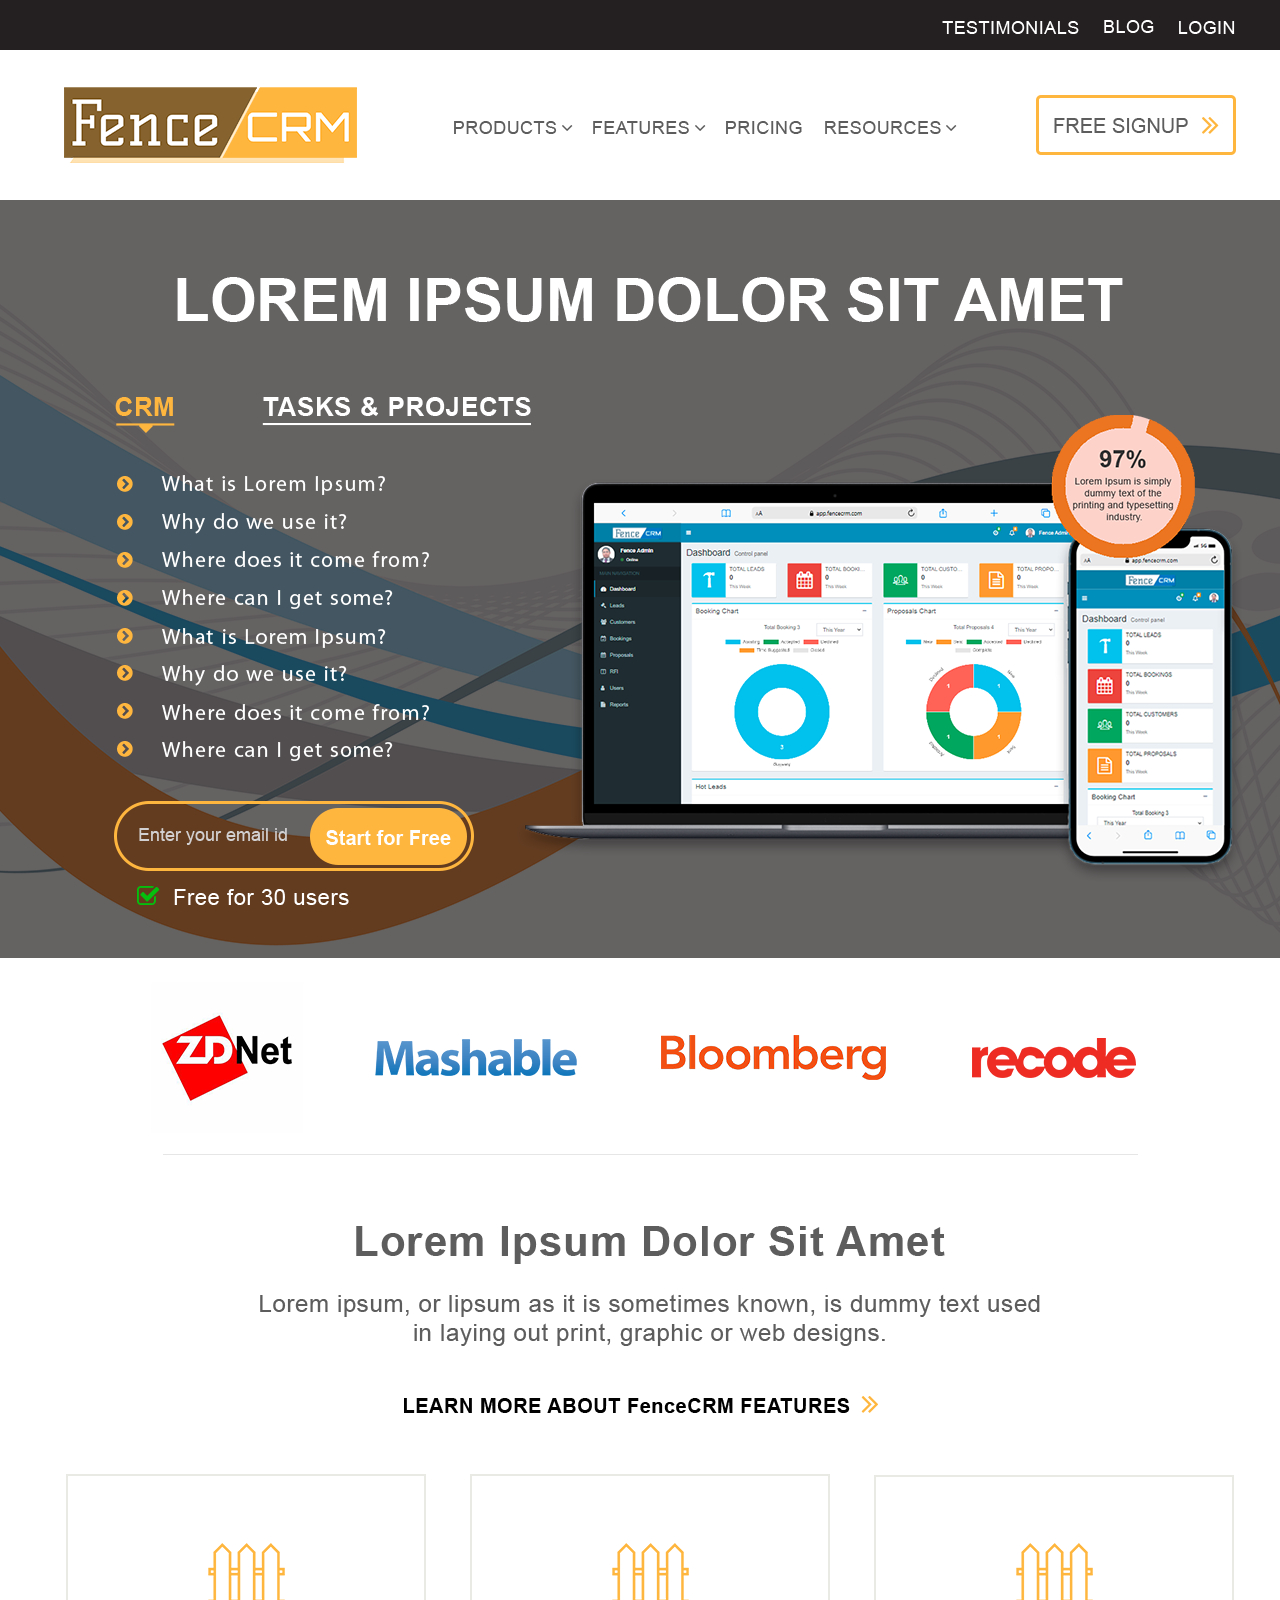
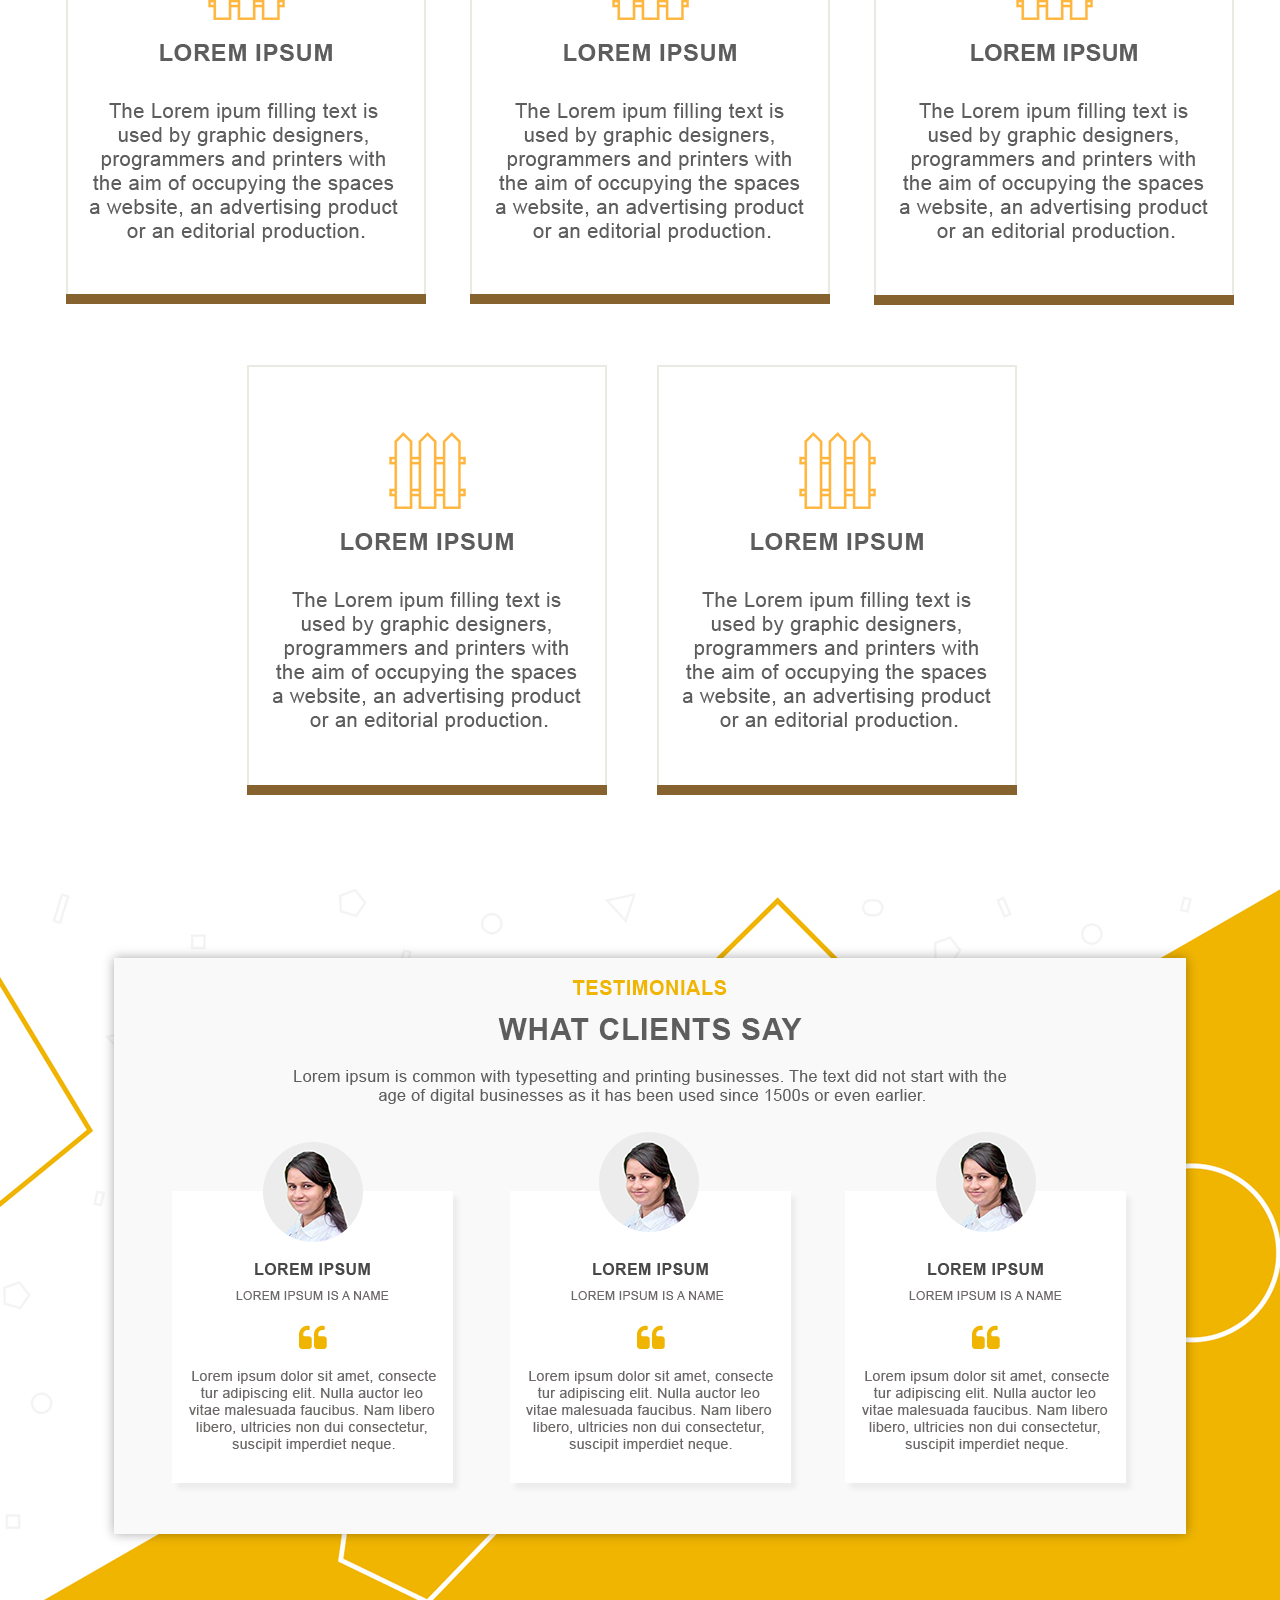
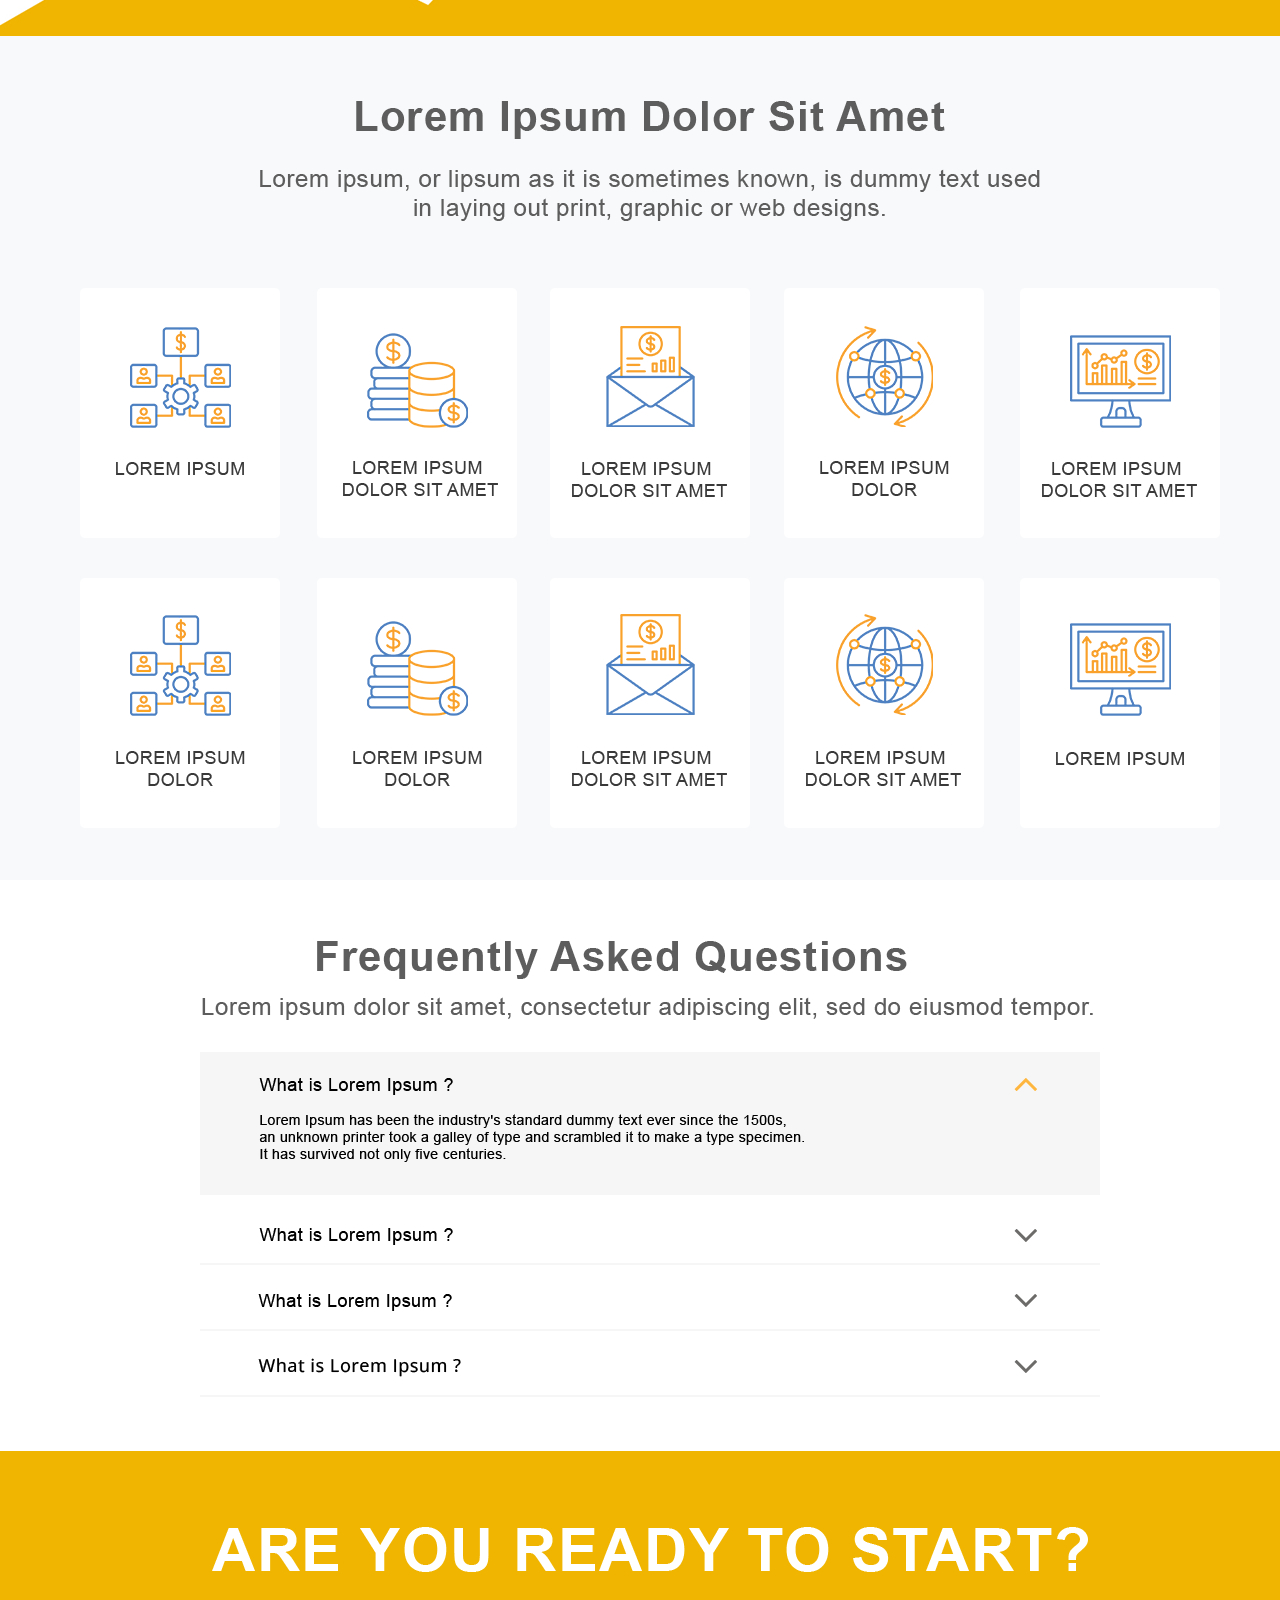
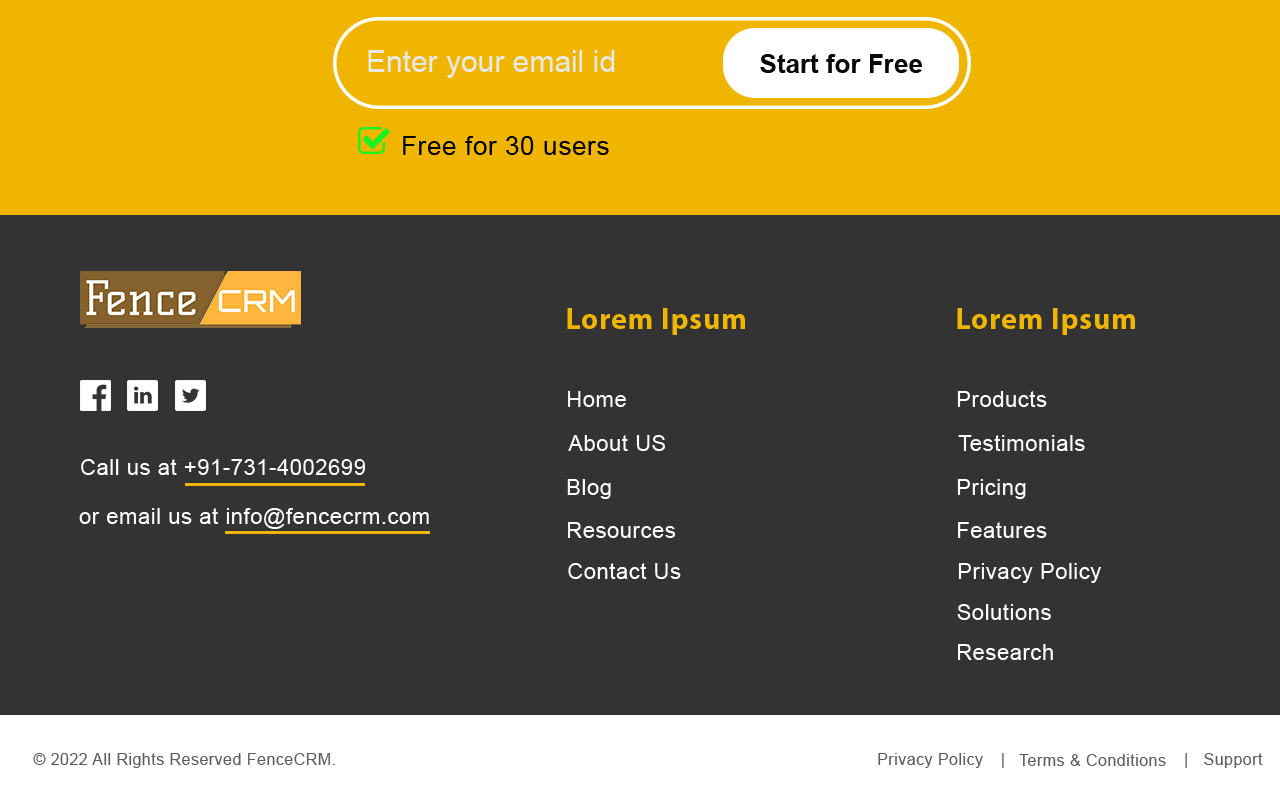
<file: mokeup/index.html>
<!DOCTYPE html>
<html>
<head>
	<title></title>
</head>
<body style="margin: 0px auto;">
	<div style="width: 100%; display: flex;">
  <img src="FenceCRM/FenceERP_mockup1.jpg" style="margin: 0px auto;">
</div>
</body>
</html>
</file>
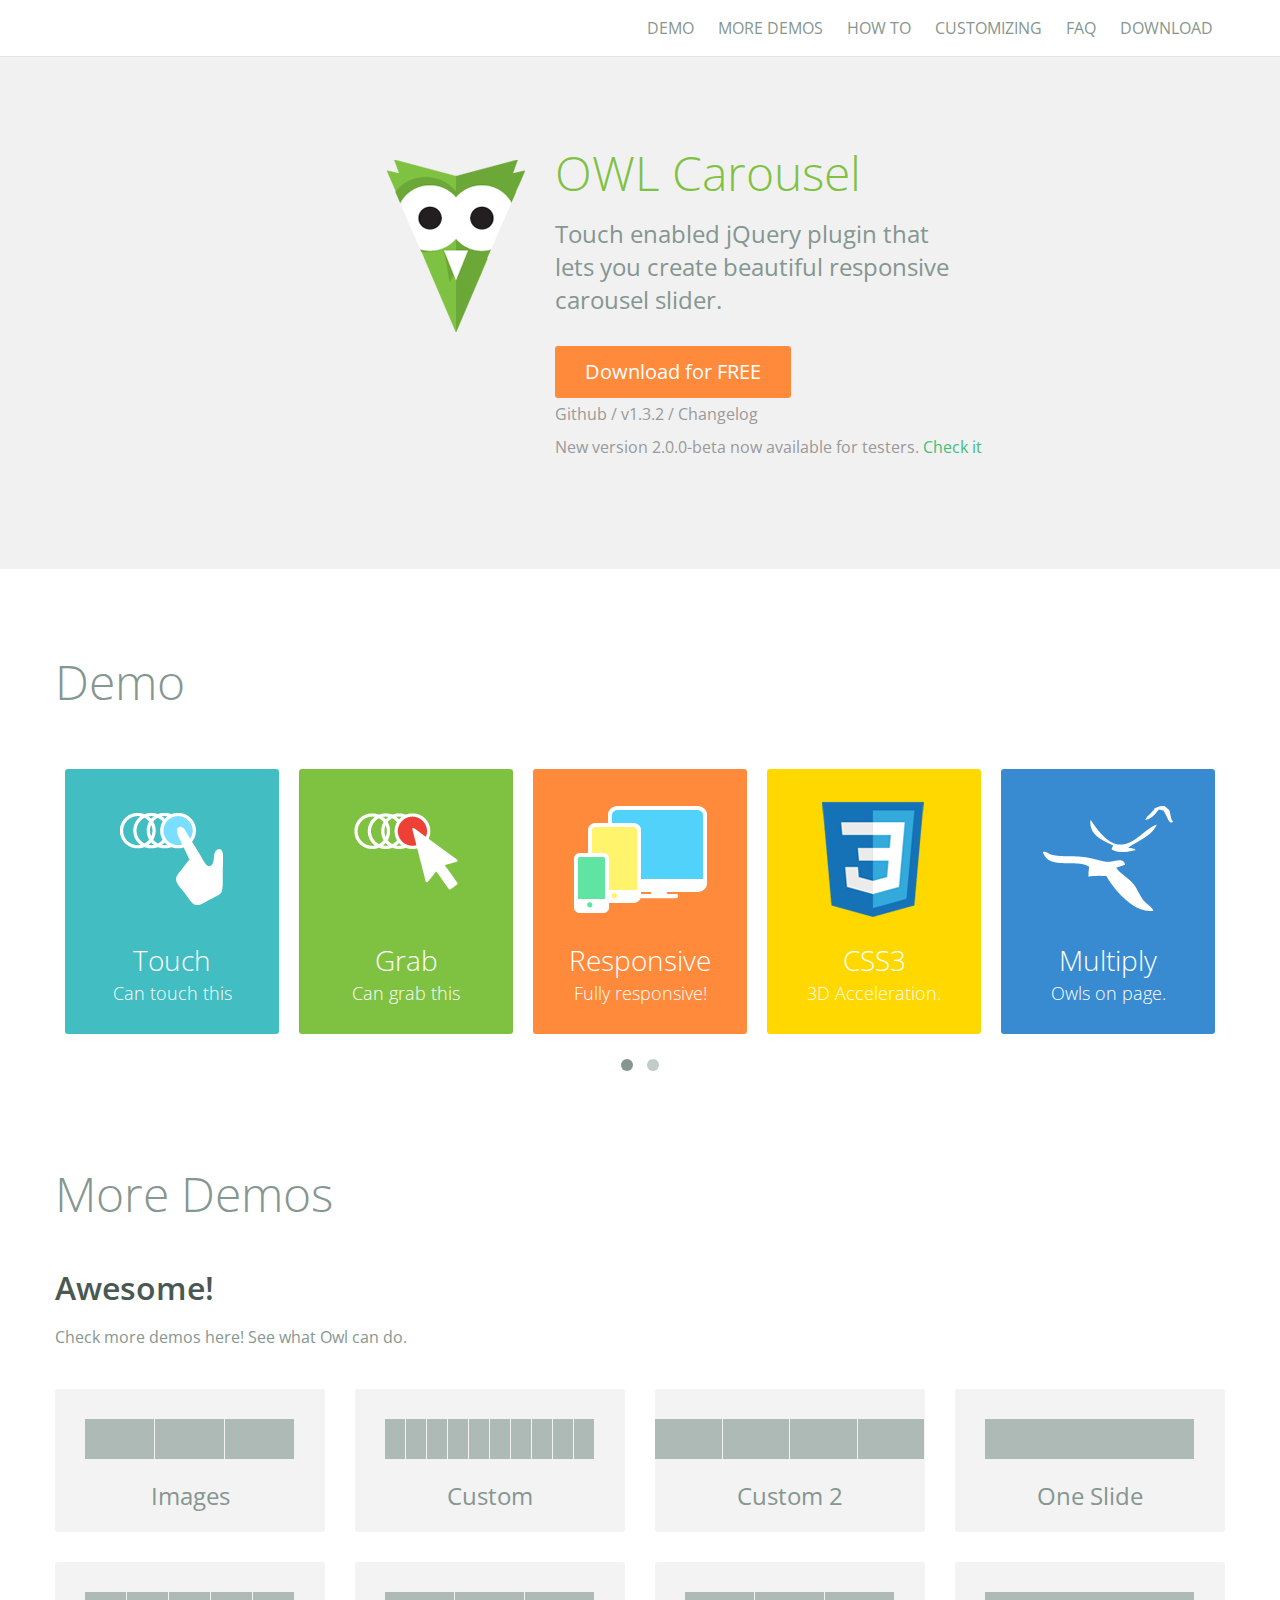
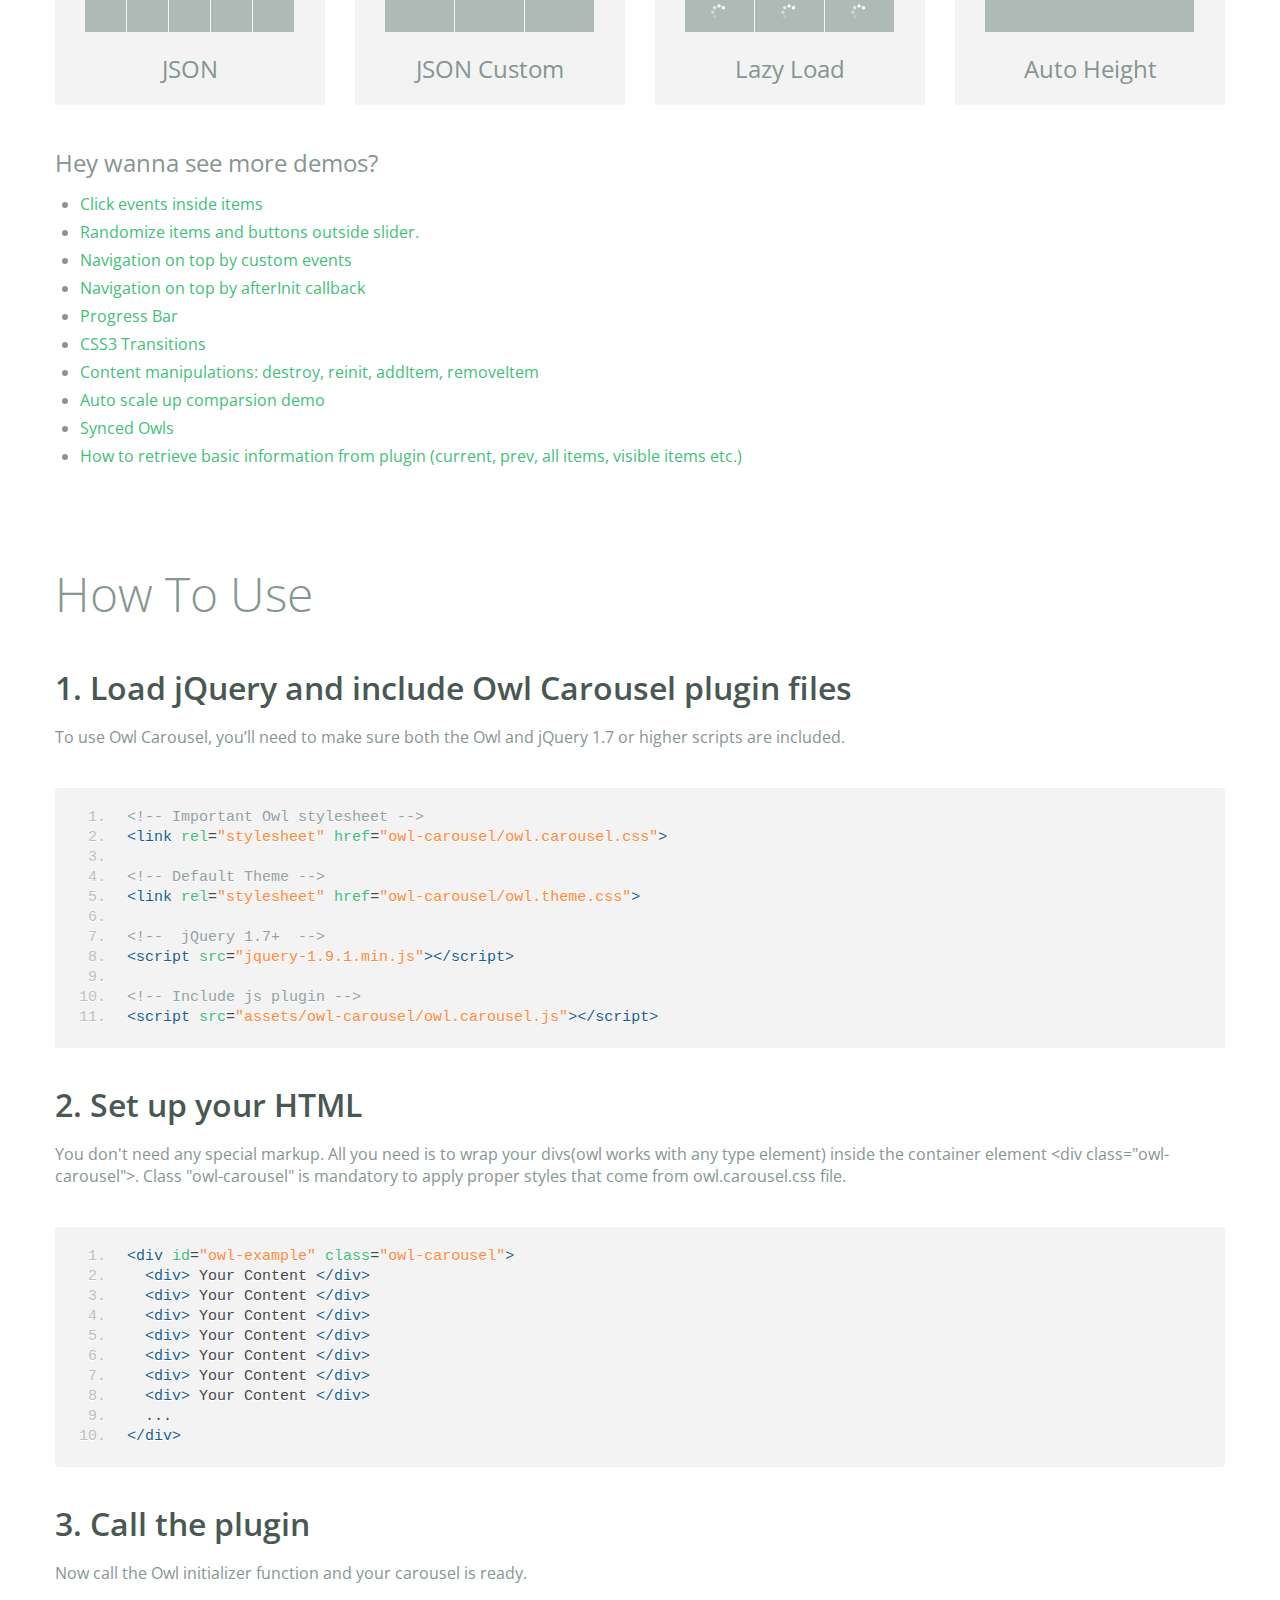
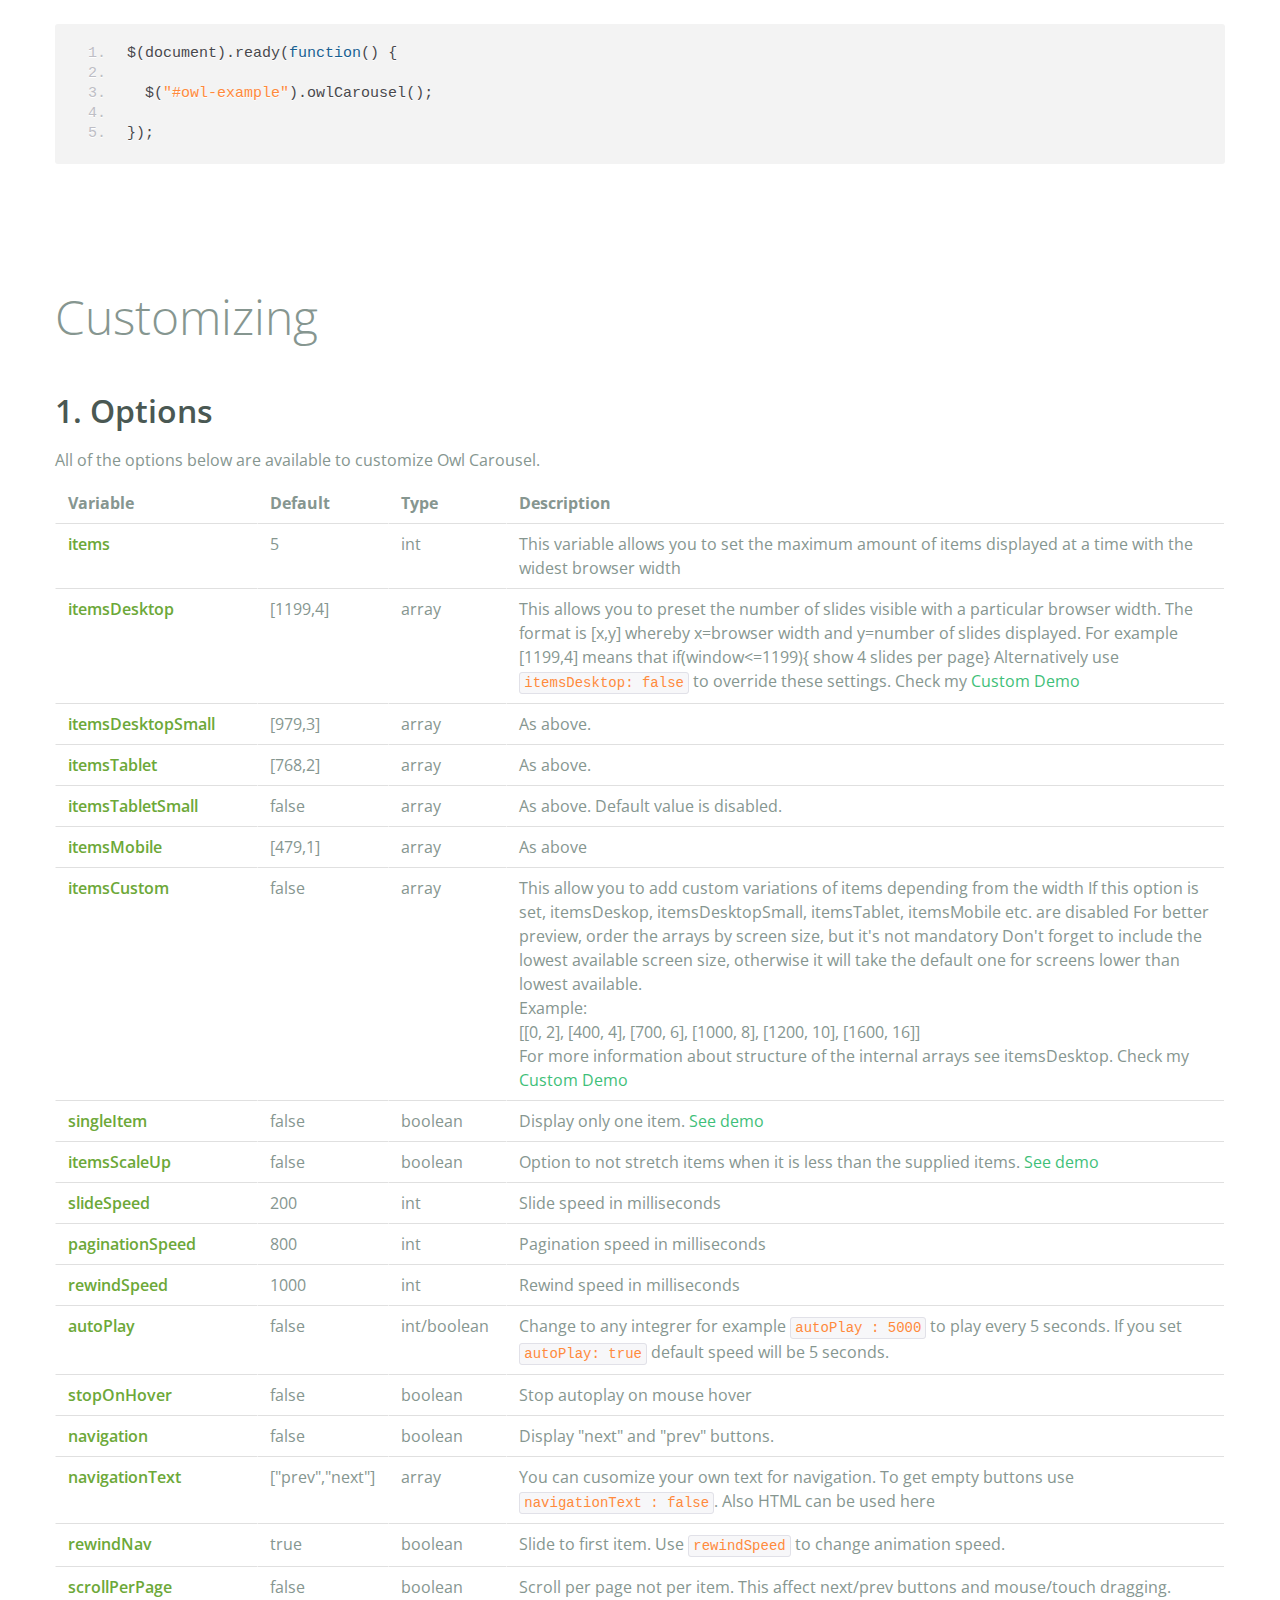
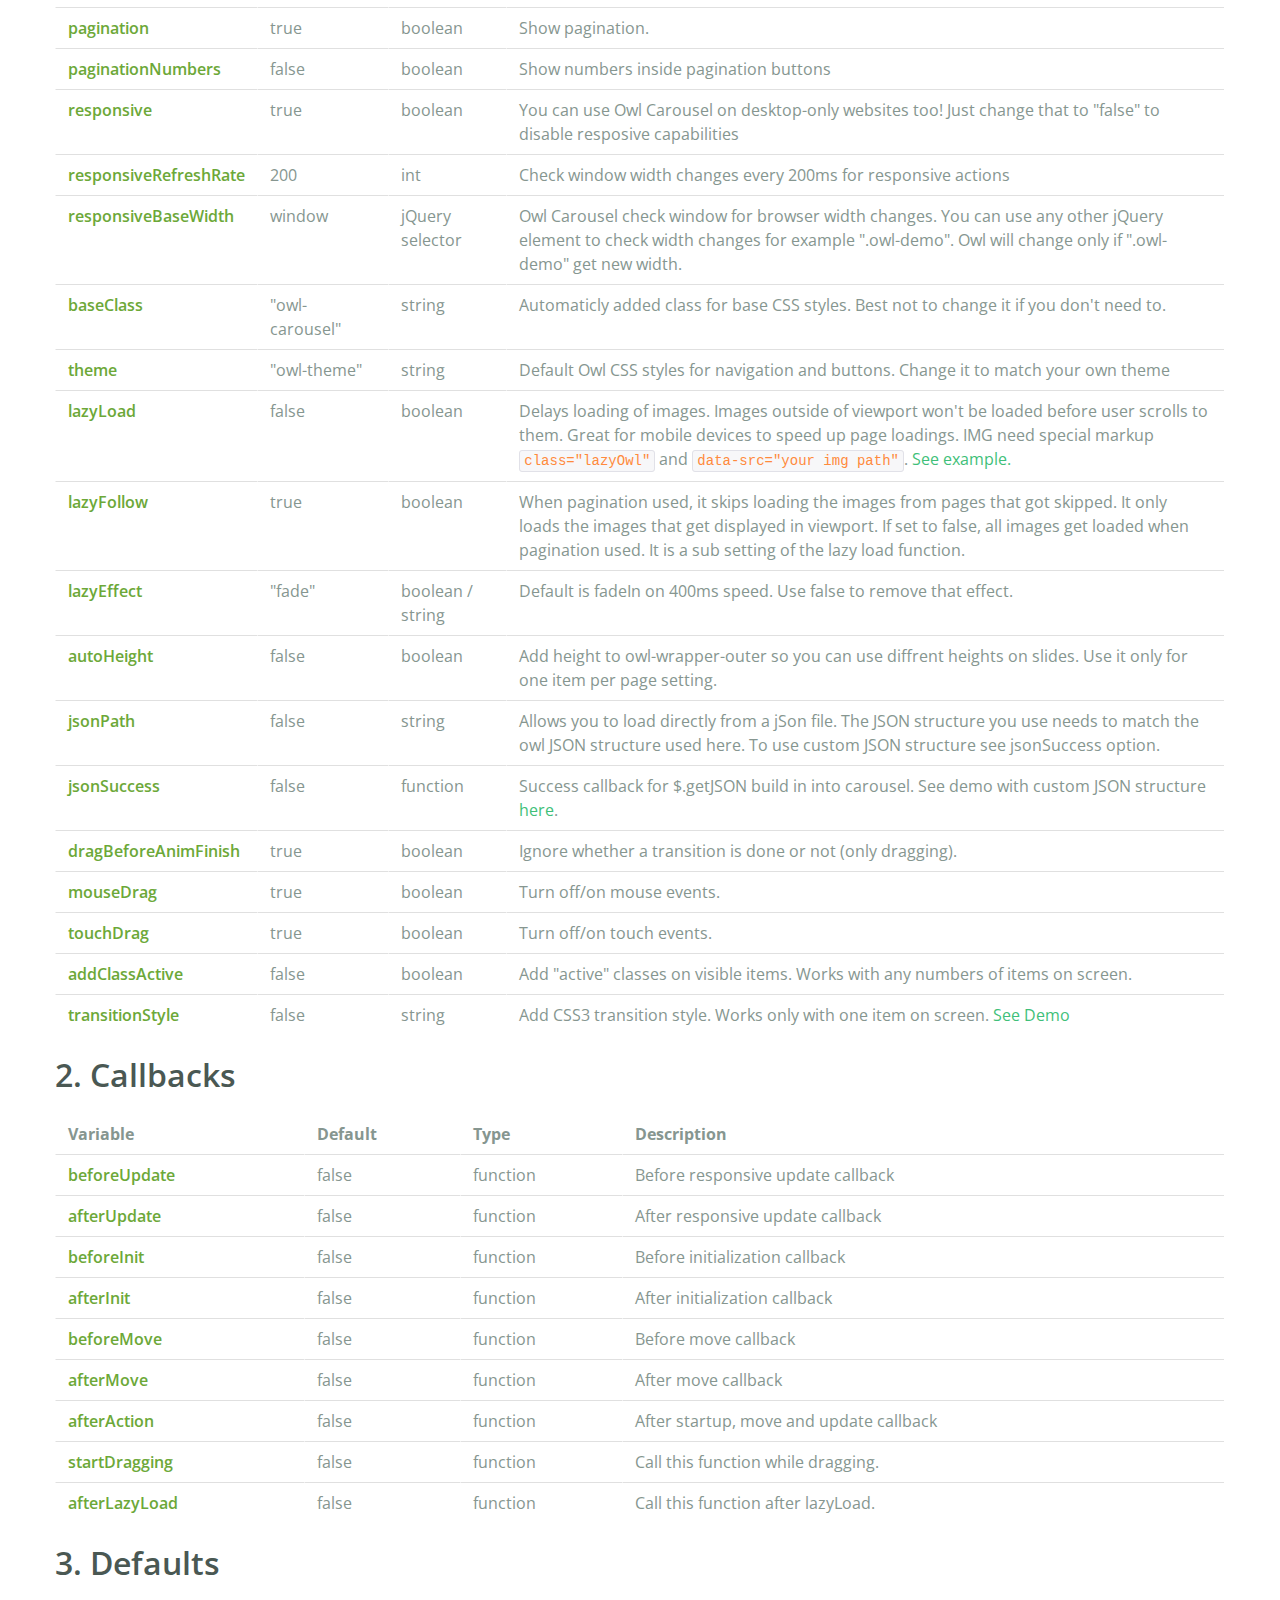
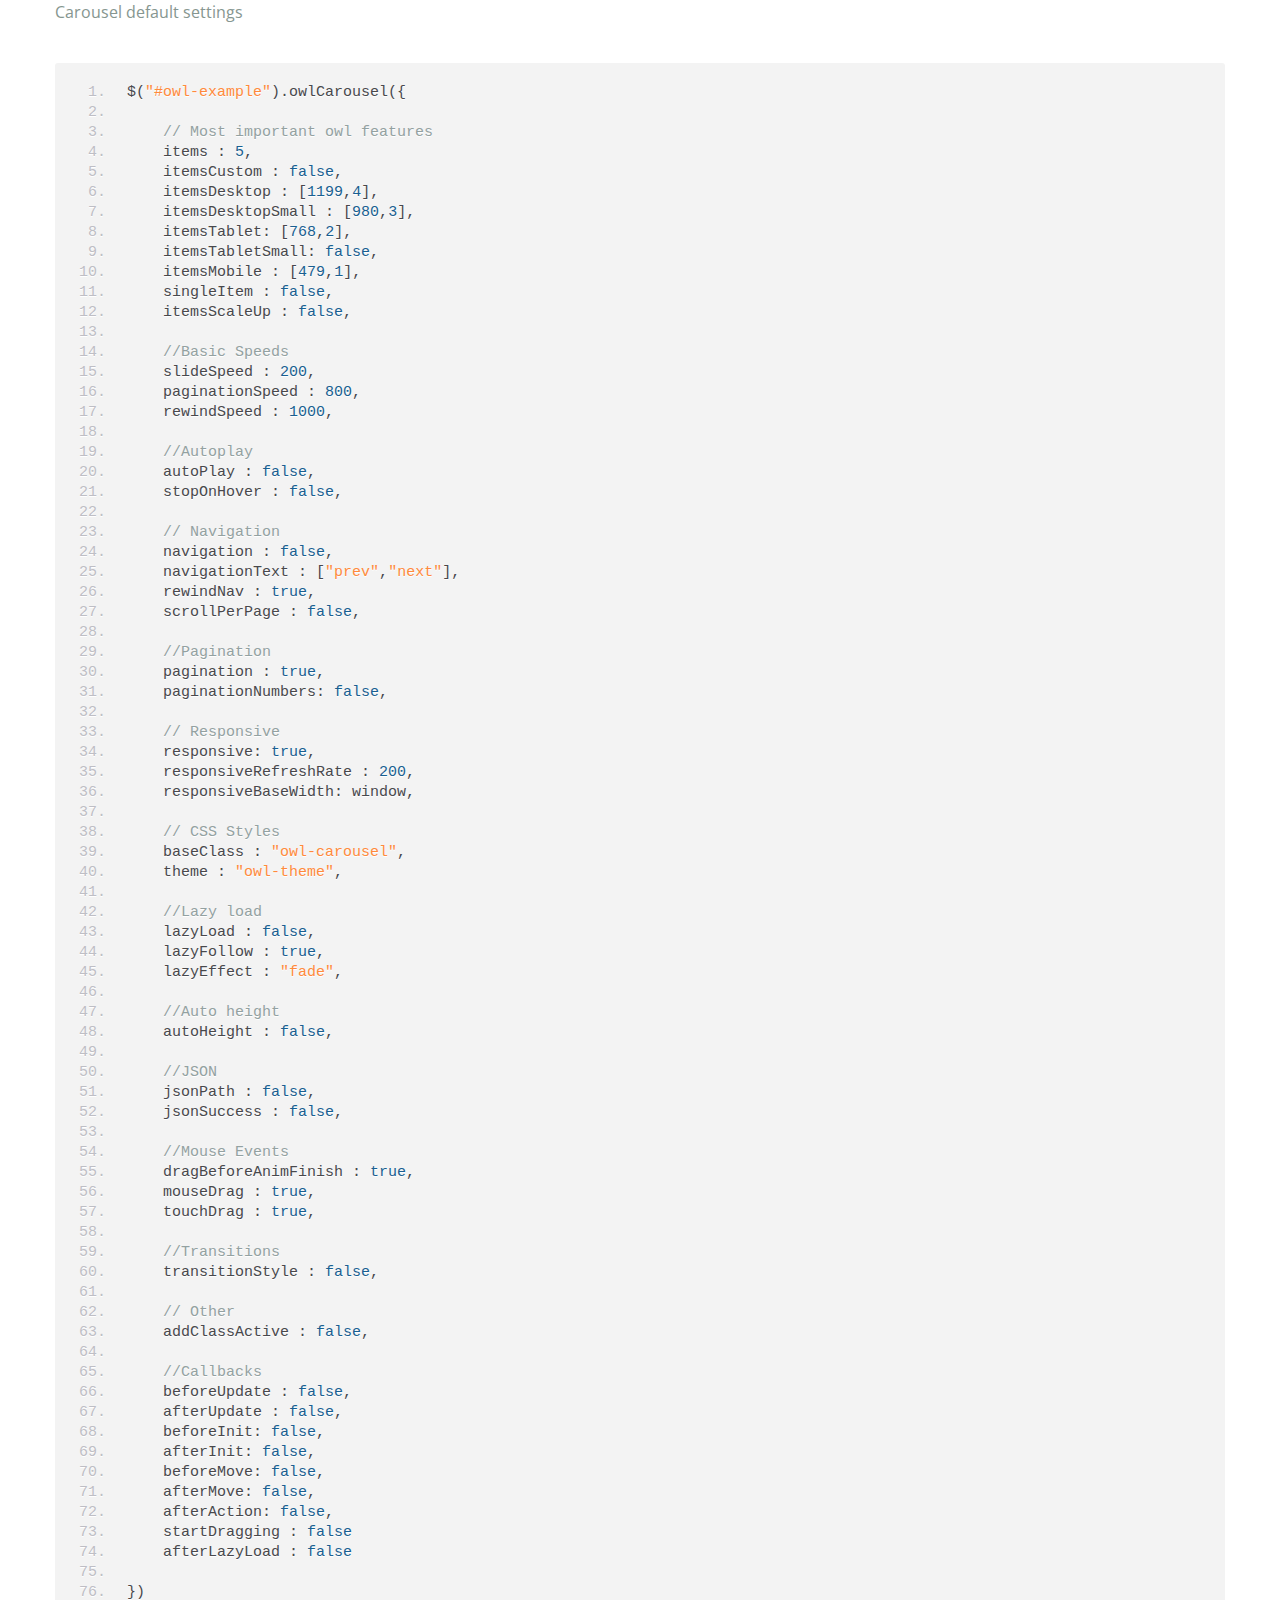
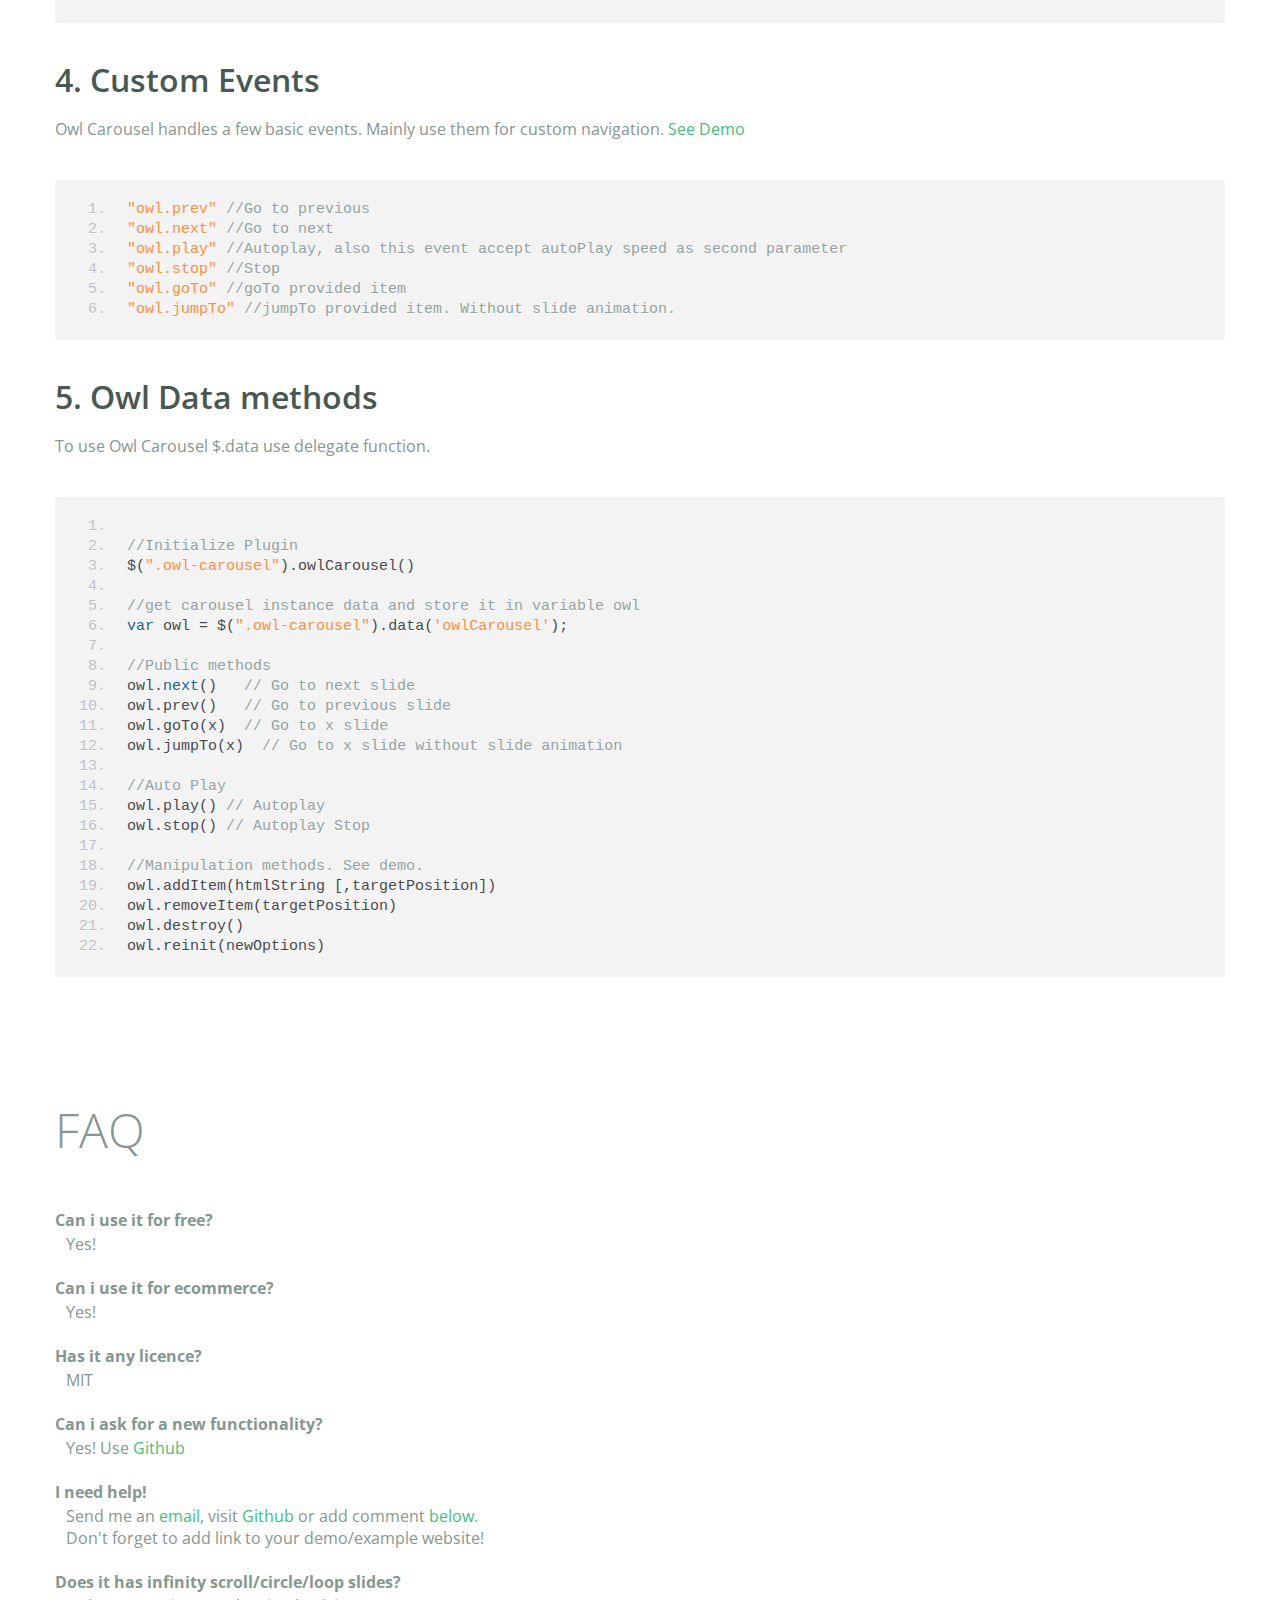
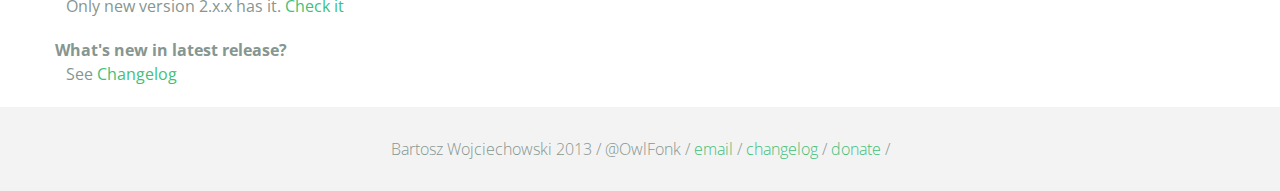
<file: assets/carousel/index.html>
<!DOCTYPE html>
<html lang="en">
  <head>
    <meta charset="utf-8">
    <title>Owl Carousel</title>
    <meta name="viewport" content="width=device-width, initial-scale=1.0">
    <meta name="description" content="jQuery Responsive Carousel - Owl Carusel">
    <meta name="author" content="Bartosz Wojciechowski">
    <meta name="keywords" content="HTML,CSS,JSON,JavaScript, jQuery, Responsive, Design, Owl, Carousel, Free">

    <link href='http://fonts.googleapis.com/css?family=Open+Sans:400italic,400,300,600,700' rel='stylesheet' type='text/css'>
    <link href="assets/css/bootstrapTheme.css" rel="stylesheet">
    <link href="assets/css/custom.css" rel="stylesheet">

    <!-- Owl Carousel Assets -->
    <link href="owl-carousel/owl.carousel.css" rel="stylesheet">
    <link href="owl-carousel/owl.theme.css" rel="stylesheet">

    <!-- Prettify -->
    <link href="assets/js/google-code-prettify/prettify.css" rel="stylesheet">

    <!-- Le fav and touch icons -->
    <link rel="apple-touch-icon-precomposed" sizes="144x144" href="assets/ico/apple-touch-icon-144-precomposed.png">
    <link rel="apple-touch-icon-precomposed" sizes="114x114" href="assets/ico/apple-touch-icon-114-precomposed.png">
      <link rel="apple-touch-icon-precomposed" sizes="72x72" href="assets/ico/apple-touch-icon-72-precomposed.png">
                    <link rel="apple-touch-icon-precomposed" href="assets/ico/apple-touch-icon-57-precomposed.png">
                                   <link rel="shortcut icon" href="assets/ico/favicon.png">
  </head>
  <body>
      <div id="top-nav" class="navbar navbar-fixed-top">
        <div class="navbar-inner">
          <div class="container">
            <button type="button" class="btn btn-navbar" data-toggle="collapse" data-target=".nav-collapse">
            <span class="icon-bar"></span>
            <span class="icon-bar"></span>
            <span class="icon-bar"></span>
          </button>
            <div class="nav-collapse collapse">
            <ul class="nav pull-right">
              <li><a href="#demo">Demo</a></li>
              <li><a href="#more-demos">More Demos</a></li>
              <li><a href="#how-to">How To</a></li>
              <li><a href="#customizing">Customizing</a></li>
              <li><a href="#faq">FAQ</a></li>
              <li><a href="owl.carousel.zip" class="download" data-spy="affix" data-offset-top="450">Download</a></li>
            </ul>
            </div>
          </div>
        </div>
      </div>

      <div id="header">
        <div class="container">
          <div class="row">
            <div class="span5">
                <img class="logo" src="assets/img/owl-logo.png" alt="Owl Logo">
              </div>
            <div class="span7">
              <h1>OWL Carousel </h1>
              <h3>Touch enabled jQuery plugin that lets you create beautiful responsive carousel slider.</h3>
              <a class="btn btn-success btn-large" href="owl.carousel.zip">Download for FREE</a>
              <p class="muted"><a class="muted" href="https://github.com/OwlFonk/OwlCarousel">Github</a> / v1.3.2 / <a class="muted" href="changelog.html">Changelog</a></p> 
              <p class="muted">New version 2.0.0-beta now available for testers. <a href="http://www.owlgraphic.com/owlcarousel2/">Check it</a></p>
            </div>
          </div>
        </div>
      </div>

      <div id="demo">
        <div class="container">
          <div class="row">
            <div class="span12">
              <h1>Demo</h1>
            </div>
          </div>

          <div class="row">
            <div class="span12">

              <div id="owl-example" class="owl-carousel">

                <div class="item darkCyan">
                  <img src="assets/img/demo-slides/touch.png" alt="Touch">
                    <h3>Touch</h3>
                    <h4>Can touch this</h4>
                </div>
                <div class="item forestGreen">
                  <img src="assets/img/demo-slides/grab.png" alt="Grab">
                    <h3>Grab</h3>
                    <h4>Can grab this</h4>
                </div>
                <div class="item orange">
                  <img src="assets/img/demo-slides/responsive.png" alt="Responsive">
                    <h3>Responsive</h3>
                    <h4>Fully responsive!</h4>
                </div>

                <div class="item yellow">
                  <img src="assets/img/demo-slides/css3.png" alt="CSS3">
                    <h3>CSS3</h3>
                    <h4>3D Acceleration.</h4>
                </div>

                <div class="item dodgerBlue">
                  <img src="assets/img/demo-slides/multi.png" alt="Multi">
                    <h3>Multiply</h3>
                    <h4>Owls on page.</h4>
                </div>

                <div class="item skyBlue">
                  <img src="assets/img/demo-slides/modern.png" alt="Modern Browsers">
                    <h3>Modern</h3>
                    <h4>Browsers Compatibility</h4>
                </div>

                <div class="item zombieGreen">
                  <img src="assets/img/demo-slides/zombie.png" alt="Zombie Browsers - old ones">
                    <h3>Zombie</h3>
                    <h4>Browsers Compatibility</h4>
                </div>

                <div class="item violet">
                  <img src="assets/img/demo-slides/controls.png" alt="Take Control">
                    <h3>Take Control</h3>
                    <h4>The way you like</h4>
                </div>

                <div class="item yellowLight">
                  <img src="assets/img/demo-slides/feather.png" alt="Light">
                    <h3>Light</h3>
                    <h4>As a feather</h4>
                </div>

                <div class="item steelGray">
                  <img src="assets/img/demo-slides/tons.png" alt="Tons of Opotions">
                    <h3>Tons</h3>
                    <h4>of options</h4>
                </div>

              </div>


            </div>
          </div>

        </div>
      </div>

    <div id="more-demos">
      <div class="container">

        <div class="row">
          <div class="span12">
            <h1>More Demos</h1>
            <h2>Awesome!</h2>
            <p>Check more demos here! See what Owl can do.</p>
          </div>
        </div>

        <div class="row demos-row">
          <div class="span3">
            <a href="demos/images.html" class="demo-box">
              <div class="demo-wrapper demo-images clearfix">
                <div class="demo-slide"><div class="bg"></div></div>
                <div class="demo-slide"><div class="bg"></div></div>
                <div class="demo-slide"><div class="bg"></div></div>
              </div>
              <h3>Images</h3>
            </a>
          </div>

          <div class="span3">
            <a href="demos/custom.html" class="demo-box">
              <div class="demo-wrapper demo-custom clearfix">
                <div class="demo-slide"><div class="bg"></div></div>
                <div class="demo-slide"><div class="bg"></div></div>
                <div class="demo-slide"><div class="bg"></div></div>
                <div class="demo-slide"><div class="bg"></div></div>
                <div class="demo-slide"><div class="bg"></div></div>
                <div class="demo-slide"><div class="bg"></div></div>
                <div class="demo-slide"><div class="bg"></div></div>
                <div class="demo-slide"><div class="bg"></div></div>
                <div class="demo-slide"><div class="bg"></div></div>
                <div class="demo-slide"><div class="bg"></div></div>
              </div>
              <h3>Custom</h3>
            </a>
          </div>

          <div class="span3">
            <a href="demos/itemsCustom.html" class="demo-box">
              <div class="demo-wrapper demo-full clearfix">
                <div class="demo-slide"><div class="bg"></div></div>
                <div class="demo-slide"><div class="bg"></div></div>
                <div class="demo-slide"><div class="bg"></div></div>
                <div class="demo-slide"><div class="bg"></div></div>
              </div>
              <h3>Custom 2</h3>
            </a>
          </div>

          <div class="span3">
            <a href="demos/one.html" class="demo-box">
              <div class="demo-wrapper demo-one clearfix">
                <div class="demo-slide"><div class="bg"></div></div>
              </div>
              <h3>One Slide</h3>
            </a>
          </div>

        </div>
        <div class="row demos-row">
          <div class="span3">
            <a href="demos/json.html" class="demo-box">
              <div class="demo-wrapper demo-Json clearfix">
                <div class="demo-slide"><div class="bg"></div></div>
                <div class="demo-slide"><div class="bg"></div></div>
                <div class="demo-slide"><div class="bg"></div></div>
                <div class="demo-slide"><div class="bg"></div></div>
                <div class="demo-slide"><div class="bg"></div></div>
              </div>
              <h3>JSON</h3>
            </a>
          </div>

          <div class="span3">
            <a href="demos/customJson.html" class="demo-box">
              <div class="demo-wrapper demo-Json-custom clearfix">
                <div class="demo-slide"><div class="bg"></div></div>
                <div class="demo-slide"><div class="bg"></div></div>
                <div class="demo-slide"><div class="bg"></div></div>
              </div>
              <h3>JSON Custom</h3>
            </a>
          </div>

          <div class="span3">
            <a href="demos/lazyLoad.html" class="demo-box">
              <div class="demo-wrapper demo-lazy clearfix">
                <div class="demo-slide"><div class="bg"></div></div>
                <div class="demo-slide"><div class="bg"></div></div>
                <div class="demo-slide"><div class="bg"></div></div>
              </div>
              <h3>Lazy Load</h3>
            </a>
          </div>

          <div class="span3">
            <a href="demos/autoHeight.html" class="demo-box">
              <div class="demo-wrapper demo-height clearfix">
                <div class="demo-slide"><div class="bg"></div></div>
              </div>
              <h3>Auto Height</h3>
            </a>
          </div>

          
        </div>

        <div class="row">
          <div class="span12">
            <h3>Hey wanna see more demos?</h3>
            <ul>
              <li>
                <a href="demos/click.html">Click events inside items</a>
              </li>
              <li>
                <a href="demos/randomOrder.html">Randomize items and buttons outside slider.</a>
              </li>
              <li>
                <a href="demos/navOnTop.html">Navigation on top by custom events</a>
              </li>
              <li>
                <a href="demos/navOnTop2.html">Navigation on top by afterInit callback</a>
              </li>
              <li>
                <a href="demos/progressBar.html">Progress Bar</a>
              </li>
              <li>
                <a href="demos/transitions.html">CSS3 Transitions</a>
              </li>
              <li>
                <a href="demos/manipulations.html">Content manipulations: destroy, reinit, addItem, removeItem</a>
              </li>
              <li>
                <a href="demos/scaleup.html">Auto scale up comparsion demo</a>
              </li>
              <li>
                <a href="demos/sync.html">Synced Owls</a>
              </li>
              <li>
                <a href="demos/owlStatus.html">How to retrieve basic information from plugin (current, prev, all items, visible items etc.)</a>
              </li>
            </ul>
            
          </div>
        </div>


      </div>
    </div>

    <div id="how-to">
      <div class="container">
        <div class="row">
          <div class="span12">
            <h1>How To Use</h1>
            <h2>1. Load jQuery and include Owl Carousel plugin files</h2>
            <p>To use Owl Carousel, you’ll need to make sure both the Owl and jQuery 1.7 or higher scripts are included.</p>
<pre class="pre-show prettyprint linenums">
&lt;!-- Important Owl stylesheet --&gt;
&lt;link rel="stylesheet" href="owl-carousel/owl.carousel.css"&gt;

&lt;!-- Default Theme --&gt;
&lt;link rel="stylesheet" href="owl-carousel/owl.theme.css"&gt;

&lt;!--  jQuery 1.7+  --&gt;
&lt;script src="jquery-1.9.1.min.js"&gt;&lt;/script&gt;

&lt;!-- Include js plugin --&gt;
&lt;script src="assets/owl-carousel/owl.carousel.js"&gt;&lt;/script&gt;
</pre>
          <h2>2. Set up your HTML</h2>
          <p>You don't need any special markup. All you need is to wrap your divs(owl works with any type element) inside the container element &lt;div class="owl-carousel"&gt;. Class "owl-carousel" is mandatory to apply proper styles that come from owl.carousel.css file.</p>
<pre class="pre-show prettyprint linenums">
&lt;div id="owl-example" class="owl-carousel"&gt;
  &lt;div&gt; Your Content &lt;/div&gt;
  &lt;div&gt; Your Content &lt;/div&gt;
  &lt;div&gt; Your Content &lt;/div&gt;
  &lt;div&gt; Your Content &lt;/div&gt;
  &lt;div&gt; Your Content &lt;/div&gt;
  &lt;div&gt; Your Content &lt;/div&gt;
  &lt;div&gt; Your Content &lt;/div&gt;
  ...
&lt;/div>
</pre>    
          <h2>3. Call the plugin</h2>
          <p>Now call the Owl initializer function and your carousel is ready.</p>
<pre class="pre-show prettyprint linenums">
$(document).ready(function() {

  $("#owl-example").owlCarousel();

});
</pre>  
          </div>
        </div>
      </div>
    </div>


    <div id="customizing">
      <div class="container">
        <div class="row">
          <div class="span12">
            <h1>Customizing</h1>
            <h2>1. Options</h2>
            <p>All of the options below are available to customize Owl Carousel.</p> 
            <table class="table hp-table table-bordered table-striped">
              <thead>
                <tr>
                  <th>Variable</th>
                  <th>Default</th>
                  <th>Type</th>
                  <th>Description</th>
                </tr>
              </thead>
              <tbody>
                <tr>
                  <td><span class="text-emp">items</span></td>
                  <td>5</td>
                  <td>int</td>
                  <td>This variable allows you to set the maximum amount of items displayed at a time with the widest browser width</td>
                </tr>
                 <tr>
                  <td><span class="text-emp">itemsDesktop</span></td>
                  <td>[1199,4]</td>
                  <td>array</td>
                  <td>This allows you to preset the number of slides visible with a particular browser width. The format is [x,y] whereby x=browser width and y=number of slides displayed. For example [1199,4] means that if(window&lt;=1199){ show 4 slides per page}
                    Alternatively use <code>itemsDesktop: false</code> to override these settings. Check my <a href="demos/custom.html">Custom Demo</a></td>
                </tr>
                <tr>
                  <td><span class="text-emp">itemsDesktopSmall</span></td>
                  <td>[979,3]</td>
                  <td>array</td>
                  <td>As above.</td>
                </tr>
                <tr>
                  <td><span class="text-emp">itemsTablet</span></td>
                  <td>[768,2]</td>
                  <td>array</td>
                  <td>As above.</td>
                </tr>
                <tr>
                  <td><span class="text-emp">itemsTabletSmall</span></td>
                  <td>false</td>
                  <td>array</td>
                  <td>As above. Default value is disabled.</td>
                </tr>
                <tr>
                  <td><span class="text-emp">itemsMobile</span></td>
                  <td>[479,1]</td>
                  <td>array</td>
                  <td>As above</td>
                </tr>
                <tr>
                  <td><span class="text-emp">itemsCustom</span></td>
                  <td>false</td>
                  <td>array</td>
                  <td>
                    This allow you to add custom variations of items depending from the width
                    If this option is set, itemsDeskop, itemsDesktopSmall, itemsTablet, itemsMobile etc. are disabled
                    For better preview, order the arrays by screen size, but it's not mandatory
                    Don't forget to include the lowest available screen size, otherwise it will take the default one for screens lower than lowest available.
                    <br />Example:<br /> [[0, 2], [400, 4], [700, 6], [1000, 8], [1200, 10], [1600, 16]]<br />
                    For more information about structure of the internal arrays see itemsDesktop. Check my <a href="demos/custom.html">Custom Demo</a></td>
                </tr>
                <tr>
                  <td><span class="text-emp">singleItem</span></td>
                  <td>false</td>
                  <td>boolean</td>
                  <td>Display only one item. <a href="demos/one.html">See demo</a></td>
                </tr>
                <tr>
                  <td><span class="text-emp">itemsScaleUp</span></td>
                  <td>false</td>
                  <td>boolean</td>
                  <td>Option to not stretch items when it is less than the supplied items. <a href="demos/scaleup.html">See demo</a></td>
                </tr>
                <tr>
                  <td><span class="text-emp">slideSpeed</span></td>
                  <td>200</td>
                  <td>int</td>
                  <td>Slide speed in milliseconds</td>
                </tr>
                <tr>
                  <td><span class="text-emp">paginationSpeed</span></td>
                  <td>800</td>
                  <td>int</td>
                  <td>Pagination speed in milliseconds</td>
                </tr>
                <tr>
                  <td><span class="text-emp">rewindSpeed</span></td>
                  <td>1000</td>
                  <td>int</td>
                  <td>Rewind speed in milliseconds</td>
                </tr>
                <tr>
                  <td><span class="text-emp">autoPlay</span></td>
                  <td>false</td>
                  <td>int/boolean</td>
                  <td>Change to any integrer for example <code>autoPlay : 5000</code> to play every 5 seconds. If you set <code>autoPlay: true</code> default speed will be 5 seconds.</td>
                </tr>
                <tr>
                <tr>
                  <td><span class="text-emp">stopOnHover</span></td>
                  <td>false</td>
                  <td>boolean</td>
                  <td>Stop autoplay on mouse hover</td>
                </tr>
                <tr>
                <tr>
                  <td><span class="text-emp">navigation</span></td>
                  <td>false</td>
                  <td>boolean</td>
                  <td>Display "next" and "prev" buttons.</td>
                </tr>
                <tr>
                  <td><span class="text-emp">navigationText</span></td>
                  <td>["prev","next"]</td>
                  <td>array</td>
                  <td>You can cusomize your own text for navigation. To get empty buttons use <code>navigationText : false</code>. Also HTML can be used here</td>
                </tr>
                <tr>
                  <td><span class="text-emp">rewindNav</span></td>
                  <td>true</td>
                  <td>boolean</td>
                  <td>Slide to first item. Use <code>rewindSpeed</code> to change animation speed. </td>
                </tr>
                <tr>
                  <td><span class="text-emp">scrollPerPage</span></td>
                  <td>false</td>
                  <td>boolean</td>
                  <td>Scroll per page not per item. This affect next/prev buttons and mouse/touch dragging.</td>
                </tr>
                <tr>
                  <td><span class="text-emp">pagination</span></td>
                  <td>true</td>
                  <td>boolean</td>
                  <td>Show pagination.</td>
                </tr>
                <tr>
                  <td><span class="text-emp">paginationNumbers</span></td>
                  <td>false</td>
                  <td>boolean</td>
                  <td>Show numbers inside pagination buttons</td>
                </tr>
                <tr>
                  <td><span class="text-emp">responsive</span></td>
                  <td>true</td>
                  <td>boolean</td>
                  <td>You can use Owl Carousel on desktop-only websites too! Just change that to "false" to disable resposive capabilities</td>
                </tr>
                <tr>
                  <td><span class="text-emp">responsiveRefreshRate</span></td>
                  <td>200</td>
                  <td>int</td>
                  <td>Check window width changes every 200ms for responsive actions</td>
                </tr>
                <tr>
                  <td><span class="text-emp">responsiveBaseWidth</span></td>
                  <td>window</td>
                  <td>jQuery selector</td>
                  <td>Owl Carousel check window for browser width changes. You can use any other jQuery element to check width changes for example ".owl-demo". Owl will change only if ".owl-demo" get new width.</td>
                </tr>
                <tr>
                  <td><span class="text-emp">baseClass</span></td>
                  <td>"owl-carousel"</td>
                  <td>string</td>
                  <td>Automaticly added class for base CSS styles. Best not to change it if you don't need to.</td>
                </tr>
                <tr>
                  <td><span class="text-emp">theme</span></td>
                  <td>"owl-theme"</td>
                  <td>string</td>
                  <td>Default Owl CSS styles for navigation and buttons. Change it to match your own theme</td>
                </tr>
                <tr>
                  <td><span class="text-emp">lazyLoad</span></td>
                  <td>false</td>
                  <td>boolean</td>
                  <td>Delays loading of images. Images outside of viewport won't be loaded before user scrolls to them. Great for mobile devices to speed up page loadings. IMG need special markup <code>class="lazyOwl"</code> and <code>data-src="your img path"</code>. <a href="demos/lazyLoad.html">See example.</a></td>
                </tr>
                <tr>
                  <td><span class="text-emp">lazyFollow</span></td>
                  <td>true</td>
                  <td>boolean</td>
                  <td>When pagination used, it skips loading the images from pages that got skipped. It only loads the images that get displayed in viewport. If set to false, all images get loaded when pagination used. It is a sub setting of the lazy load function.</td>
                </tr>
                <tr>
                  <td><span class="text-emp">lazyEffect</span></td>
                  <td>"fade"</td>
                  <td>boolean / string</td>
                  <td>Default is fadeIn on 400ms speed. Use false to remove that effect.</td>
                </tr>
                <tr>
                  <td><span class="text-emp">autoHeight</span></td>
                  <td>false</td>
                  <td>boolean</td>
                  <td>Add height to owl-wrapper-outer so you can use diffrent heights on slides. Use it only for one item per page setting.</td>
                </tr>
                <tr>
                  <td><span class="text-emp">jsonPath</span></td>
                  <td>false</td>
                  <td>string</td>
                  <td>Allows you to load directly from a jSon file. The JSON structure you use needs to match the owl JSON structure used here. To use custom JSON structure see jsonSuccess option.</td>
                </tr>
                <tr>
                  <td><span class="text-emp">jsonSuccess</span></td>
                  <td>false</td>
                  <td>function</td>
                  <td>Success callback for $.getJSON build in into carousel. See demo with custom JSON structure <a href="demos/customJson.html">here</a>. </td>
                </tr>
                <tr>
                  <td><span class="text-emp">dragBeforeAnimFinish</span></td>
                  <td>true</td>
                  <td>boolean</td>
                  <td>Ignore whether a transition is done or not (only dragging).</td>
                </tr>
                <tr>
                  <td><span class="text-emp">mouseDrag</span></td>
                  <td>true</td>
                  <td>boolean</td>
                  <td>Turn off/on mouse events.</td>
                </tr>
                <tr>
                  <td><span class="text-emp">touchDrag</span></td>
                  <td>true</td>
                  <td>boolean</td>
                  <td>Turn off/on touch events.</td>
                </tr>
                <tr>
                  <td><span class="text-emp">addClassActive</span></td>
                  <td>false</td>
                  <td>boolean</td>
                  <td>Add "active" classes on visible items. Works with any numbers of items on screen.</td>
                </tr>
                <tr>
                  <td><span class="text-emp">transitionStyle</span></td>
                  <td>false</td>
                  <td>string</td>
                  <td>Add CSS3 transition style. Works only with one item on screen. <a href="demos/transitions.html">See Demo</a></td>
                </tr>
              </tbody>
            </table>
            <h2>2. Callbacks</h2>
            <table class="table hp-table table-bordered table-striped">
              <thead>
                <tr>
                  <th>Variable</th>
                  <th>Default</th>
                  <th>Type</th>
                  <th>Description</th>
                </tr>
              </thead>
              <tbody>
                <tr>
                  <td><span class="text-emp">beforeUpdate</span></td>
                  <td>false</td>
                  <td>function</td>
                  <td>Before responsive update callback</td>
                </tr>
                <tr>
                  <td><span class="text-emp">afterUpdate</span></td>
                  <td>false</td>
                  <td>function</td>
                  <td>After responsive update callback</td>
                </tr>
                <tr>
                  <td><span class="text-emp">beforeInit</span></td>
                  <td>false</td>
                  <td>function</td>
                  <td>Before initialization callback</td>
                </tr>
                <tr>
                  <td><span class="text-emp">afterInit</span></td>
                  <td>false</td>
                  <td>function</td>
                  <td>After initialization callback</td>
                </tr>
                <tr>
                  <td><span class="text-emp">beforeMove</span></td>
                  <td>false</td>
                  <td>function</td>
                  <td>Before move callback</td>
                </tr>
                <tr>
                  <td><span class="text-emp">afterMove</span></td>
                  <td>false</td>
                  <td>function</td>
                  <td>After move callback</td>
                </tr>
                <tr>
                  <td><span class="text-emp">afterAction</span></td>
                  <td>false</td>
                  <td>function</td>
                  <td>After startup, move and update callback</td>
                </tr>
                <tr>
                  <td><span class="text-emp">startDragging</span></td>
                  <td>false</td>
                  <td>function</td>
                  <td>Call this function while dragging.</td>
                </tr>
                <tr>
                  <td><span class="text-emp">afterLazyLoad</span></td>
                  <td>false</td>
                  <td>function</td>
                  <td>Call this function after lazyLoad.</td>
                </tr>
              </tbody>
            </table>

              <h2>3. Defaults</h2>
              <p>Carousel default settings</p>
<pre class="pre-show prettyprint linenums">
$("#owl-example").owlCarousel({

    // Most important owl features
    items : 5,
    itemsCustom : false,
    itemsDesktop : [1199,4],
    itemsDesktopSmall : [980,3],
    itemsTablet: [768,2],
    itemsTabletSmall: false,
    itemsMobile : [479,1],
    singleItem : false,
    itemsScaleUp : false,

    //Basic Speeds
    slideSpeed : 200,
    paginationSpeed : 800,
    rewindSpeed : 1000,

    //Autoplay
    autoPlay : false,
    stopOnHover : false,

    // Navigation
    navigation : false,
    navigationText : ["prev","next"],
    rewindNav : true,
    scrollPerPage : false,

    //Pagination
    pagination : true,
    paginationNumbers: false,

    // Responsive 
    responsive: true,
    responsiveRefreshRate : 200,
    responsiveBaseWidth: window,

    // CSS Styles
    baseClass : "owl-carousel",
    theme : "owl-theme",

    //Lazy load
    lazyLoad : false,
    lazyFollow : true,
    lazyEffect : "fade",

    //Auto height
    autoHeight : false,

    //JSON 
    jsonPath : false, 
    jsonSuccess : false,

    //Mouse Events
    dragBeforeAnimFinish : true,
    mouseDrag : true,
    touchDrag : true,

    //Transitions
    transitionStyle : false,

    // Other
    addClassActive : false,

    //Callbacks
    beforeUpdate : false,
    afterUpdate : false,
    beforeInit: false, 
    afterInit: false, 
    beforeMove: false, 
    afterMove: false,
    afterAction: false,
    startDragging : false
    afterLazyLoad : false

})
</pre>
              <h2>4. Custom Events</h2>
              <p>Owl Carousel handles a few basic events. Mainly use them for custom navigation. <a href="demos/custom.html">See Demo</a></p>

<pre class="pre-show prettyprint linenums">
"owl.prev" //Go to previous
"owl.next" //Go to next
"owl.play" //Autoplay, also this event accept autoPlay speed as second parameter
"owl.stop" //Stop
"owl.goTo" //goTo provided item
"owl.jumpTo" //jumpTo provided item. Without slide animation.
</pre>

              <h2>5. Owl Data methods</h2>
              <p>To use Owl Carousel $.data use delegate function.</p>
              
<pre class="pre-show prettyprint linenums">

//Initialize Plugin
$(".owl-carousel").owlCarousel()

//get carousel instance data and store it in variable owl
var owl = $(".owl-carousel").data('owlCarousel');

//Public methods
owl.next()   // Go to next slide
owl.prev()   // Go to previous slide
owl.goTo(x)  // Go to x slide
owl.jumpTo(x)  // Go to x slide without slide animation

//Auto Play
owl.play() // Autoplay
owl.stop() // Autoplay Stop

//Manipulation methods. <a href="demos/manipulations.html">See demo.</a>
owl.addItem(htmlString [,targetPosition])
owl.removeItem(targetPosition)
owl.destroy()
owl.reinit(newOptions)
</pre>
          </div>
        </div>
      </div>
    </div>

    <div id="faq" class="container">
      <div class="row">
        <div class="span12">
          <h1>FAQ</h1>
          <dl>
            <dt>Can i use it for free?</dt>
            <dd>Yes!</dd>
            <dt>Can i use it for ecommerce?</dt>
            <dd>Yes!</dd>
            <dt>Has it any licence?</dt>
            <dd>MIT</dd>
            <dt>Can i ask for a new functionality?</dt>
            <dd>Yes! Use <a href="https://github.com/OwlFonk/OwlCarousel">Github</a></dd>
            <dt>I need help!</dt>
            <dd>Send me an <a href="mailto:owl@owlgraphic.com?subject=Hey Owl! I need help">email</a>, visit <a href="https://github.com/OwlFonk/OwlCarousel">Github</a> or add comment <a href="#disqus">below.</a><br>Don't forget to add link to your demo/example website!</dd>
            <dt>Does it has infinity scroll/circle/loop slides?</dt>
            <dd>Only new version 2.x.x has it. <a href="http://www.owlgraphic.com/owlcarousel2/">Check it</a></dd>
            <dt>What's new in latest release?</dt>
            <dd>See <a href="changelog.html">Changelog</a></dd>
          </dl>
        </div>
      </div>
    </div>

    <div class="container disqus">
        <div class="row">
          <div class="span12">
            <h1>Disqus</h1>

    <div id="disqus_thread"></div>
    <noscript>Please enable JavaScript to view the <a href="http://disqus.com/?ref_noscript">comments powered by Disqus.</a></noscript>
    <a href="http://disqus.com" class="dsq-brlink">comments powered by <span class="logo-disqus">Disqus</span></a>
      </div>
    </div>
  </div>

    <div id="footer">
      <div class="container">
        <div class="row">
          <div class="span12">
            <h5>Bartosz Wojciechowski 2013 / @OwlFonk / 
            <a href="mailto:owl@owlgraphic.com?subject=Hey Owl!">email</a> / 
            <a href="changelog.html">changelog</a> /
            <a href="https://www.paypal.com/cgi-bin/webscr?cmd=_s-xclick&hosted_button_id=EFSGXZS7V2U9N">donate</a> / 
            <a href="https://twitter.com/share" class="twitter-share-button" data-url="http://owlgraphic.com/owlcarousel/" data-text="Awesome jQuery Owl Carousel Responsive Plugin" data-via="OwlFonk" data-count="none" data-hashtags="owlcarousel"></a>
            <script>
            var owldomain = window.location.hostname.indexOf("owlgraphic");
            if(owldomain !== -1){
              !function(d,s,id){var js,fjs=d.getElementsByTagName(s)[0],p=/^http:/.test(d.location)?'http':'https';if(!d.getElementById(id)){js=d.createElement(s);js.id=id;js.src=p+'://platform.twitter.com/widgets.js';fjs.parentNode.insertBefore(js,fjs);}}(document, 'script', 'twitter-wjs');
            }
            </script>
            </h5>
          </div>
        </div>
      </div>
    </div>


    <script src="assets/js/jquery-1.9.1.min.js"></script>
    <script src="owl-carousel/owl.carousel.min.js"></script>

    <!-- Frontpage Demo -->
    <script>

    $(document).ready(function($) {
      $("#owl-example").owlCarousel();
    });


    $("body").data("page", "frontpage");

    </script>
    <script src="assets/js/bootstrap-collapse.js"></script>
    <script src="assets/js/bootstrap-transition.js"></script>

    <script src="assets/js/google-code-prettify/prettify.js"></script>
	  <script src="assets/js/application.js"></script>

    <script type="text/javascript">
    jQuery(function($){
      var disqus_loaded = false;
      var top = $("#faq").offset().top; 
      var owldomain = window.location.hostname.indexOf("owlgraphic");
      var comments = window.location.href.indexOf("comment");

      if(owldomain !== -1){
        function check(){
          if ( (!disqus_loaded && $(window).scrollTop() + $(window).height() > top) || (comments !== -1) ){
            $(window).off( "scroll" )
            disqus_loaded = true;
            /* * * CONFIGURATION VARIABLES: EDIT BEFORE PASTING INTO YOUR WEBPAGE * * */
            var disqus_shortname = 'owlcarousel'; // required: replace example with your forum shortname
            var disqus_identifier = 'OWL Carousel';
            //var disqus_url = 'http://owlgraphic.com/owlcarousel/';
            /* * * DON'T EDIT BELOW THIS LINE * * */
            (function() {
                var dsq = document.createElement('script'); dsq.type = 'text/javascript'; dsq.async = true;
                dsq.src = '//' + disqus_shortname + '.disqus.com/embed.js';
                (document.getElementsByTagName('head')[0] || document.getElementsByTagName('body')[0]).appendChild(dsq);
            })();
          }
        }
        $(window).on( "scroll", check )
        check();
      } else {
        $('.disqus').hide();
      }
    });
    </script>

    <script>
    var owldomain = window.location.hostname.indexOf("owlgraphic");
    if(owldomain !== -1){
      (function(i,s,o,g,r,a,m){i['GoogleAnalyticsObject']=r;i[r]=i[r]||function(){
      (i[r].q=i[r].q||[]).push(arguments)},i[r].l=1*new Date();a=s.createElement(o),
      m=s.getElementsByTagName(o)[0];a.async=1;a.src=g;m.parentNode.insertBefore(a,m)
      })(window,document,'script','//www.google-analytics.com/analytics.js','ga');

      ga('create', 'UA-41541058-1', 'owlgraphic.com');
      ga('send', 'pageview');
    }
    </script>

  </body>
</html>
</file>
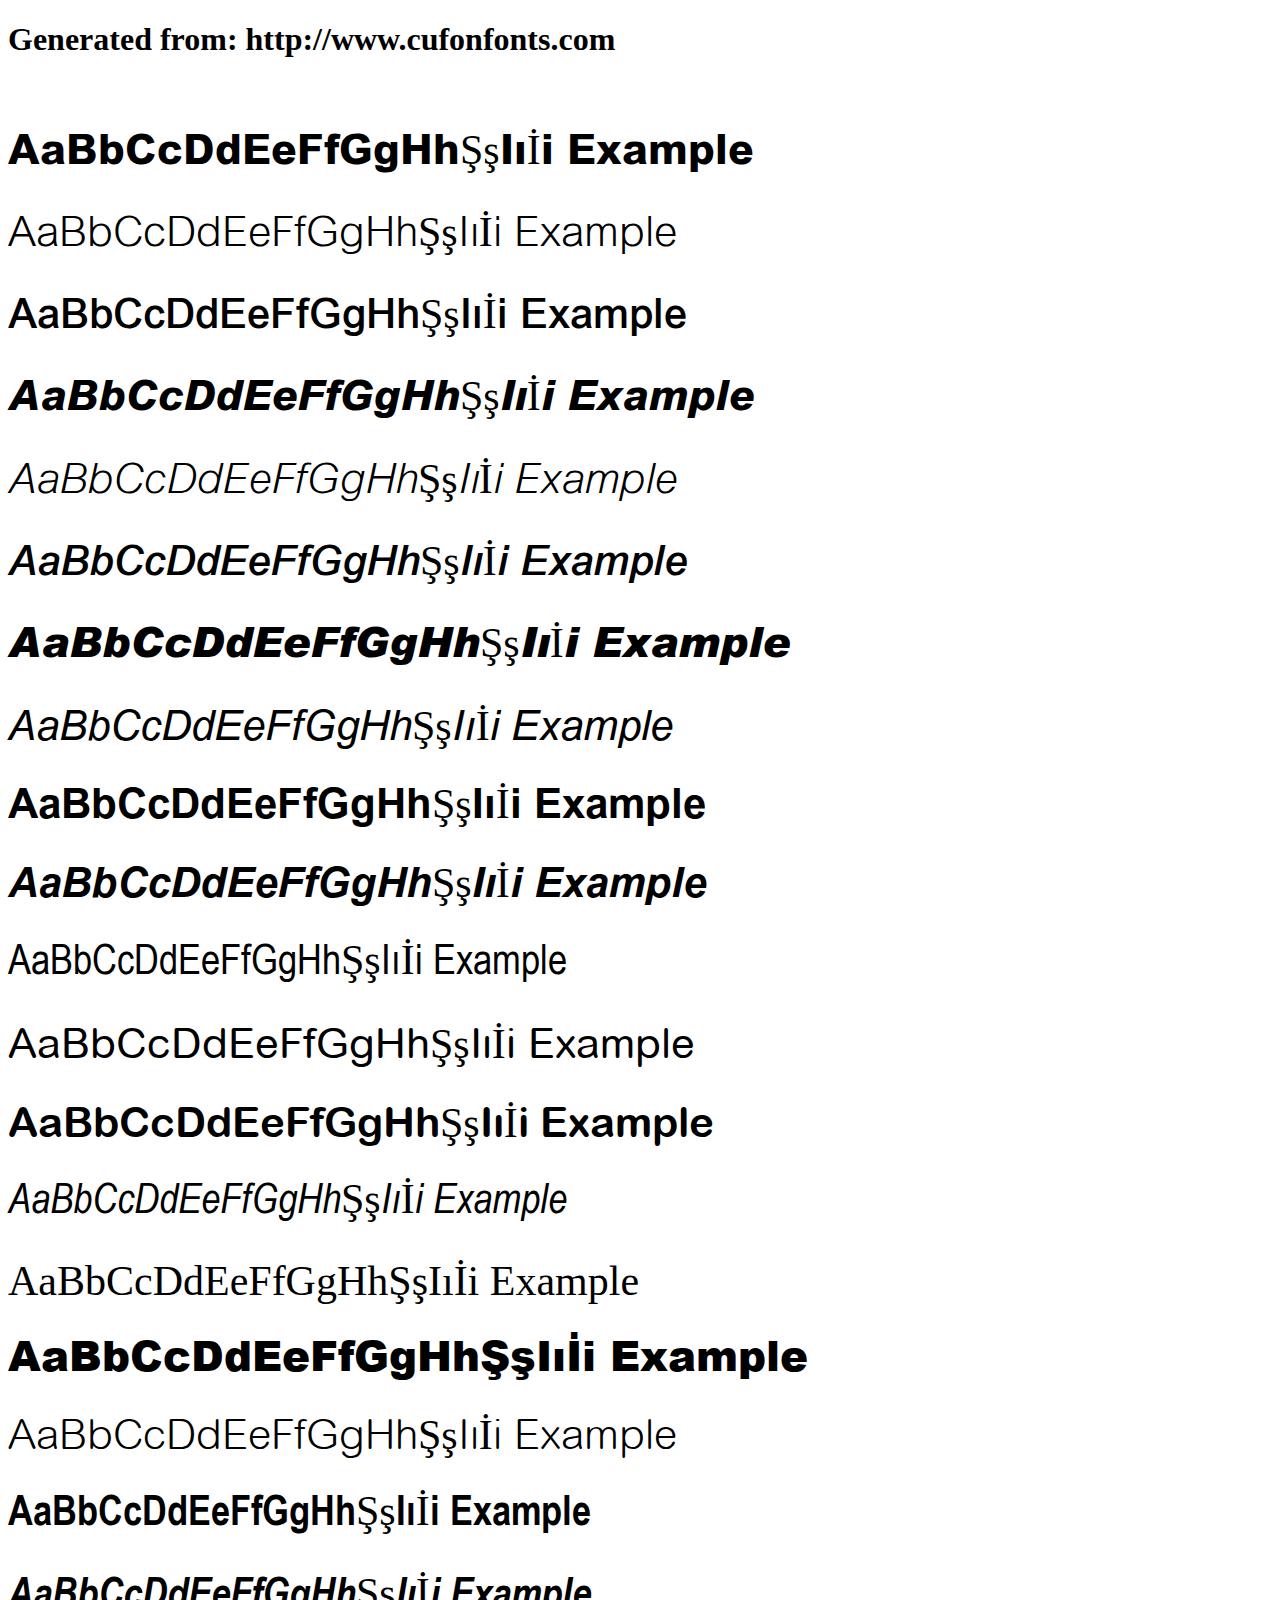
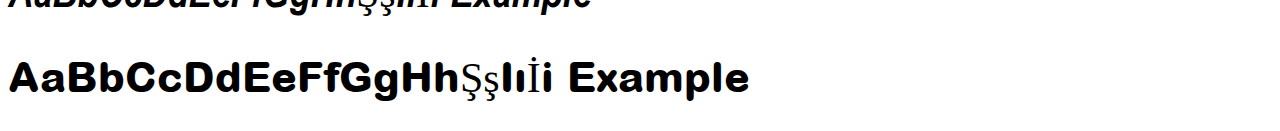
<file: assets/arial-mt/example.html>
<!DOCTYPE html>
<html xmlns="http://www.w3.org/1999/xhtml">
<head>
    <meta http-equiv="Content-Type" content="text/html; charset=utf-8"/>
    <link rel="stylesheet" type="text/css"
          href="style.css"/>
</head>

<body>

<h1>Generated from: http://www.cufonfonts.com</h1><br/>
<h1 style="font-family:'Arial MT Extra Bold';font-weight:normal;font-size:42px">AaBbCcDdEeFfGgHhŞşIıİi Example</h1>
<h1 style="font-family:'Arial MT Light';font-weight:normal;font-size:42px">AaBbCcDdEeFfGgHhŞşIıİi Example</h1>
<h1 style="font-family:'Arial MT Medium';font-weight:normal;font-size:42px">AaBbCcDdEeFfGgHhŞşIıİi Example</h1>
<h1 style="font-family:'Arial MT Extra Bold Italic';font-weight:normal;font-size:42px">AaBbCcDdEeFfGgHhŞşIıİi Example</h1>
<h1 style="font-family:'Arial MT Light Italic';font-weight:normal;font-size:42px">AaBbCcDdEeFfGgHhŞşIıİi Example</h1>
<h1 style="font-family:'Arial MT Medium Italic';font-weight:normal;font-size:42px">AaBbCcDdEeFfGgHhŞşIıİi Example</h1>
<h1 style="font-family:'Arial MT Black Italic';font-weight:normal;font-size:42px">AaBbCcDdEeFfGgHhŞşIıİi Example</h1>
<h1 style="font-family:'Arial MT Italic';font-weight:normal;font-size:42px">AaBbCcDdEeFfGgHhŞşIıİi Example</h1>
<h1 style="font-family:'Arial MT Bold';font-weight:normal;font-size:42px">AaBbCcDdEeFfGgHhŞşIıİi Example</h1>
<h1 style="font-family:'Arial MT Bold Italic';font-weight:normal;font-size:42px">AaBbCcDdEeFfGgHhŞşIıİi Example</h1>
<h1 style="font-family:'Arial MT Narrow Regular';font-weight:normal;font-size:42px">AaBbCcDdEeFfGgHhŞşIıİi Example</h1>
<h1 style="font-family:'Arial Rounded MT Regular';font-weight:normal;font-size:42px">AaBbCcDdEeFfGgHhŞşIıİi Example</h1>
<h1 style="font-family:'Arial Rounded MT Bold Regular';font-weight:normal;font-size:42px">AaBbCcDdEeFfGgHhŞşIıİi Example</h1>
<h1 style="font-family:'Arial MT Narrow Italic';font-weight:normal;font-size:42px">AaBbCcDdEeFfGgHhŞşIıİi Example</h1>
<h1 style="font-family:'ArialMT Regular';font-weight:normal;font-size:42px">AaBbCcDdEeFfGgHhŞşIıİi Example</h1>
<h1 style="font-family:'Arial MT Black Regular';font-weight:normal;font-size:42px">AaBbCcDdEeFfGgHhŞşIıİi Example</h1>
<h1 style="font-family:'Arial Rounded MT Light';font-weight:normal;font-size:42px">AaBbCcDdEeFfGgHhŞşIıİi Example</h1>
<h1 style="font-family:'Arial MT Narrow Bold';font-weight:normal;font-size:42px">AaBbCcDdEeFfGgHhŞşIıİi Example</h1>
<h1 style="font-family:'Arial MT Narrow Bold Italic';font-weight:normal;font-size:42px">AaBbCcDdEeFfGgHhŞşIıİi Example</h1>
<h1 style="font-family:'Arial Rounded MT ExtraBold';font-weight:normal;font-size:42px">AaBbCcDdEeFfGgHhŞşIıİi Example</h1>


</body>
</html>
</file>
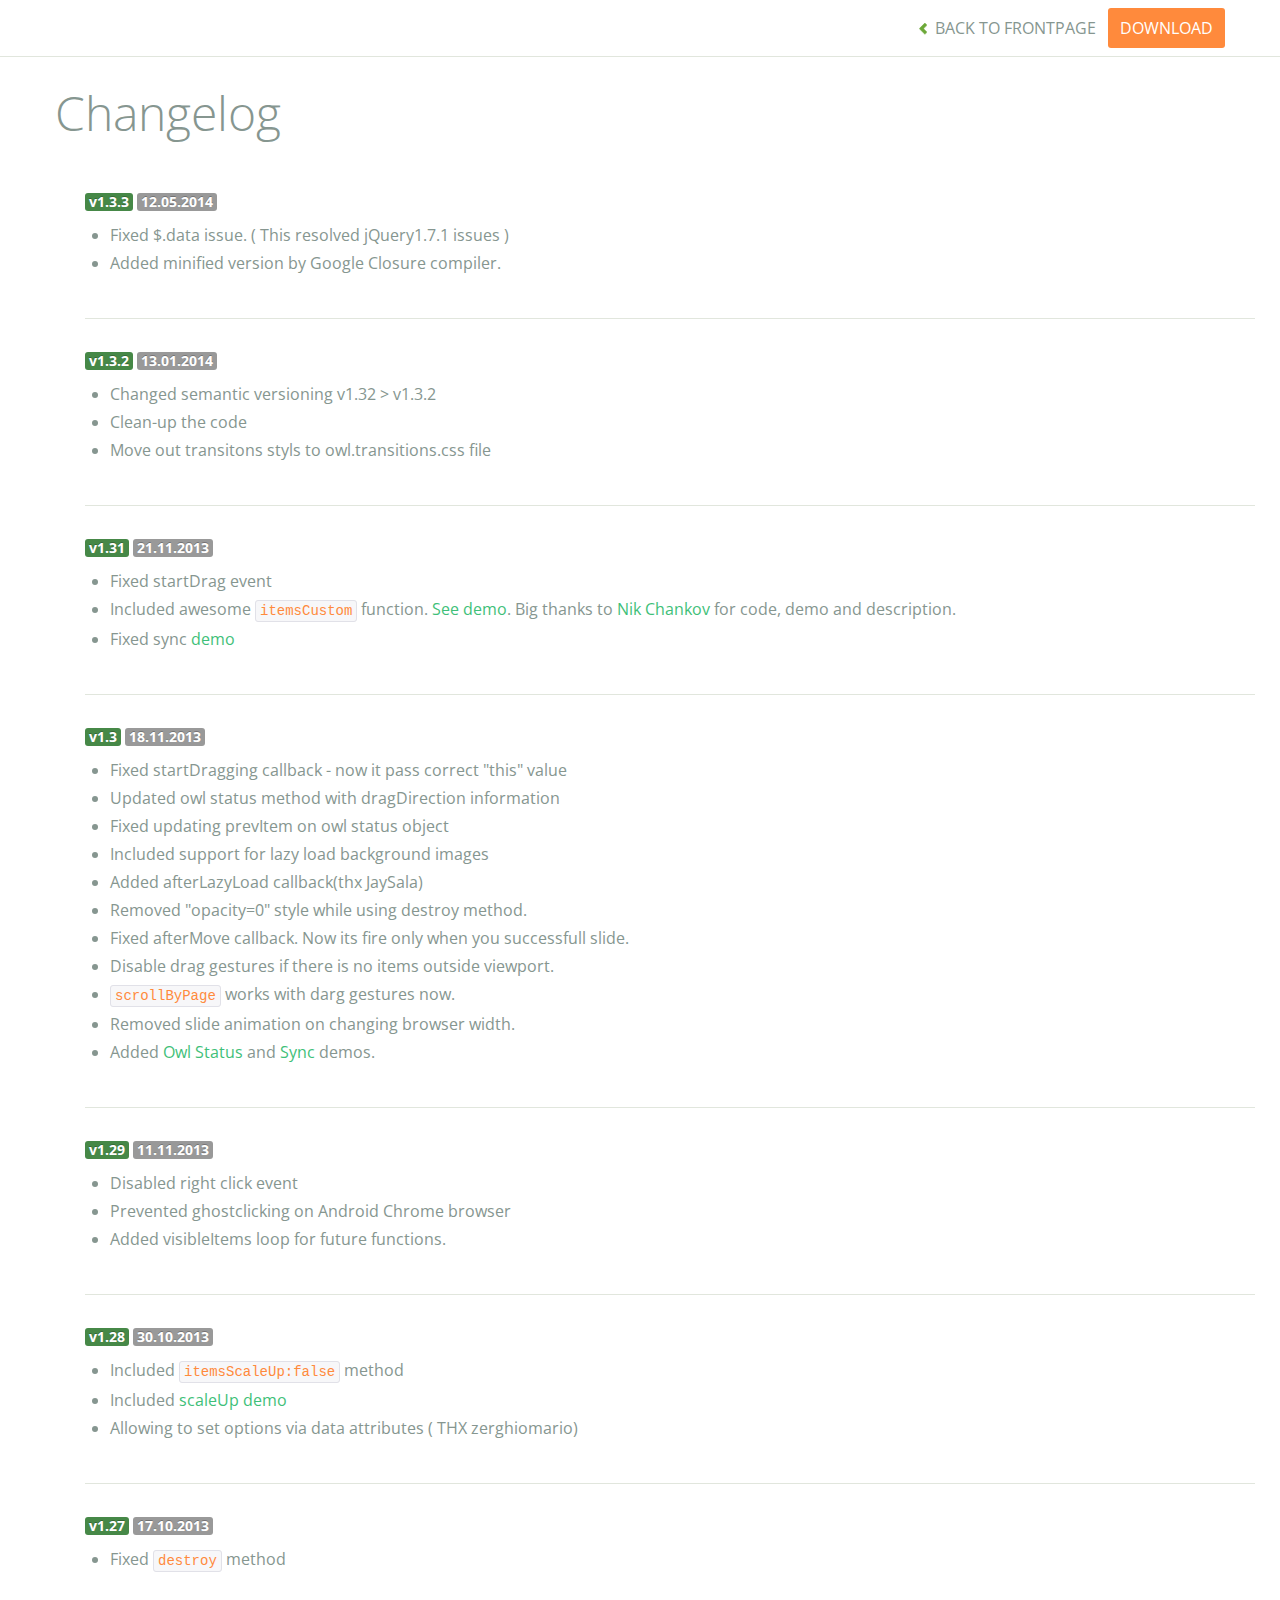
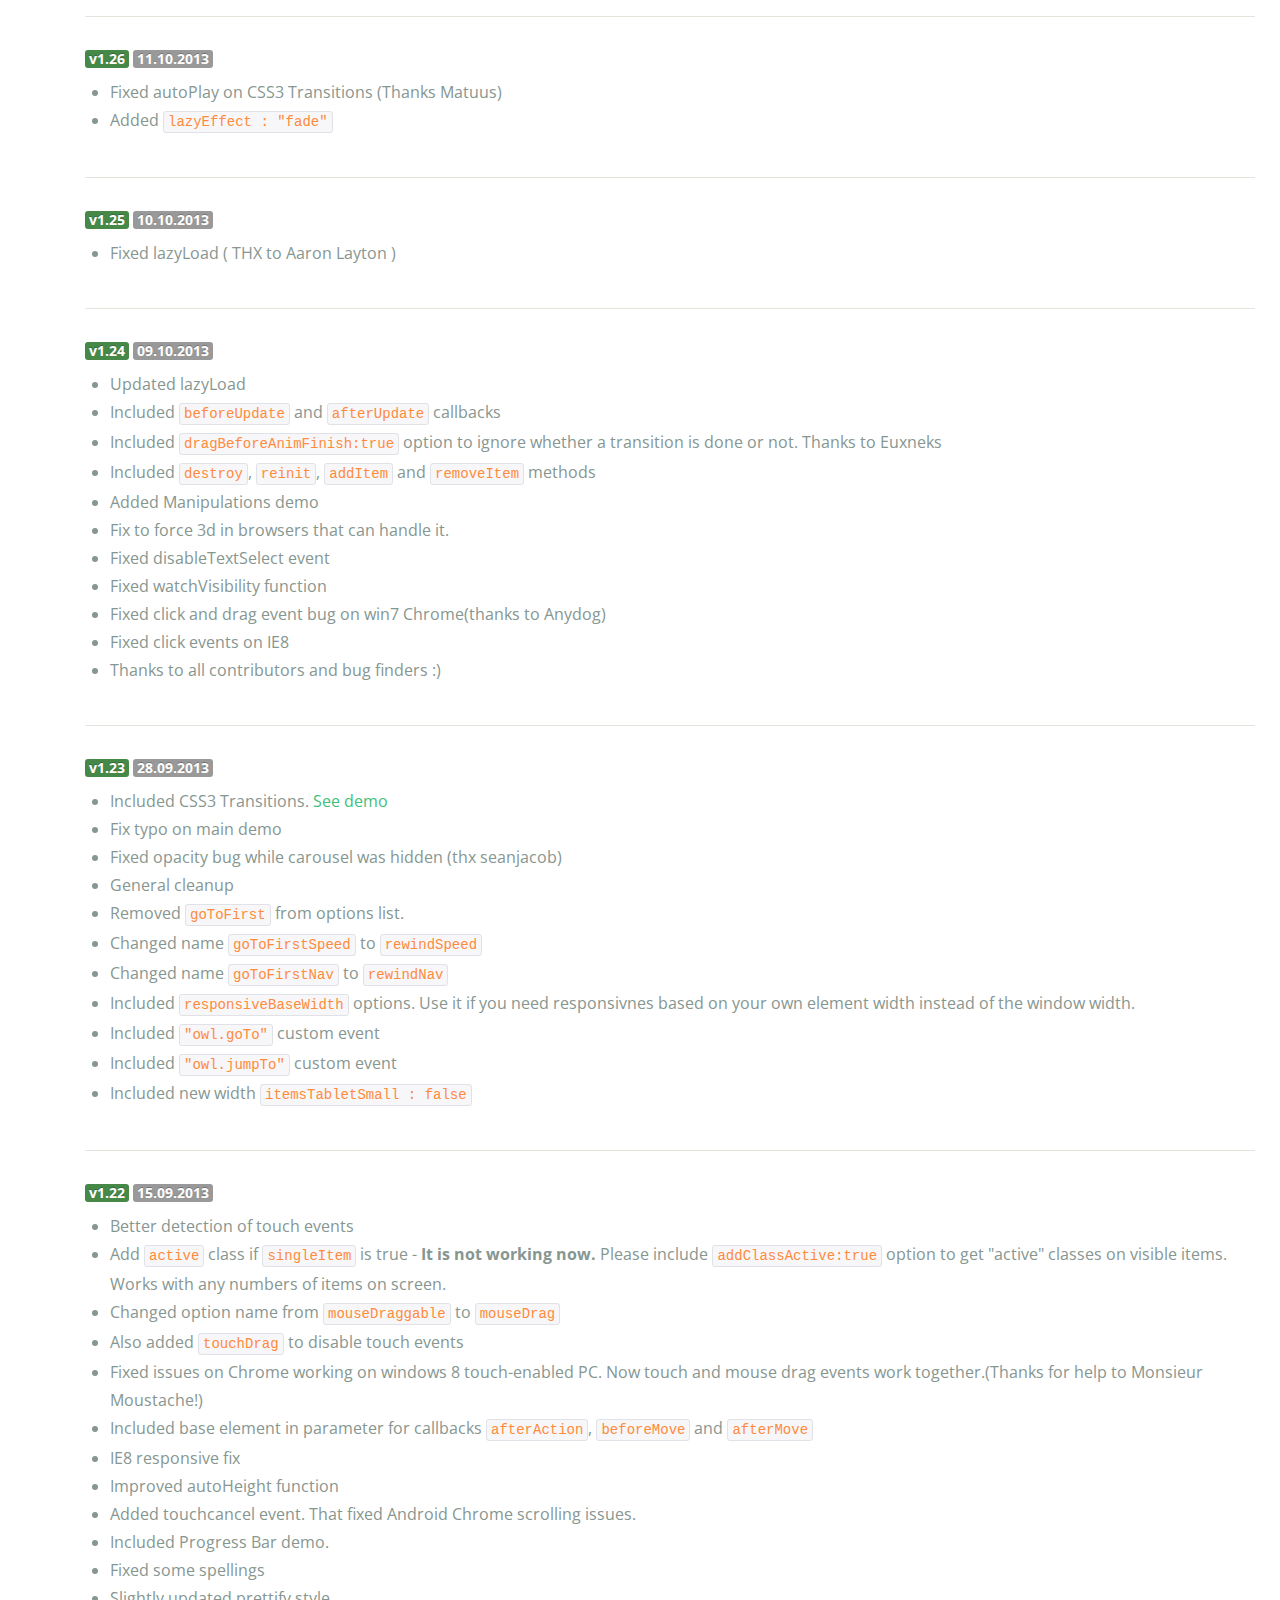
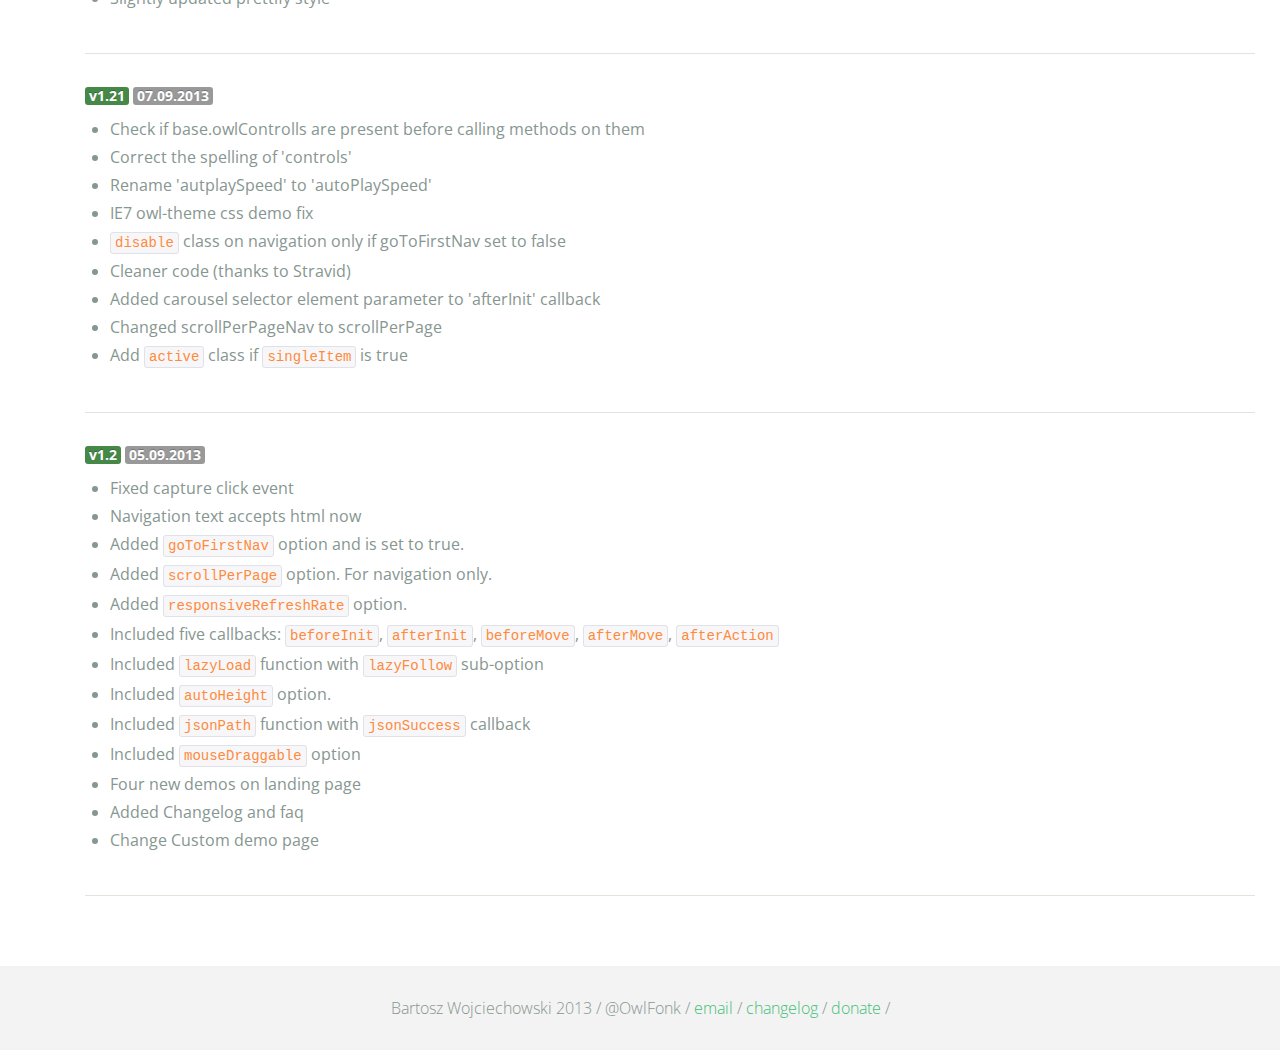
<file: assets/carousel/changelog.html>
<!DOCTYPE html>
<html lang="en">
  <head>
    <meta charset="utf-8">
    <title>Owl Carousel - Changelog</title>
    <meta name="viewport" content="width=device-width, initial-scale=1.0">
    <meta name="description" content="jQuery Responsive Carousel - Owl Carusel">
    <meta name="author" content="Bartosz Wojciechowski">

    <link href='http://fonts.googleapis.com/css?family=Open+Sans:400italic,400,300,600,700' rel='stylesheet' type='text/css'>
    <link href="assets/css/bootstrapTheme.css" rel="stylesheet">
    <link href="assets/css/custom.css" rel="stylesheet">

    <!-- Owl Carousel Assets -->
    <link href="owl-carousel/owl.carousel.css" rel="stylesheet">
    <link href="owl-carousel/owl.theme.css" rel="stylesheet">

    <!-- Prettify -->
    <link href="assets/js/google-code-prettify/prettify.css" rel="stylesheet">
	

    <!-- Le fav and touch icons -->
    <link rel="apple-touch-icon-precomposed" sizes="144x144" href="assets/ico/apple-touch-icon-144-precomposed.png">
    <link rel="apple-touch-icon-precomposed" sizes="114x114" href="assets/ico/apple-touch-icon-114-precomposed.png">
      <link rel="apple-touch-icon-precomposed" sizes="72x72" href="assets/ico/apple-touch-icon-72-precomposed.png">
                    <link rel="apple-touch-icon-precomposed" href="assets/ico/apple-touch-icon-57-precomposed.png">
                                   <link rel="shortcut icon" href="assets/ico/favicon.png">
  </head>
  <body>

      <div id="top-nav" class="navbar navbar-fixed-top">
        <div class="navbar-inner">
          <div class="container">
            <button type="button" class="btn btn-navbar" data-toggle="collapse" data-target=".nav-collapse">
            <span class="icon-bar"></span>
            <span class="icon-bar"></span>
            <span class="icon-bar"></span>
          </button>
            <div class="nav-collapse collapse">
            <ul class="nav pull-right">
              <li><a href="index.html"><i class="icon-chevron-left"></i> Back to Frontpage</a></li>
              <li><a href="owl.carousel.zip" class="download download-on" data-spy="affix" data-offset-top="450">Download</a></li>
            </ul>
            <ul class="nav pull-left">
              
            </ul>
            </div>
          </div>
        </div>
      </div>

    <div id="changelog" class="container">
      <div class="row">
        <div class="span12">
          <h1>Changelog</h1>
          
          <div class="span12 log">
          <span class="label label-success">v1.3.3</span> <span class="label">12.05.2014</span>
            <ul>
              <li>Fixed $.data issue. ( This resolved jQuery1.7.1 issues )</li>
              <li>Added minified version by Google Closure compiler.</li>
            </ul>
          </div>

          <div class="span12 log">
          <span class="label label-success">v1.3.2</span> <span class="label">13.01.2014</span>
            <ul>
              <li>Changed semantic versioning v1.32 > v1.3.2</li>
              <li>Clean-up the code</li>
              <li>Move out transitons styls to owl.transitions.css file</li>             

            </ul>
          </div>

          <div class="span12 log">
          <span class="label label-success">v1.31</span> <span class="label">21.11.2013</span>
            <ul>
              <li>Fixed startDrag event</li>
              <li>Included awesome <code>itemsCustom</code> function. <a href="demos/itemsCustom.html">See demo</a>. Big thanks to <a href="https://github.com/nchankov">Nik Chankov</a> for code, demo and description.</li>
              <li>Fixed sync <a href="demos/sync.html">demo</a></li>
            </ul>
          </div>

          <div class="span12 log">
          <span class="label label-success">v1.3</span> <span class="label">18.11.2013</span>
            <ul>
              <li>Fixed startDragging callback - now it pass correct "this" value</li>
              <li>Updated owl status method with dragDirection information</li>
              <li>Fixed updating prevItem on owl status object</li>
              <li>Included support for lazy load background images</li>
              <li>Added afterLazyLoad callback(thx JaySala)</li>
              <li>Removed "opacity=0" style while using destroy method.</li>
              <li>Fixed afterMove callback. Now its fire only when you successfull slide.</li>
              <li>Disable drag gestures if there is no items outside viewport.</li>
              <li><code>scrollByPage</code> works with darg gestures now. </li>
              <li>Removed slide animation on changing browser width.</li>
              <li>Added <a href="demos/owlStatus.html">Owl Status</a> and <a href="demos/sync.html">Sync</a> demos.</li>
            </ul>
          </div>

          <div class="span12 log">
          <span class="label label-success">v1.29</span> <span class="label">11.11.2013</span>
            <ul>
              <li>Disabled right click event</li>
              <li>Prevented ghostclicking on Android Chrome browser</li>
              <li>Added visibleItems loop for future functions.</li>
            </ul>
          </div>

          <div class="span12 log">
          <span class="label label-success">v1.28</span> <span class="label">30.10.2013</span>
            <ul>
              <li>Included <code>itemsScaleUp:false</code> method</li>
              <li>Included <a href="demos/scaleup.html">scaleUp demo</a></li>
              <li>Allowing to set options via data attributes ( THX zerghiomario)</li>
            </ul>
          </div>

          <div class="span12 log">
          <span class="label label-success">v1.27</span> <span class="label">17.10.2013</span>
            <ul>
              <li>Fixed <code>destroy</code> method</li>
            </ul>
          </div>

          <div class="span12 log">
          <span class="label label-success">v1.26</span> <span class="label">11.10.2013</span>
            <ul>
              <li>Fixed autoPlay on CSS3 Transitions (Thanks Matuus)</li>
              <li>Added <code>lazyEffect : "fade"</code></li>
            </ul>
          </div>

          <div class="span12 log">
          <span class="label label-success">v1.25</span> <span class="label">10.10.2013</span>
            <ul>
              <li>Fixed lazyLoad ( THX to Aaron Layton )</li>
            </ul>
          </div>


          <div class="span12 log">
          <span class="label label-success">v1.24</span> <span class="label">09.10.2013</span>
            <ul>
              <li>Updated lazyLoad</li>
              <li>Included <code>beforeUpdate</code> and <code>afterUpdate</code> callbacks</li>
              <li>Included <code>dragBeforeAnimFinish:true</code> option to ignore whether a transition is done or not. Thanks to Euxneks</li>
              <li>Included <code>destroy</code>, <code>reinit</code>, <code>addItem</code> and <code>removeItem</code> methods</li>
              <li>Added Manipulations demo</li>
              <li>Fix to force 3d in browsers that can handle it.</li>
              <li>Fixed disableTextSelect event</li>
              <li>Fixed watchVisibility function</li>
              <li>Fixed click and drag event bug on win7 Chrome(thanks to Anydog)</li>
              <li>Fixed click events on IE8</li>
              <li>Thanks to all contributors and bug finders :)</li>
            </ul>
          </div>

          <div class="span12 log">
          <span class="label label-success">v1.23</span> <span class="label">28.09.2013</span>
            <ul>
              <li>Included CSS3 Transitions. <a href="demos/transitions.html">See demo</a></li>
              <li>Fix typo on main demo</li>
              <li>Fixed opacity bug while carousel was hidden (thx seanjacob)</li>
              <li>General cleanup</li>
              <li>Removed <code>goToFirst</code> from options list.</li>
              <li>Changed name <code>goToFirstSpeed</code> to <code>rewindSpeed</code></li>
              <li>Changed name <code>goToFirstNav</code> to <code>rewindNav</code></li>
              <li>Included <code>responsiveBaseWidth</code> options. Use it if you need responsivnes based on your own element width instead of the window width.</li>
              <li>Included <code>"owl.goTo"</code> custom event</li>
              <li>Included <code>"owl.jumpTo"</code> custom event</li>
              <li>Included new width <code>itemsTabletSmall : false</code></li>
            </ul>
          </div>

          <div class="span12 log">
          <span class="label label-success">v1.22</span> <span class="label">15.09.2013</span>
            <ul>
              <li>Better detection of touch events</li>
              <li>Add <code>active</code> class if <code>singleItem</code> is true - <b>It is not working now.</b> Please include <code>addClassActive:true</code> option to get "active" classes on visible items. Works with any numbers of items on screen.</li>
              <li>Changed option name from <code>mouseDraggable</code> to <code>mouseDrag</code></li>
              <li>Also added <code>touchDrag</code> to disable touch events</li>
              <li>Fixed issues on Chrome working on windows 8 touch-enabled PC. Now touch and mouse drag events work together.(Thanks for help to Monsieur Moustache!)</li>
              <li>Included base element in parameter for callbacks <code>afterAction</code>, <code>beforeMove</code> and <code>afterMove</code></li>
              <li>IE8 responsive fix</li>
              <li>Improved autoHeight function</li>
              <li>Added touchcancel event. That fixed Android Chrome scrolling issues.</li>
              <li>Included Progress Bar demo.</li>
              <li>Fixed some spellings</li>
              <li>Slightly updated prettify style</li>
            </ul>
          </div>

          <div class="span12 log">
          <span class="label label-success">v1.21</span> <span class="label">07.09.2013</span>
            <ul>
              <li>Check if base.owlControlls are present before calling methods on them</li>
              <li>Correct the spelling of 'controls'</li>
              <li>Rename 'autplaySpeed' to 'autoPlaySpeed'</li>
              <li>IE7 owl-theme css demo fix</li>
              <li><code>disable</code> class on navigation only if goToFirstNav set to false</li>
              <li>Cleaner code (thanks to Stravid)</li>
              <li>Added carousel selector element parameter to 'afterInit' callback</li>
              <li>Changed scrollPerPageNav to scrollPerPage</li>
              <li>Add <code>active</code> class if <code>singleItem</code> is true</li>
            </ul>
          </div>
          <div class="span12 log">
          <span class="label label-success">v1.2</span> <span class="label">05.09.2013</span>
            <ul>
              <li>Fixed capture click event</li>
              <li>Navigation text accepts html now</li>
              <li>Added <code>goToFirstNav</code> option and is set to true.</li>
              <li>Added <code>scrollPerPage</code> option. For navigation only.</li>
              <li>Added <code>responsiveRefreshRate</code> option.</li>
              <li>Included five callbacks: <code>beforeInit</code>, <code>afterInit</code>, <code>beforeMove</code>, <code>afterMove</code>, <code>afterAction</code></li>
              <li>Included <code>lazyLoad</code> function with <code>lazyFollow</code> sub-option</li>
              <li>Included <code>autoHeight</code> option.</li>
              <li>Included <code>jsonPath</code> function with <code>jsonSuccess</code> callback</li>
              <li>Included <code>mouseDraggable</code> option</li>
              <li>Four new demos on landing page</li>
              <li>Added Changelog and faq</li>
              <li>Change Custom demo page</li>
            </ul>
          </div>
        </div>
      </div>
    </div>

    <div id="footer">
      <div class="container">
        <div class="row">
          <div class="span12">
            <h5>Bartosz Wojciechowski 2013 / @OwlFonk / 
            <a href="mailto:owl@owlgraphic.com?subject=Hey Owl!">email</a> / 
            <a href="changelog.html">changelog</a> /
            <a href="https://www.paypal.com/cgi-bin/webscr?cmd=_s-xclick&hosted_button_id=EFSGXZS7V2U9N">donate</a> / 
            </h5>
          </div>
        </div>
      </div>
    </div>


    <script src="assets/js/jquery-1.9.1.min.js"></script> 
    <script src="owl-carousel/owl.carousel.js"></script>

    <!-- Frontpage Demo -->
    <script>
    jQuery(document).ready(function($) {
      $("#owl-example").owlCarousel();
    });

    $("body").data("page", "frontpage");

    </script>
    <script src="assets/js/bootstrap-collapse.js"></script>
    <script src="assets/js/bootstrap-transition.js"></script>

    <script src="assets/js/google-code-prettify/prettify.js"></script>
	  <script src="assets/js/application.js"></script>

    <script>
    var owldomain = window.location.hostname.indexOf("owlgraphic");
    if(owldomain !== -1){
      (function(i,s,o,g,r,a,m){i['GoogleAnalyticsObject']=r;i[r]=i[r]||function(){
      (i[r].q=i[r].q||[]).push(arguments)},i[r].l=1*new Date();a=s.createElement(o),
      m=s.getElementsByTagName(o)[0];a.async=1;a.src=g;m.parentNode.insertBefore(a,m)
      })(window,document,'script','//www.google-analytics.com/analytics.js','ga');

      ga('create', 'UA-41541058-1', 'owlgraphic.com');
      ga('send', 'pageview');
    }

    </script>

  </body>
</html>
</file>
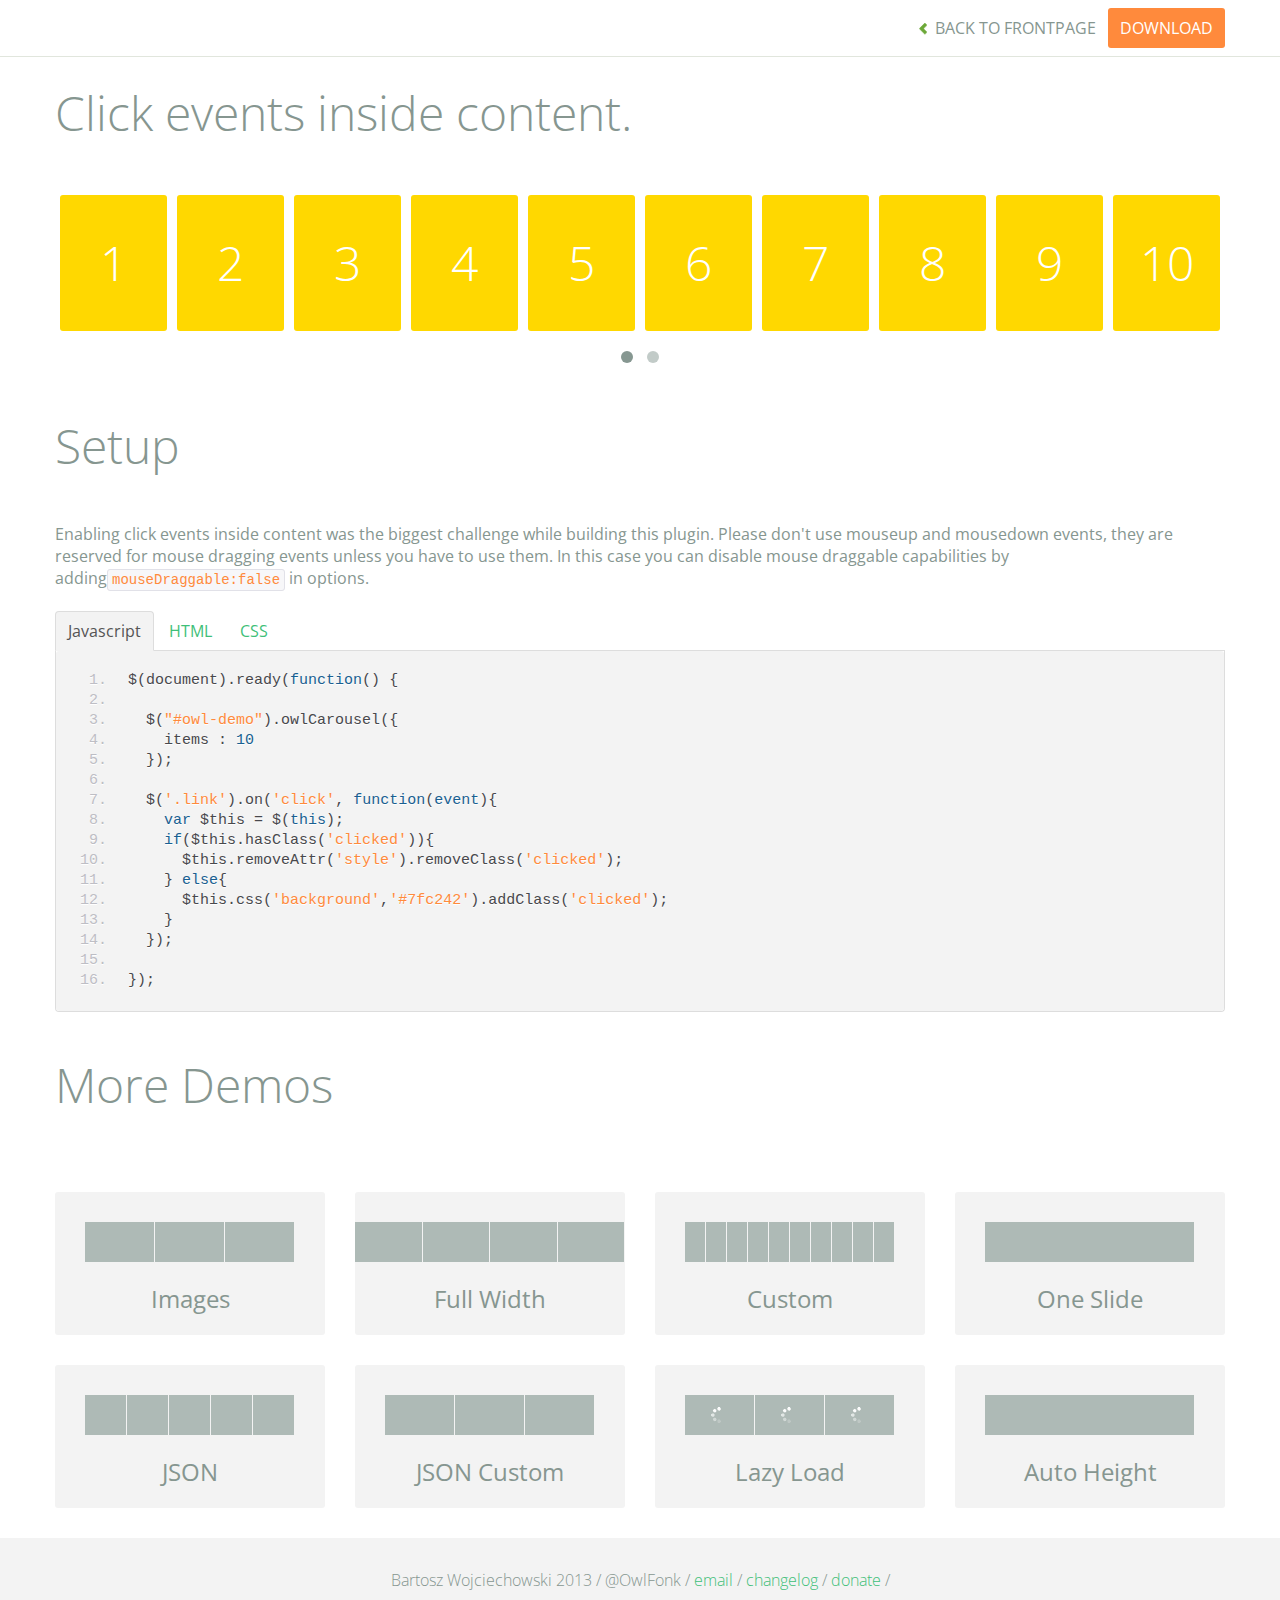
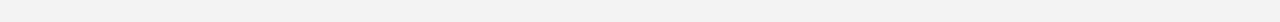
<file: assets/carousel/demos/click.html>
<!DOCTYPE html>
<html lang="en">
  <head>
    <meta charset="utf-8">
    <title>Owl Carousel - Click Event</title>
    <meta name="viewport" content="width=device-width, initial-scale=1.0">
    <meta name="description" content="jQuery Responsive Carousel - Owl Carusel">
    <meta name="author" content="Bartosz Wojciechowski">

    <link href='http://fonts.googleapis.com/css?family=Open+Sans:400italic,400,300,600,700' rel='stylesheet' type='text/css'>
    <link href="../assets/css/bootstrapTheme.css" rel="stylesheet">
    <link href="../assets/css/custom.css" rel="stylesheet">

    <!-- Owl Carousel Assets -->
    <link href="../owl-carousel/owl.carousel.css" rel="stylesheet">
    <link href="../owl-carousel/owl.theme.css" rel="stylesheet">

    <link href="../assets/js/google-code-prettify/prettify.css" rel="stylesheet">

    <!-- Le fav and touch icons -->
    <link rel="apple-touch-icon-precomposed" sizes="144x144" href="../assets/ico/apple-touch-icon-144-precomposed.png">
    <link rel="apple-touch-icon-precomposed" sizes="114x114" href="../assets/ico/apple-touch-icon-114-precomposed.png">
      <link rel="apple-touch-icon-precomposed" sizes="72x72" href="../assets/ico/apple-touch-icon-72-precomposed.png">
                    <link rel="apple-touch-icon-precomposed" href="../assets/ico/apple-touch-icon-57-precomposed.png">
                                   <link rel="shortcut icon" href="../assets/ico/favicon.png">
  </head>
  <body>

      <div id="top-nav" class="navbar navbar-fixed-top">
        <div class="navbar-inner">
          <div class="container">
            <button type="button" class="btn btn-navbar" data-toggle="collapse" data-target=".nav-collapse">
            <span class="icon-bar"></span>
            <span class="icon-bar"></span>
            <span class="icon-bar"></span>
          </button>
            <div class="nav-collapse collapse">
            <ul class="nav pull-right">
              <li><a href="../index.html"><i class="icon-chevron-left"></i> Back to Frontpage</a></li>
              <li><a href="../owl.carousel.zip" class="download download-on" data-spy="affix" data-offset-top="450">Download</a></li>
            </ul>
            <ul class="nav pull-left">
              
            </ul>
            </div>
          </div>
        </div>
      </div>
   
    <div id="title">
      <div class="container">
        <div class="row">
          <div class="span12">
            <h1>Click events inside content.</h1>
          </div>
        </div>
      </div>
    </div>

      <div id="demo">
        <div class="container">
          <div class="row">
            <div class="span12">

              <div id="owl-demo" class="owl-carousel">
                
                <a class="item link"><h1>1</h1></a>
                <a class="item link"><h1>2</h1></a>
                <a class="item link"><h1>3</h1></a>
                <a class="item link"><h1>4</h1></a>
                <a class="item link"><h1>5</h1></a>
                <a class="item link"><h1>6</h1></a>
                <a class="item link"><h1>7</h1></a>
                <a class="item link"><h1>8</h1></a>
                <a class="item link"><h1>9</h1></a>
                <a class="item link"><h1>10</h1></a>
                <a class="item link"><h1>11</h1></a>
                <a class="item link"><h1>12</h1></a>
                <a class="item link"><h1>13</h1></a>
                <a class="item link"><h1>14</h1></a>
                <a class="item link"><h1>15</h1></a>
                <a class="item link"><h1>16</h1></a>

              </div>
            </div>
          </div>
        </div>

    </div>

    <div id="example-info">
      <div class="container">
        <div class="row">
          <div class="span12">
            <h1>Setup</h1>
            <p>Enabling click events inside content was the biggest challenge while building this plugin. Please don't use mouseup and mousedown events, they are reserved for mouse dragging events unless you have to use them. In this case you can disable mouse draggable capabilities by adding<code>mouseDraggable:false</code> in options.
            </p>
            <ul class="nav nav-tabs" id="myTab">
              <li class="active"><a href="#javascript">Javascript</a></li>
              <li><a href="#HTML">HTML</a></li>
              <li><a href="#CSS">CSS</a></li>
            </ul>
             
            <div class="tab-content">

              <div class="tab-pane active" id="javascript">
<pre class="pre-show prettyprint linenums">
$(document).ready(function() {

  $("#owl-demo").owlCarousel({
    items : 10
  });

  $('.link').on('click', function(event){
    var $this = $(this);
    if($this.hasClass('clicked')){
      $this.removeAttr('style').removeClass('clicked');
    } else{
      $this.css('background','#7fc242').addClass('clicked');
    }
  });

})&#59;
</pre>

              </div>

              <div class="tab-pane" id="HTML">
<pre class="pre-show prettyprint linenums">
&lt;div id="owl-demo" class="owl-carousel"&gt;
  &lt;a class="item link"&gt;&lt;h1&gt;1&lt;/h1&gt;&lt;/a&gt;
  &lt;a class="item link"&gt;&lt;h1&gt;2&lt;/h1&gt;&lt;/a&gt;
  &lt;a class="item link"&gt;&lt;h1&gt;3&lt;/h1&gt;&lt;/a&gt;
  &lt;a class="item link"&gt;&lt;h1&gt;4&lt;/h1&gt;&lt;/a&gt;
  &lt;a class="item link"&gt;&lt;h1&gt;5&lt;/h1&gt;&lt;/a&gt;
  &lt;a class="item link"&gt;&lt;h1&gt;6&lt;/h1&gt;&lt;/a&gt;
  &lt;a class="item link"&gt;&lt;h1&gt;7&lt;/h1&gt;&lt;/a&gt;
  &lt;a class="item link"&gt;&lt;h1&gt;8&lt;/h1&gt;&lt;/a&gt;
  &lt;a class="item link"&gt;&lt;h1&gt;9&lt;/h1&gt;&lt;/a&gt;
  &lt;a class="item link"&gt;&lt;h1&gt;10&lt;/h1&gt;&lt;/a&gt;
  &lt;a class="item link"&gt;&lt;h1&gt;11&lt;/h1&gt;&lt;/a&gt;
  &lt;a class="item link"&gt;&lt;h1&gt;12&lt;/h1&gt;&lt;/a&gt;
  &lt;a class="item link"&gt;&lt;h1&gt;13&lt;/h1&gt;&lt;/a&gt;
  &lt;a class="item link"&gt;&lt;h1&gt;14&lt;/h1&gt;&lt;/a&gt;
  &lt;a class="item link"&gt;&lt;h1&gt;15&lt;/h1&gt;&lt;/a&gt;
  &lt;a class="item link"&gt;&lt;h1&gt;16&lt;/h1&gt;&lt;/a&gt;
&lt;/div&gt;
</pre>
              </div>

              <div class="tab-pane" id="CSS">
<pre class="pre-show prettyprint linenums">
#owl-demo .item{
  display: block;
  cursor: pointer;
  background: #ffd800;
  padding: 30px 0px;
  margin: 5px;
  color: #FFF;
  -webkit-border-radius: 3px;
  -moz-border-radius: 3px;
  border-radius: 3px;
  text-align: center;
  -webkit-tap-highlight-color: rgba(255, 255, 255, 0); 
}
#owl-demo .item:hover{
  background: #F2CD00;
}
</pre>
              </div>
            </div><!--End Tab Content-->

          </div>
        </div>
      </div>
    </div>

    <div id="more">
      <div class="container">

        <div class="row">
          <div class="span12">
            <h1>More Demos</h1>
          </div>
        </div>

        <div class="row demos-row">
          <div class="span3">
            <a href="images.html" class="demo-box">
              <div class="demo-wrapper demo-images clearfix">
                <div class="demo-slide"><div class="bg"></div></div>
                <div class="demo-slide"><div class="bg"></div></div>
                <div class="demo-slide"><div class="bg"></div></div>
              </div>
              <h3>Images</h3>
            </a>
          </div>

          <div class="span3">
            <a href="full.html" class="demo-box">
              <div class="demo-wrapper demo-full clearfix">
                <div class="demo-slide"><div class="bg"></div></div>
                <div class="demo-slide"><div class="bg"></div></div>
                <div class="demo-slide"><div class="bg"></div></div>
                <div class="demo-slide"><div class="bg"></div></div>
              </div>
              <h3>Full Width</h3>
            </a>
          </div>

          <div class="span3">
            <a href="custom.html" class="demo-box">
              <div class="demo-wrapper demo-custom clearfix">
                <div class="demo-slide"><div class="bg"></div></div>
                <div class="demo-slide"><div class="bg"></div></div>
                <div class="demo-slide"><div class="bg"></div></div>
                <div class="demo-slide"><div class="bg"></div></div>
                <div class="demo-slide"><div class="bg"></div></div>
                <div class="demo-slide"><div class="bg"></div></div>
                <div class="demo-slide"><div class="bg"></div></div>
                <div class="demo-slide"><div class="bg"></div></div>
                <div class="demo-slide"><div class="bg"></div></div>
                <div class="demo-slide"><div class="bg"></div></div>
              </div>
              <h3>Custom</h3>
            </a>
          </div>

          <div class="span3">
            <a href="one.html" class="demo-box">
              <div class="demo-wrapper demo-one clearfix">
                <div class="demo-slide"><div class="bg"></div></div>
              </div>
              <h3>One Slide</h3>
            </a>
          </div>

        </div>
        <div class="row demos-row">
          <div class="span3">
            <a href="json.html" class="demo-box">
              <div class="demo-wrapper demo-Json clearfix">
                <div class="demo-slide"><div class="bg"></div></div>
                <div class="demo-slide"><div class="bg"></div></div>
                <div class="demo-slide"><div class="bg"></div></div>
                <div class="demo-slide"><div class="bg"></div></div>
                <div class="demo-slide"><div class="bg"></div></div>
              </div>
              <h3>JSON</h3>
            </a>
          </div>

          <div class="span3">
            <a href="customJson.html" class="demo-box">
              <div class="demo-wrapper demo-Json-custom clearfix">
                <div class="demo-slide"><div class="bg"></div></div>
                <div class="demo-slide"><div class="bg"></div></div>
                <div class="demo-slide"><div class="bg"></div></div>
              </div>
              <h3>JSON Custom</h3>
            </a>
          </div>

          <div class="span3">
            <a href="lazyLoad.html" class="demo-box">
              <div class="demo-wrapper demo-lazy clearfix">
                <div class="demo-slide"><div class="bg"></div></div>
                <div class="demo-slide"><div class="bg"></div></div>
                <div class="demo-slide"><div class="bg"></div></div>
              </div>
              <h3>Lazy Load</h3>
            </a>
          </div>

          <div class="span3">
            <a href="autoHeight.html" class="demo-box">
              <div class="demo-wrapper demo-height clearfix">
                <div class="demo-slide"><div class="bg"></div></div>
              </div>
              <h3>Auto Height</h3>
            </a>
          </div>

        </div>
      </div>
    </div>
 
    <div id="footer">
      <div class="container">
        <div class="row">
          <div class="span12">
            <h5>Bartosz Wojciechowski 2013 / @OwlFonk / 
            <a href="mailto:owl@owlgraphic.com?subject=Hey Owl!">email</a> / 
            <a href="../changelog.html">changelog</a> /
            <a href="https://www.paypal.com/cgi-bin/webscr?cmd=_s-xclick&hosted_button_id=EFSGXZS7V2U9N">donate</a> / 
            <a href="https://twitter.com/share" class="twitter-share-button" data-url="http://owlgraphic.com/owlcarousel/" data-text="Awesome jQuery Owl Carousel Responsive Plugin" data-via="OwlFonk" data-count="none" data-hashtags="owlcarousel"></a>
            <script>
            var owldomain = window.location.hostname.indexOf("owlgraphic");
            if(owldomain !== -1){
              !function(d,s,id){var js,fjs=d.getElementsByTagName(s)[0],p=/^http:/.test(d.location)?'http':'https';if(!d.getElementById(id)){js=d.createElement(s);js.id=id;js.src=p+'://platform.twitter.com/widgets.js';fjs.parentNode.insertBefore(js,fjs);}}(document, 'script', 'twitter-wjs');
            }
            </script>
            </h5>
          </div>
        </div>
      </div>
    </div>


    <script src="../assets/js/jquery-1.9.1.min.js"></script> 
    <script src="../owl-carousel/owl.carousel.js"></script>


    <!-- Demo -->

    <style>
    #owl-demo .item{
        display: block;
        cursor: pointer;
        background: #ffd800;
        padding: 30px 0px;
        margin: 5px;
        color: #FFF;
        -webkit-border-radius: 3px;
        -moz-border-radius: 3px;
        border-radius: 3px;
        text-align: center;
        -webkit-tap-highlight-color: rgba(255, 255, 255, 0); 
    }
    #owl-demo .item:hover{
      background: #F2CD00;
    }
    </style>


    <script>
    $(document).ready(function() {

      $("#owl-demo").owlCarousel({
        items : 10
      });

      $('.link').on('click', function(event){
        var $this = $(this);
        if($this.hasClass('clicked')){
          $this.removeAttr('style').removeClass('clicked');
        } else{
          $this.css('background','#7fc242').addClass('clicked');
        }
      });


    });
    </script>


    <script src="../assets/js/bootstrap-collapse.js"></script>
    <script src="../assets/js/bootstrap-transition.js"></script>
    <script src="../assets/js/bootstrap-tab.js"></script>

    <script src="../assets/js/google-code-prettify/prettify.js"></script>
	  <script src="../assets/js/application.js"></script>

  </body>
</html>
</file>
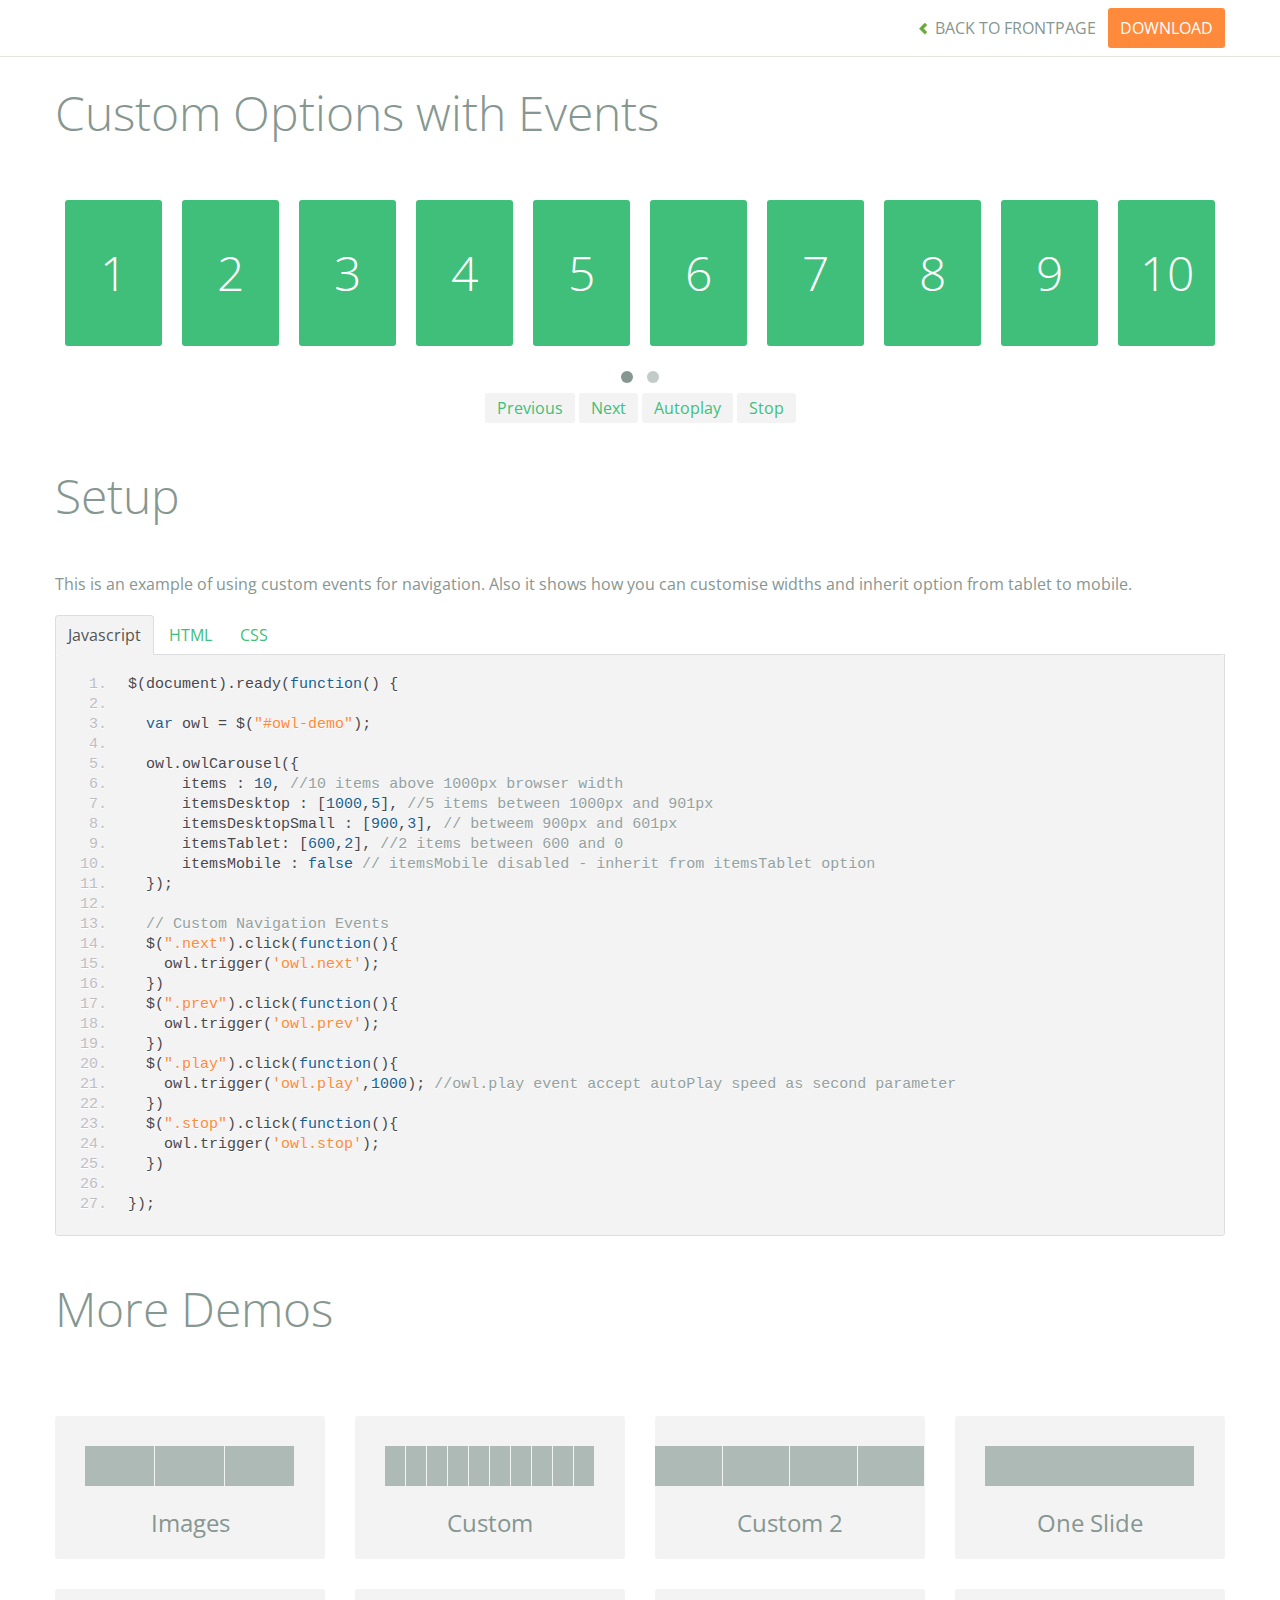
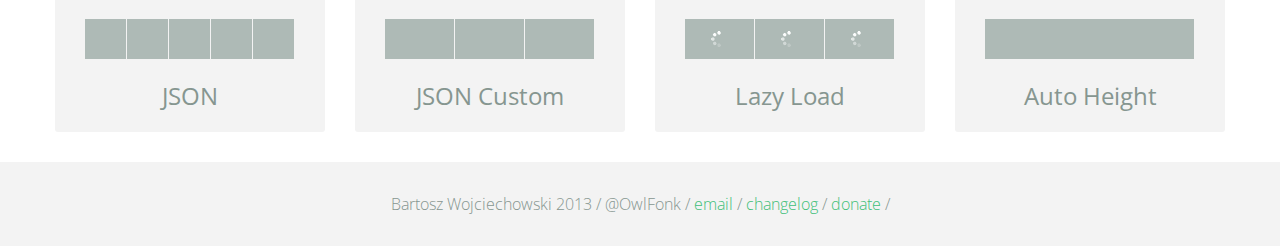
<file: assets/carousel/demos/custom.html>
<!DOCTYPE html>
<html lang="en">
  <head>
    <meta charset="utf-8">
    <title>Owl Carousel - Custom</title>
    <meta name="viewport" content="width=device-width, initial-scale=1.0">
    <meta name="description" content="jQuery Responsive Carousel - Owl Carusel">
    <meta name="author" content="Bartosz Wojciechowski">

    <link href='http://fonts.googleapis.com/css?family=Open+Sans:400italic,400,300,600,700' rel='stylesheet' type='text/css'>
    <link href="../assets/css/bootstrapTheme.css" rel="stylesheet">
    <link href="../assets/css/custom.css" rel="stylesheet">

    <!-- Owl Carousel Assets -->
    <link href="../owl-carousel/owl.carousel.css" rel="stylesheet">
    <link href="../owl-carousel/owl.theme.css" rel="stylesheet">

    <link href="../assets/js/google-code-prettify/prettify.css" rel="stylesheet">

    <!-- Le fav and touch icons -->
    <link rel="apple-touch-icon-precomposed" sizes="144x144" href="../assets/ico/apple-touch-icon-144-precomposed.png">
    <link rel="apple-touch-icon-precomposed" sizes="114x114" href="../assets/ico/apple-touch-icon-114-precomposed.png">
      <link rel="apple-touch-icon-precomposed" sizes="72x72" href="../assets/ico/apple-touch-icon-72-precomposed.png">
                    <link rel="apple-touch-icon-precomposed" href="../assets/ico/apple-touch-icon-57-precomposed.png">
                                   <link rel="shortcut icon" href="../assets/ico/favicon.png">
  </head>
  <body>

      <div id="top-nav" class="navbar navbar-fixed-top">
        <div class="navbar-inner">
          <div class="container">
            <button type="button" class="btn btn-navbar" data-toggle="collapse" data-target=".nav-collapse">
            <span class="icon-bar"></span>
            <span class="icon-bar"></span>
            <span class="icon-bar"></span>
          </button>
            <div class="nav-collapse collapse">
            <ul class="nav pull-right">
              <li><a href="../index.html"><i class="icon-chevron-left"></i> Back to Frontpage</a></li>
              <li><a href="../owl.carousel.zip" class="download download-on" data-spy="affix" data-offset-top="450">Download</a></li>
            </ul>
            <ul class="nav pull-left">
              
            </ul>
            </div>
          </div>
        </div>
      </div>
   
    <div id="title">
      <div class="container">
        <div class="row">
          <div class="span12">
            <h1>Custom Options with Events</h1>
          </div>
        </div>
      </div>
    </div>

      <div id="demo">
        <div class="container">
          <div class="row">
            <div class="span12">

              <div id="owl-demo" class="owl-carousel">
                
                <div class="item"><h1>1</h1></div>
                <div class="item"><h1>2</h1></div>
                <div class="item"><h1>3</h1></div>
                <div class="item"><h1>4</h1></div>
                <div class="item"><h1>5</h1></div>
                <div class="item"><h1>6</h1></div>
                <div class="item"><h1>7</h1></div>
                <div class="item"><h1>8</h1></div>
                <div class="item"><h1>9</h1></div>
                <div class="item"><h1>10</h1></div>
                <div class="item"><h1>11</h1></div>
                <div class="item"><h1>12</h1></div>
                <div class="item"><h1>13</h1></div>
                <div class="item"><h1>14</h1></div>
                <div class="item"><h1>15</h1></div>
                <div class="item"><h1>16</h1></div>

              </div>
              <div class="customNavigation">
                <a class="btn prev">Previous</a>
                <a class="btn next">Next</a>
                <a class="btn play">Autoplay</a>
                <a class="btn stop">Stop</a>
              </div>

            </div>
          </div>
        </div>

    </div>

    <div id="example-info">
      <div class="container">
        <div class="row">
          <div class="span12">
            <h1>Setup</h1>
            <p>This is an example of using custom events for navigation. Also it shows how you can customise widths and inherit option from tablet to mobile.
            </p>
            <ul class="nav nav-tabs" id="myTab">
              <li class="active"><a href="#javascript">Javascript</a></li>
              <li><a href="#HTML">HTML</a></li>
              <li><a href="#CSS">CSS</a></li>
            </ul>
             
            <div class="tab-content">

              <div class="tab-pane active" id="javascript">
<pre class="pre-show prettyprint linenums">
$(document).ready(function() {

  var owl = &#36;("#owl-demo")&#59;

  owl.owlCarousel({
      items : 10, //10 items above 1000px browser width
      itemsDesktop : [1000,5], //5 items between 1000px and 901px
      itemsDesktopSmall : [900,3], // betweem 900px and 601px
      itemsTablet: [600,2], //2 items between 600 and 0
      itemsMobile : false // itemsMobile disabled - inherit from itemsTablet option
  })&#59;

  // Custom Navigation Events
  $(".next").click(function(){
    owl.trigger('owl.next')&#59;
  })
  $(".prev").click(function(){
    owl.trigger('owl.prev')&#59;
  })
  $(".play").click(function(){
    owl.trigger('owl.play',1000)&#59; //owl.play event accept autoPlay speed as second parameter
  })
  $(".stop").click(function(){
    owl.trigger('owl.stop')&#59;
  })

})&#59;
</pre>

              </div>

              <div class="tab-pane" id="HTML">
<pre class="pre-show prettyprint linenums">
&lt;div id="owl-demo" class="owl-carousel owl-theme"&gt;
  &lt;div class="item"&gt;&lt;h1&gt;1&lt;/h1&gt;&lt;/div&gt;
  &lt;div class="item"&gt;&lt;h1&gt;2&lt;/h1&gt;&lt;/div&gt;
  &lt;div class="item"&gt;&lt;h1&gt;3&lt;/h1&gt;&lt;/div&gt;
  &lt;div class="item"&gt;&lt;h1&gt;4&lt;/h1&gt;&lt;/div&gt;
  &lt;div class="item"&gt;&lt;h1&gt;5&lt;/h1&gt;&lt;/div&gt;
  &lt;div class="item"&gt;&lt;h1&gt;6&lt;/h1&gt;&lt;/div&gt;
  &lt;div class="item"&gt;&lt;h1&gt;7&lt;/h1&gt;&lt;/div&gt;
  &lt;div class="item"&gt;&lt;h1&gt;8&lt;/h1&gt;&lt;/div&gt;
  &lt;div class="item"&gt;&lt;h1&gt;9&lt;/h1&gt;&lt;/div&gt;
  &lt;div class="item"&gt;&lt;h1&gt;10&lt;/h1&gt;&lt;/div&gt;
  &lt;div class="item"&gt;&lt;h1&gt;11&lt;/h1&gt;&lt;/div&gt;
  &lt;div class="item"&gt;&lt;h1&gt;12&lt;/h1&gt;&lt;/div&gt;
  &lt;div class="item"&gt;&lt;h1&gt;13&lt;/h1&gt;&lt;/div&gt;
  &lt;div class="item"&gt;&lt;h1&gt;14&lt;/h1&gt;&lt;/div&gt;
  &lt;div class="item"&gt;&lt;h1&gt;15&lt;/h1&gt;&lt;/div&gt;
  &lt;div class="item"&gt;&lt;h1&gt;16&lt;/h1&gt;&lt;/div&gt;
&lt;/div&gt;

&lt;div class="customNavigation"&gt;
  &lt;a class="btn prev"&gt;Previous&lt;/a&gt;
  &lt;a class="btn next"&gt;Next&lt;/a&gt;
  &lt;a class="btn play"&gt;Autoplay&lt;/a&gt;
  &lt;a class="btn stop"&gt;Stop&lt;/a&gt;
&lt;/div&gt;
</pre>
              </div>

              <div class="tab-pane" id="CSS">
<pre class="pre-show prettyprint linenums">
#owl-demo .item{
  background: #3fbf79;
  padding: 30px 0px;
  margin: 10px;
  color: #FFF;
  -webkit-border-radius: 3px;
  -moz-border-radius: 3px;
  border-radius: 3px;
  text-align: center;
}
.customNavigation{
  text-align: center;
}
//use styles below to disable ugly selection
.customNavigation a{
  -webkit-user-select: none;
  -khtml-user-select: none;
  -moz-user-select: none;
  -ms-user-select: none;
  user-select: none;
  -webkit-tap-highlight-color: rgba(0, 0, 0, 0);
}

</pre>
              </div>
            </div><!--End Tab Content-->

          </div>
        </div>
      </div>
    </div>

    <div id="more">
      <div class="container">

        <div class="row">
          <div class="span12">
            <h1>More Demos</h1>
          </div>
        </div>

        <div class="row demos-row">
          <div class="span3">
            <a href="images.html" class="demo-box">
              <div class="demo-wrapper demo-images clearfix">
                <div class="demo-slide"><div class="bg"></div></div>
                <div class="demo-slide"><div class="bg"></div></div>
                <div class="demo-slide"><div class="bg"></div></div>
              </div>
              <h3>Images</h3>
            </a>
          </div>

          <div class="span3">
            <a href="custom.html" class="demo-box">
              <div class="demo-wrapper demo-custom clearfix">
                <div class="demo-slide"><div class="bg"></div></div>
                <div class="demo-slide"><div class="bg"></div></div>
                <div class="demo-slide"><div class="bg"></div></div>
                <div class="demo-slide"><div class="bg"></div></div>
                <div class="demo-slide"><div class="bg"></div></div>
                <div class="demo-slide"><div class="bg"></div></div>
                <div class="demo-slide"><div class="bg"></div></div>
                <div class="demo-slide"><div class="bg"></div></div>
                <div class="demo-slide"><div class="bg"></div></div>
                <div class="demo-slide"><div class="bg"></div></div>
              </div>
              <h3>Custom</h3>
            </a>
          </div>

          <div class="span3">
            <a href="itemsCustom.html" class="demo-box">
              <div class="demo-wrapper demo-full clearfix">
                <div class="demo-slide"><div class="bg"></div></div>
                <div class="demo-slide"><div class="bg"></div></div>
                <div class="demo-slide"><div class="bg"></div></div>
                <div class="demo-slide"><div class="bg"></div></div>
              </div>
              <h3>Custom 2</h3>
            </a>
          </div>

          <div class="span3">
            <a href="one.html" class="demo-box">
              <div class="demo-wrapper demo-one clearfix">
                <div class="demo-slide"><div class="bg"></div></div>
              </div>
              <h3>One Slide</h3>
            </a>
          </div>

        </div>
        <div class="row demos-row">
          <div class="span3">
            <a href="json.html" class="demo-box">
              <div class="demo-wrapper demo-Json clearfix">
                <div class="demo-slide"><div class="bg"></div></div>
                <div class="demo-slide"><div class="bg"></div></div>
                <div class="demo-slide"><div class="bg"></div></div>
                <div class="demo-slide"><div class="bg"></div></div>
                <div class="demo-slide"><div class="bg"></div></div>
              </div>
              <h3>JSON</h3>
            </a>
          </div>

          <div class="span3">
            <a href="customJson.html" class="demo-box">
              <div class="demo-wrapper demo-Json-custom clearfix">
                <div class="demo-slide"><div class="bg"></div></div>
                <div class="demo-slide"><div class="bg"></div></div>
                <div class="demo-slide"><div class="bg"></div></div>
              </div>
              <h3>JSON Custom</h3>
            </a>
          </div>

          <div class="span3">
            <a href="lazyLoad.html" class="demo-box">
              <div class="demo-wrapper demo-lazy clearfix">
                <div class="demo-slide"><div class="bg"></div></div>
                <div class="demo-slide"><div class="bg"></div></div>
                <div class="demo-slide"><div class="bg"></div></div>
              </div>
              <h3>Lazy Load</h3>
            </a>
          </div>

          <div class="span3">
            <a href="autoHeight.html" class="demo-box">
              <div class="demo-wrapper demo-height clearfix">
                <div class="demo-slide"><div class="bg"></div></div>
              </div>
              <h3>Auto Height</h3>
            </a>
          </div>

        </div>
      </div>
    </div>


 
    <div id="footer">
      <div class="container">
        <div class="row">
          <div class="span12">
            <h5>Bartosz Wojciechowski 2013 / @OwlFonk / 
            <a href="mailto:owl@owlgraphic.com?subject=Hey Owl!">email</a> / 
            <a href="../changelog.html">changelog</a> /
            <a href="https://www.paypal.com/cgi-bin/webscr?cmd=_s-xclick&hosted_button_id=EFSGXZS7V2U9N">donate</a> / 
            <a href="https://twitter.com/share" class="twitter-share-button" data-url="http://owlgraphic.com/owlcarousel/" data-text="Awesome jQuery Owl Carousel Responsive Plugin" data-via="OwlFonk" data-count="none" data-hashtags="owlcarousel"></a>
            <script>
            var owldomain = window.location.hostname.indexOf("owlgraphic");
            if(owldomain !== -1){
              !function(d,s,id){var js,fjs=d.getElementsByTagName(s)[0],p=/^http:/.test(d.location)?'http':'https';if(!d.getElementById(id)){js=d.createElement(s);js.id=id;js.src=p+'://platform.twitter.com/widgets.js';fjs.parentNode.insertBefore(js,fjs);}}(document, 'script', 'twitter-wjs');
            }
            </script>
            </h5>
          </div>
        </div>
      </div>
    </div>


    <script src="../assets/js/jquery-1.9.1.min.js"></script> 
    <script src="../owl-carousel/owl.carousel.js"></script>


    <!-- Demo -->

    <style>
    #owl-demo .item{
        background: #3fbf79;
        padding: 30px 0px;
        margin: 10px;
        color: #FFF;
        -webkit-border-radius: 3px;
        -moz-border-radius: 3px;
        border-radius: 3px;
        text-align: center;
    }
    .customNavigation{
      text-align: center;
    }
    .customNavigation a{
      -webkit-user-select: none;
      -khtml-user-select: none;
      -moz-user-select: none;
      -ms-user-select: none;
      user-select: none;
      -webkit-tap-highlight-color: rgba(0, 0, 0, 0);
    }
    </style>


    <script>
    $(document).ready(function() {

      var owl = $("#owl-demo");

      owl.owlCarousel({

      items : 10, //10 items above 1000px browser width
      itemsDesktop : [1000,5], //5 items between 1000px and 901px
      itemsDesktopSmall : [900,3], // 3 items betweem 900px and 601px
      itemsTablet: [600,2], //2 items between 600 and 0;
      itemsMobile : false // itemsMobile disabled - inherit from itemsTablet option
      
      });

      // Custom Navigation Events
      $(".next").click(function(){
        owl.trigger('owl.next');
      })
      $(".prev").click(function(){
        owl.trigger('owl.prev');
      })
      $(".play").click(function(){
        owl.trigger('owl.play',1000);
      })
      $(".stop").click(function(){
        owl.trigger('owl.stop');
      })


    });
    </script>


    <script src="../assets/js/bootstrap-collapse.js"></script>
    <script src="../assets/js/bootstrap-transition.js"></script>
    <script src="../assets/js/bootstrap-tab.js"></script>

    <script src="../assets/js/google-code-prettify/prettify.js"></script>
    <script src="../assets/js/application.js"></script>

  </body>
</html>
</file>
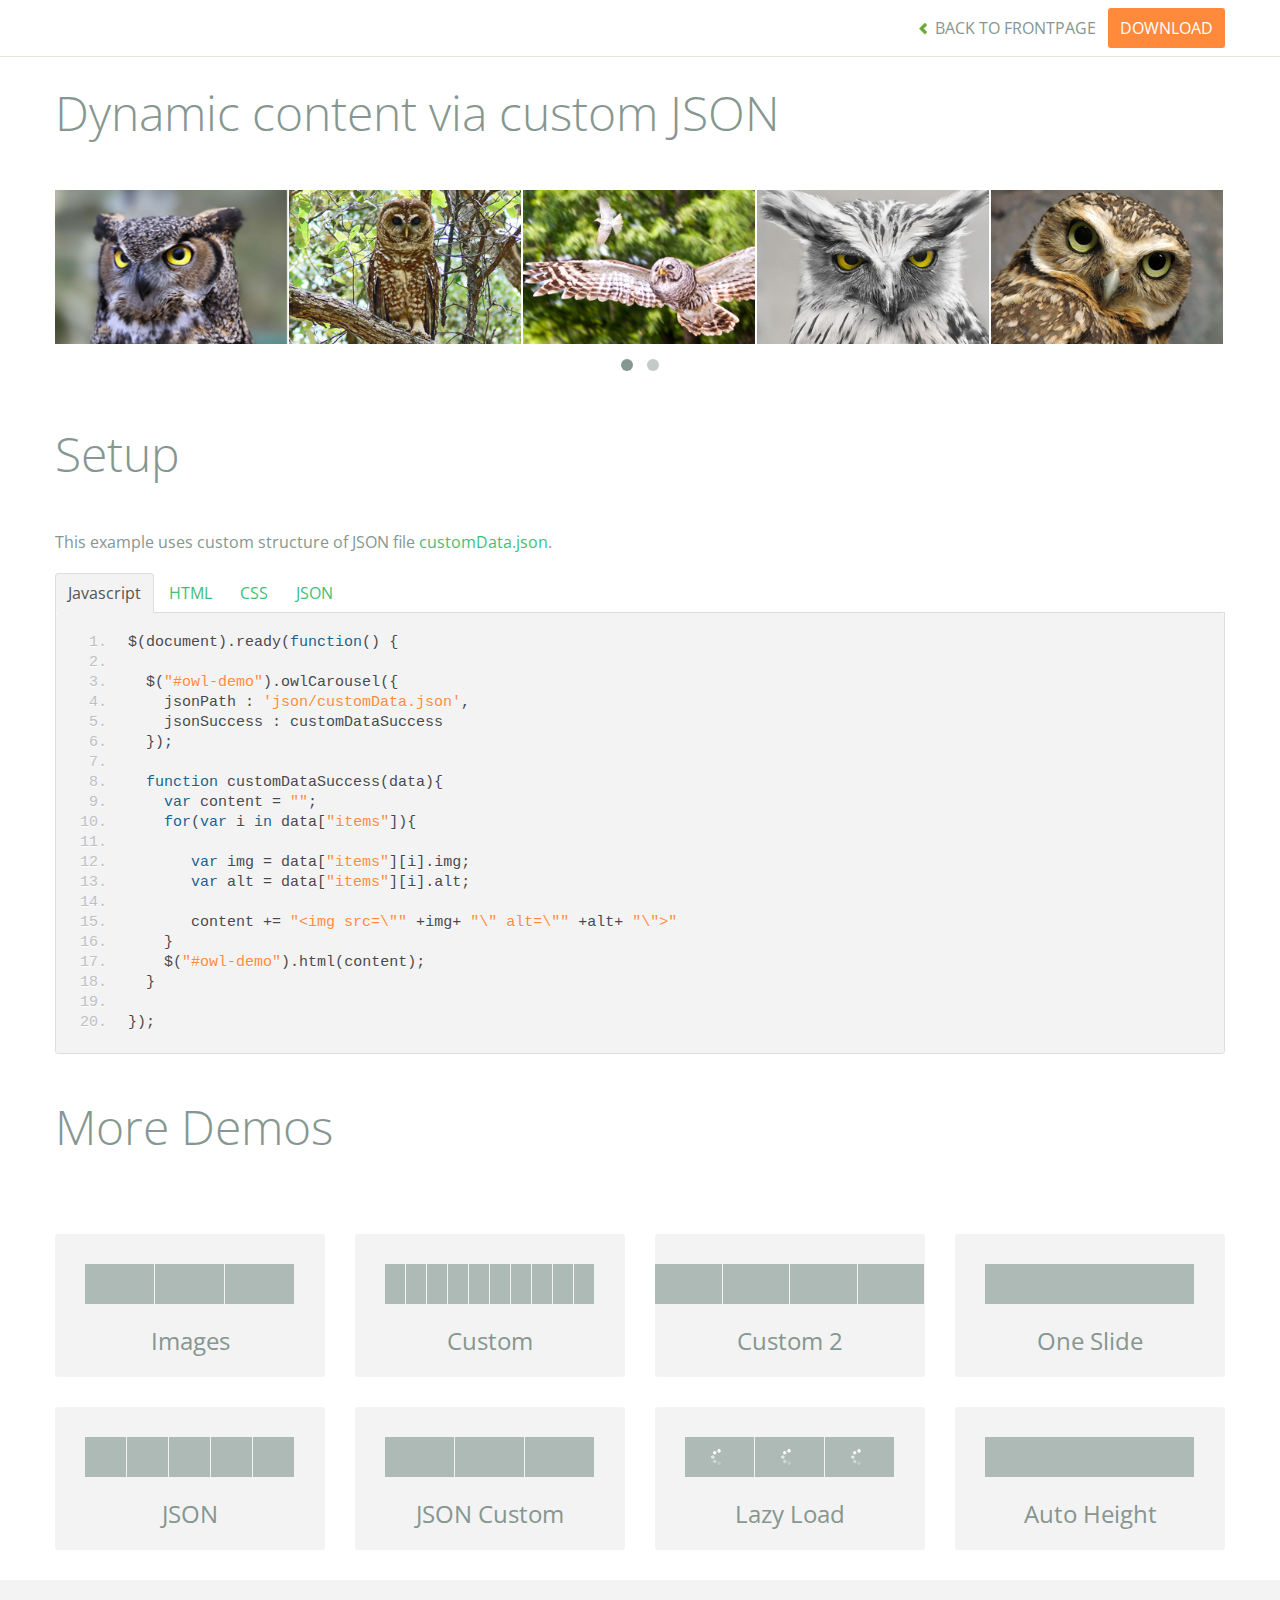
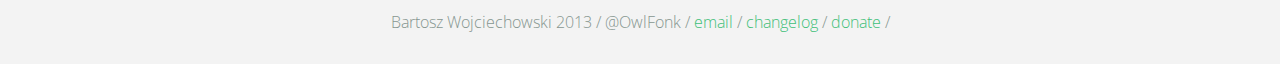
<file: assets/carousel/demos/customJson.html>
<!DOCTYPE html>
<html lang="en">
  <head>
    <meta charset="utf-8">
    <title>Owl Carousel - Dynamic content via custom JSON</title>
    <meta name="viewport" content="width=device-width, initial-scale=1.0">
    <meta name="description" content="jQuery Responsive Carousel - Owl Carusel">
    <meta name="author" content="Bartosz Wojciechowski">

    <link href='http://fonts.googleapis.com/css?family=Open+Sans:400italic,400,300,600,700' rel='stylesheet' type='text/css'>
    <link href="../assets/css/bootstrapTheme.css" rel="stylesheet">
    <link href="../assets/css/custom.css" rel="stylesheet">

    <!-- Owl Carousel Assets -->
    <link href="../owl-carousel/owl.carousel.css" rel="stylesheet">
    <link href="../owl-carousel/owl.theme.css" rel="stylesheet">

    <link href="../assets/js/google-code-prettify/prettify.css" rel="stylesheet">

    <!-- Le fav and touch icons -->
    <link rel="apple-touch-icon-precomposed" sizes="144x144" href="../assets/ico/apple-touch-icon-144-precomposed.png">
    <link rel="apple-touch-icon-precomposed" sizes="114x114" href="../assets/ico/apple-touch-icon-114-precomposed.png">
      <link rel="apple-touch-icon-precomposed" sizes="72x72" href="../assets/ico/apple-touch-icon-72-precomposed.png">
                    <link rel="apple-touch-icon-precomposed" href="../assets/ico/apple-touch-icon-57-precomposed.png">
                                   <link rel="shortcut icon" href="../assets/ico/favicon.png">
  </head>
  <body>

      <div id="top-nav" class="navbar navbar-fixed-top">
        <div class="navbar-inner">
          <div class="container">
            <button type="button" class="btn btn-navbar" data-toggle="collapse" data-target=".nav-collapse">
            <span class="icon-bar"></span>
            <span class="icon-bar"></span>
            <span class="icon-bar"></span>
          </button>
            <div class="nav-collapse collapse">
            <ul class="nav pull-right">
              <li><a href="../index.html"><i class="icon-chevron-left"></i> Back to Frontpage</a></li>
              <li><a href="../owl.carousel.zip" class="download download-on" data-spy="affix" data-offset-top="450">Download</a></li>
            </ul>
            <ul class="nav pull-left">
              
            </ul>
            </div>
          </div>
        </div>
      </div>
   
    <div id="title">
      <div class="container">
        <div class="row">
          <div class="span12">
            <h1>Dynamic content via custom JSON</h1>
          </div>
        </div>
      </div>
    </div>

      <div id="demo">
        <div class="container">
          <div class="row">
            <div class="span12">

              <div id="owl-demo" class="owl-carousel">
              </div>
            </div>
          </div>
        </div>

    </div>

    <div id="example-info">
      <div class="container">
        <div class="row">
          <div class="span12">
            <h1>Setup</h1>
            <p>This example uses custom structure of JSON file <a href="json/customData.json">customData.json</a>.
            </p>
            <ul class="nav nav-tabs" id="myTab">
              <li class="active"><a href="#javascript">Javascript</a></li>
              <li><a href="#HTML">HTML</a></li>
              <li><a href="#CSS">CSS</a></li>
              <li><a href="#JSON">JSON</a></li>
            </ul>
             
            <div class="tab-content">

              <div class="tab-pane active" id="javascript">
<pre class="pre-show prettyprint linenums">
$(document).ready(function() {

  $("#owl-demo").owlCarousel({
    jsonPath : 'json/customData.json',
    jsonSuccess : customDataSuccess
  });

  function customDataSuccess(data){
    var content = "";
    for(var i in data["items"]){
       
       var img = data["items"][i].img;
       var alt = data["items"][i].alt;

       content += "&lt;img src=\"" +img+ "\" alt=\"" +alt+ "\"&gt"
    }
    $("#owl-demo").html(content);
  }

});
</pre>  

              </div>

              <div class="tab-pane" id="HTML">
<pre class="pre-show prettyprint linenums">
&lt;div id="owl-demo" class="owl-carousel"&gt;
&lt;/div&gt;
</pre>
              </div>

              <div class="tab-pane" id="CSS">
<pre class="pre-show prettyprint linenums">
#owl-demo .item{
  background: #a1def8;
  padding: 30px 0px;
  display: block;
  margin: 5px;
  color: #FFF;
  -webkit-border-radius: 3px;
  -moz-border-radius: 3px;
  border-radius: 3px;
  text-align: center;
}

</pre>
              </div>
              <div class="tab-pane" id="JSON">
<pre class="pre-show prettyprint linenums">
{
  "items" : [
    {
      "img": "assets/owl1.jpg",
      "alt" : "Owl Image 1"
    },
    {
      "img": "assets/owl2.jpg",
      "alt" : "Owl Image 2"
    },
    {
      "img": "assets/owl3.jpg",
      "alt" : "Owl Image 1"
    },
    {
      "img": "assets/owl4.jpg",
      "alt" : "Owl Image 2"
    },
    {
      "img": "assets/owl5.jpg",
      "alt" : "Owl Image 1"
    },
    {
      "img": "assets/owl6.jpg",
      "alt" : "Owl Image 2"
    }
  ]
}
</pre>
</div>
            </div><!--End Tab Content-->

          </div>
        </div>
      </div>
    </div>

    <div id="more">
      <div class="container">

        <div class="row">
          <div class="span12">
            <h1>More Demos</h1>
          </div>
        </div>

        <div class="row demos-row">
          <div class="span3">
            <a href="images.html" class="demo-box">
              <div class="demo-wrapper demo-images clearfix">
                <div class="demo-slide"><div class="bg"></div></div>
                <div class="demo-slide"><div class="bg"></div></div>
                <div class="demo-slide"><div class="bg"></div></div>
              </div>
              <h3>Images</h3>
            </a>
          </div>

          <div class="span3">
            <a href="custom.html" class="demo-box">
              <div class="demo-wrapper demo-custom clearfix">
                <div class="demo-slide"><div class="bg"></div></div>
                <div class="demo-slide"><div class="bg"></div></div>
                <div class="demo-slide"><div class="bg"></div></div>
                <div class="demo-slide"><div class="bg"></div></div>
                <div class="demo-slide"><div class="bg"></div></div>
                <div class="demo-slide"><div class="bg"></div></div>
                <div class="demo-slide"><div class="bg"></div></div>
                <div class="demo-slide"><div class="bg"></div></div>
                <div class="demo-slide"><div class="bg"></div></div>
                <div class="demo-slide"><div class="bg"></div></div>
              </div>
              <h3>Custom</h3>
            </a>
          </div>

          <div class="span3">
            <a href="itemsCustom.html" class="demo-box">
              <div class="demo-wrapper demo-full clearfix">
                <div class="demo-slide"><div class="bg"></div></div>
                <div class="demo-slide"><div class="bg"></div></div>
                <div class="demo-slide"><div class="bg"></div></div>
                <div class="demo-slide"><div class="bg"></div></div>
              </div>
              <h3>Custom 2</h3>
            </a>
          </div>

          <div class="span3">
            <a href="one.html" class="demo-box">
              <div class="demo-wrapper demo-one clearfix">
                <div class="demo-slide"><div class="bg"></div></div>
              </div>
              <h3>One Slide</h3>
            </a>
          </div>

        </div>
        <div class="row demos-row">
          <div class="span3">
            <a href="json.html" class="demo-box">
              <div class="demo-wrapper demo-Json clearfix">
                <div class="demo-slide"><div class="bg"></div></div>
                <div class="demo-slide"><div class="bg"></div></div>
                <div class="demo-slide"><div class="bg"></div></div>
                <div class="demo-slide"><div class="bg"></div></div>
                <div class="demo-slide"><div class="bg"></div></div>
              </div>
              <h3>JSON</h3>
            </a>
          </div>

          <div class="span3">
            <a href="customJson.html" class="demo-box">
              <div class="demo-wrapper demo-Json-custom clearfix">
                <div class="demo-slide"><div class="bg"></div></div>
                <div class="demo-slide"><div class="bg"></div></div>
                <div class="demo-slide"><div class="bg"></div></div>
              </div>
              <h3>JSON Custom</h3>
            </a>
          </div>

          <div class="span3">
            <a href="lazyLoad.html" class="demo-box">
              <div class="demo-wrapper demo-lazy clearfix">
                <div class="demo-slide"><div class="bg"></div></div>
                <div class="demo-slide"><div class="bg"></div></div>
                <div class="demo-slide"><div class="bg"></div></div>
              </div>
              <h3>Lazy Load</h3>
            </a>
          </div>

          <div class="span3">
            <a href="autoHeight.html" class="demo-box">
              <div class="demo-wrapper demo-height clearfix">
                <div class="demo-slide"><div class="bg"></div></div>
              </div>
              <h3>Auto Height</h3>
            </a>
          </div>

        </div>
      </div>
    </div>


 
    <div id="footer">
      <div class="container">
        <div class="row">
          <div class="span12">
            <h5>Bartosz Wojciechowski 2013 / @OwlFonk / 
            <a href="mailto:owl@owlgraphic.com?subject=Hey Owl!">email</a> / 
            <a href="../changelog.html">changelog</a> /
            <a href="https://www.paypal.com/cgi-bin/webscr?cmd=_s-xclick&hosted_button_id=EFSGXZS7V2U9N">donate</a> / 
            <a href="https://twitter.com/share" class="twitter-share-button" data-url="http://owlgraphic.com/owlcarousel/" data-text="Awesome jQuery Owl Carousel Responsive Plugin" data-via="OwlFonk" data-count="none" data-hashtags="owlcarousel"></a>
            <script>
            var owldomain = window.location.hostname.indexOf("owlgraphic");
            if(owldomain !== -1){
              !function(d,s,id){var js,fjs=d.getElementsByTagName(s)[0],p=/^http:/.test(d.location)?'http':'https';if(!d.getElementById(id)){js=d.createElement(s);js.id=id;js.src=p+'://platform.twitter.com/widgets.js';fjs.parentNode.insertBefore(js,fjs);}}(document, 'script', 'twitter-wjs');
            }
            </script>
            </h5>
          </div>
        </div>
      </div>
    </div>


    <script src="../assets/js/jquery-1.9.1.min.js"></script> 
    <script src="../owl-carousel/owl.carousel.js"></script>


    <!-- Demo -->

    <style>
    #owl-demo img{
        display: block;
        width: 99%;
        height: auto;
    }
    </style>


    <script>
    $(document).ready(function() {

      $("#owl-demo").owlCarousel({
        jsonPath : 'json/customData.json',
        jsonSuccess : customDataSuccess
      });

      function customDataSuccess(data){
        var content = "";
        for(var i in data["items"]){
           
           var img = data["items"][i].img;
           var alt = data["items"][i].alt;

           content += "<img src=\"" +img+ "\" alt=\"" +alt+ "\">"
        }
        $("#owl-demo").html(content);
      }

    });
    </script>


    <script src="../assets/js/bootstrap-collapse.js"></script>
    <script src="../assets/js/bootstrap-transition.js"></script>
    <script src="../assets/js/bootstrap-tab.js"></script>

    <script src="../assets/js/google-code-prettify/prettify.js"></script>
	  <script src="../assets/js/application.js"></script>

  </body>
</html>
</file>
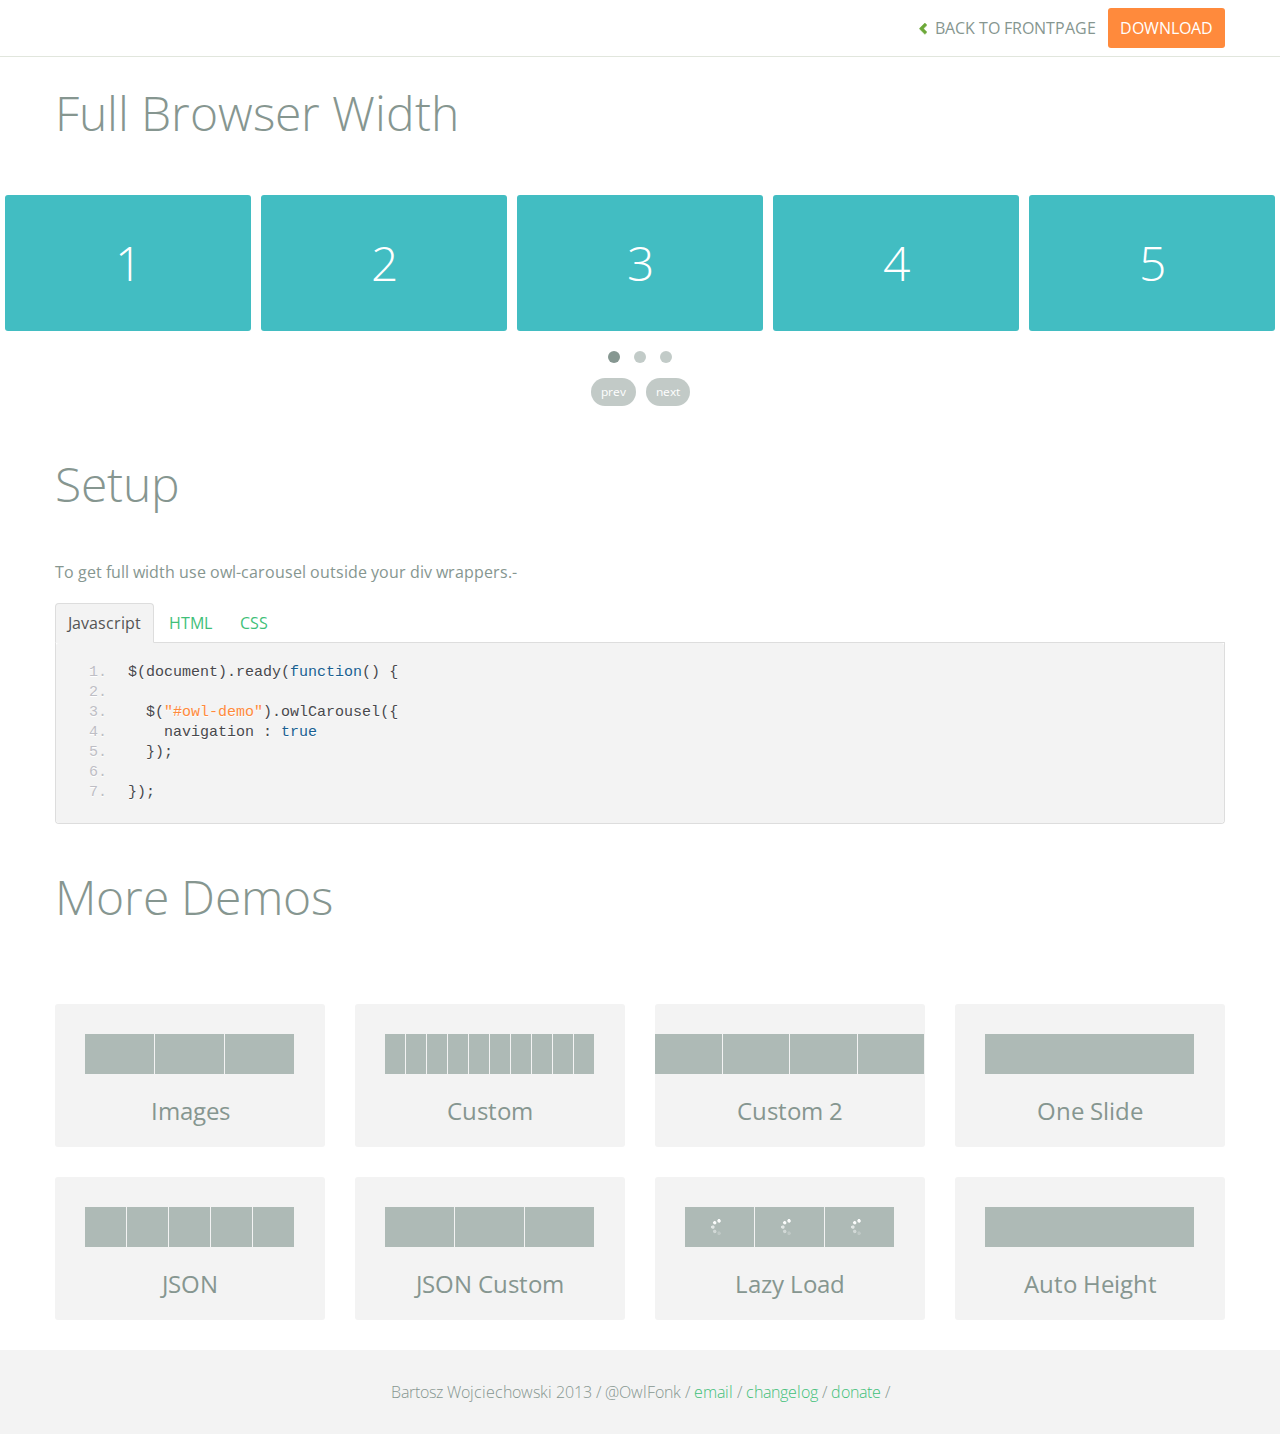
<file: assets/carousel/demos/full.html>
<!DOCTYPE html>
<html lang="en">
  <head>
    <meta charset="utf-8">
    <title>Owl Carousel - Full Width Demo</title>
    <meta name="viewport" content="width=device-width, initial-scale=1.0">
    <meta name="description" content="jQuery Responsive Carousel - Owl Carusel">
    <meta name="author" content="Bartosz Wojciechowski">
    
    <link href='http://fonts.googleapis.com/css?family=Open+Sans:400italic,400,300,600,700' rel='stylesheet' type='text/css'>
    <link href="../assets/css/bootstrapTheme.css" rel="stylesheet">
    <link href="../assets/css/custom.css" rel="stylesheet">

    <!-- Owl Carousel Assets -->
    <link href="../owl-carousel/owl.carousel.css" rel="stylesheet">
    <link href="../owl-carousel/owl.theme.css" rel="stylesheet">

    <link href="../assets/js/google-code-prettify/prettify.css" rel="stylesheet">

	
    <!-- Le fav and touch icons -->
    <link rel="apple-touch-icon-precomposed" sizes="144x144" href="../assets/ico/apple-touch-icon-144-precomposed.png">
    <link rel="apple-touch-icon-precomposed" sizes="114x114" href="../assets/ico/apple-touch-icon-114-precomposed.png">
      <link rel="apple-touch-icon-precomposed" sizes="72x72" href="../assets/ico/apple-touch-icon-72-precomposed.png">
                    <link rel="apple-touch-icon-precomposed" href="../assets/ico/apple-touch-icon-57-precomposed.png">
                                   <link rel="shortcut icon" href="../assets/ico/favicon.png">
  </head>
  <body>

      <div id="top-nav" class="navbar navbar-fixed-top">
        <div class="navbar-inner">
          <div class="container">
            <button type="button" class="btn btn-navbar" data-toggle="collapse" data-target=".nav-collapse">
            <span class="icon-bar"></span>
            <span class="icon-bar"></span>
            <span class="icon-bar"></span>
          </button>
            <div class="nav-collapse collapse">
            <ul class="nav pull-right">
              <li><a href="../index.html"><i class="icon-chevron-left"></i> Back to Frontpage</a></li>
              <li><a href="../owl.carousel.zip" class="download download-on" data-spy="affix" data-offset-top="450">Download</a></li>
            </ul>
            <ul class="nav pull-left">
              
            </ul>
            </div>
          </div>
        </div>
      </div>
   
    <div id="title">
      <div class="container">
        <div class="row">
          <div class="span12">
            <h1>Full Browser Width</h1>
          </div>
        </div>
      </div>
    </div>

      <div id="demo">

        <div id="owl-demo" class="owl-carousel">
          
          <div class="item"><h1>1</h1></div>
          <div class="item"><h1>2</h1></div>
          <div class="item"><h1>3</h1></div>
          <div class="item"><h1>4</h1></div>
          <div class="item"><h1>5</h1></div>
          <div class="item"><h1>6</h1></div>
          <div class="item"><h1>7</h1></div>
          <div class="item"><h1>8</h1></div>
          <div class="item"><h1>9</h1></div>
          <div class="item"><h1>10</h1></div>
          <div class="item"><h1>11</h1></div>
          <div class="item"><h1>12</h1></div>

        </div>

    </div>

    <div id="example-info">
      <div class="container">
        <div class="row">
          <div class="span12">
            <h1>Setup</h1>
            <p>To get full width use owl-carousel outside your div wrappers.-</p>
            <ul class="nav nav-tabs" id="myTab">
              <li class="active"><a href="#javascript">Javascript</a></li>
              <li><a href="#HTML">HTML</a></li>
              <li><a href="#CSS">CSS</a></li>
            </ul>
             
            <div class="tab-content">

              <div class="tab-pane active" id="javascript">
<pre class="pre-show prettyprint linenums">
$(document).ready(function() {

  $("#owl-demo").owlCarousel({
    navigation : true
  });

});
</pre>  

              </div>

              <div class="tab-pane" id="HTML">
<pre class="pre-show prettyprint linenums">
&lt;div id="owl-demo" class="owl-carousel owl-theme"&gt;
          
  &lt;div class="item"&gt;&lt;h1&gt;1&lt;/h1&gt;&lt;/div&gt;
  &lt;div class="item"&gt;&lt;h1&gt;2&lt;/h1&gt;&lt;/div&gt;
  &lt;div class="item"&gt;&lt;h1&gt;3&lt;/h1&gt;&lt;/div&gt;
  &lt;div class="item"&gt;&lt;h1&gt;4&lt;/h1&gt;&lt;/div&gt;
  &lt;div class="item"&gt;&lt;h1&gt;5&lt;/h1&gt;&lt;/div&gt;
  &lt;div class="item"&gt;&lt;h1&gt;6&lt;/h1&gt;&lt;/div&gt;
  &lt;div class="item"&gt;&lt;h1&gt;7&lt;/h1&gt;&lt;/div&gt;
  &lt;div class="item"&gt;&lt;h1&gt;8&lt;/h1&gt;&lt;/div&gt;
  &lt;div class="item"&gt;&lt;h1&gt;9&lt;/h1&gt;&lt;/div&gt;
  &lt;div class="item"&gt;&lt;h1&gt;10&lt;/h1&gt;&lt;/div&gt;
  &lt;div class="item"&gt;&lt;h1&gt;11&lt;/h1&gt;&lt;/div&gt;
  &lt;div class="item"&gt;&lt;h1&gt;12&lt;/h1&gt;&lt;/div&gt;

&lt;/div&gt;
</pre>
              </div>

              <div class="tab-pane" id="CSS">
<pre class="pre-show prettyprint linenums">
#owl-demo .item{
  background: #42bdc2;
  padding: 30px 0px;
  margin: 10px;
  color: #FFF;
  -webkit-border-radius: 3px;
  -moz-border-radius: 3px;
  border-radius: 3px;
  text-align: center;
}
</pre>
              </div>
            </div><!--End Tab Content-->

          </div>
        </div>
      </div>
    </div>

    <div id="more">
      <div class="container">

        <div class="row">
          <div class="span12">
            <h1>More Demos</h1>
          </div>
        </div>

        <div class="row demos-row">
          <div class="span3">
            <a href="images.html" class="demo-box">
              <div class="demo-wrapper demo-images clearfix">
                <div class="demo-slide"><div class="bg"></div></div>
                <div class="demo-slide"><div class="bg"></div></div>
                <div class="demo-slide"><div class="bg"></div></div>
              </div>
              <h3>Images</h3>
            </a>
          </div>

          <div class="span3">
            <a href="custom.html" class="demo-box">
              <div class="demo-wrapper demo-custom clearfix">
                <div class="demo-slide"><div class="bg"></div></div>
                <div class="demo-slide"><div class="bg"></div></div>
                <div class="demo-slide"><div class="bg"></div></div>
                <div class="demo-slide"><div class="bg"></div></div>
                <div class="demo-slide"><div class="bg"></div></div>
                <div class="demo-slide"><div class="bg"></div></div>
                <div class="demo-slide"><div class="bg"></div></div>
                <div class="demo-slide"><div class="bg"></div></div>
                <div class="demo-slide"><div class="bg"></div></div>
                <div class="demo-slide"><div class="bg"></div></div>
              </div>
              <h3>Custom</h3>
            </a>
          </div>

          <div class="span3">
            <a href="itemsCustom.html" class="demo-box">
              <div class="demo-wrapper demo-full clearfix">
                <div class="demo-slide"><div class="bg"></div></div>
                <div class="demo-slide"><div class="bg"></div></div>
                <div class="demo-slide"><div class="bg"></div></div>
                <div class="demo-slide"><div class="bg"></div></div>
              </div>
              <h3>Custom 2</h3>
            </a>
          </div>

          <div class="span3">
            <a href="one.html" class="demo-box">
              <div class="demo-wrapper demo-one clearfix">
                <div class="demo-slide"><div class="bg"></div></div>
              </div>
              <h3>One Slide</h3>
            </a>
          </div>

        </div>
        <div class="row demos-row">
          <div class="span3">
            <a href="json.html" class="demo-box">
              <div class="demo-wrapper demo-Json clearfix">
                <div class="demo-slide"><div class="bg"></div></div>
                <div class="demo-slide"><div class="bg"></div></div>
                <div class="demo-slide"><div class="bg"></div></div>
                <div class="demo-slide"><div class="bg"></div></div>
                <div class="demo-slide"><div class="bg"></div></div>
              </div>
              <h3>JSON</h3>
            </a>
          </div>

          <div class="span3">
            <a href="customJson.html" class="demo-box">
              <div class="demo-wrapper demo-Json-custom clearfix">
                <div class="demo-slide"><div class="bg"></div></div>
                <div class="demo-slide"><div class="bg"></div></div>
                <div class="demo-slide"><div class="bg"></div></div>
              </div>
              <h3>JSON Custom</h3>
            </a>
          </div>

          <div class="span3">
            <a href="lazyLoad.html" class="demo-box">
              <div class="demo-wrapper demo-lazy clearfix">
                <div class="demo-slide"><div class="bg"></div></div>
                <div class="demo-slide"><div class="bg"></div></div>
                <div class="demo-slide"><div class="bg"></div></div>
              </div>
              <h3>Lazy Load</h3>
            </a>
          </div>

          <div class="span3">
            <a href="autoHeight.html" class="demo-box">
              <div class="demo-wrapper demo-height clearfix">
                <div class="demo-slide"><div class="bg"></div></div>
              </div>
              <h3>Auto Height</h3>
            </a>
          </div>

        </div>
      </div>
    </div>


 
    <div id="footer">
      <div class="container">
        <div class="row">
          <div class="span12">
            <h5>Bartosz Wojciechowski 2013 / @OwlFonk / 
            <a href="mailto:owl@owlgraphic.com?subject=Hey Owl!">email</a> / 
            <a href="../changelog.html">changelog</a> /
            <a href="https://www.paypal.com/cgi-bin/webscr?cmd=_s-xclick&hosted_button_id=EFSGXZS7V2U9N">donate</a> / 
            <a href="https://twitter.com/share" class="twitter-share-button" data-url="http://owlgraphic.com/owlcarousel/" data-text="Awesome jQuery Owl Carousel Responsive Plugin" data-via="OwlFonk" data-count="none" data-hashtags="owlcarousel"></a>
            <script>
            var owldomain = window.location.hostname.indexOf("owlgraphic");
            if(owldomain !== -1){
              !function(d,s,id){var js,fjs=d.getElementsByTagName(s)[0],p=/^http:/.test(d.location)?'http':'https';if(!d.getElementById(id)){js=d.createElement(s);js.id=id;js.src=p+'://platform.twitter.com/widgets.js';fjs.parentNode.insertBefore(js,fjs);}}(document, 'script', 'twitter-wjs');
            }
            </script>
            </h5>
          </div>
        </div>
      </div>
    </div>


    <script src="../assets/js/jquery-1.9.1.min.js"></script> 
    <script src="../owl-carousel/owl.carousel.js"></script>

    <!-- Demo -->

    <style>
    #owl-demo .item{
        background: #42bdc2;
        padding: 30px 0px;
        margin: 5px;
        color: #FFF;
        -webkit-border-radius: 3px;
        -moz-border-radius: 3px;
        border-radius: 3px;
        text-align: center;
    }
    </style>

    <script>
    $(document).ready(function() {
      $("#owl-demo").owlCarousel({
        navigation : true
      });
    });

    </script>
    

    <script src="../assets/js/bootstrap-collapse.js"></script>
    <script src="../assets/js/bootstrap-transition.js"></script>
    <script src="../assets/js/bootstrap-tab.js"></script>

    <script src="../assets/js/google-code-prettify/prettify.js"></script>
	  <script src="../assets/js/application.js"></script>

  </body>
</html>
</file>
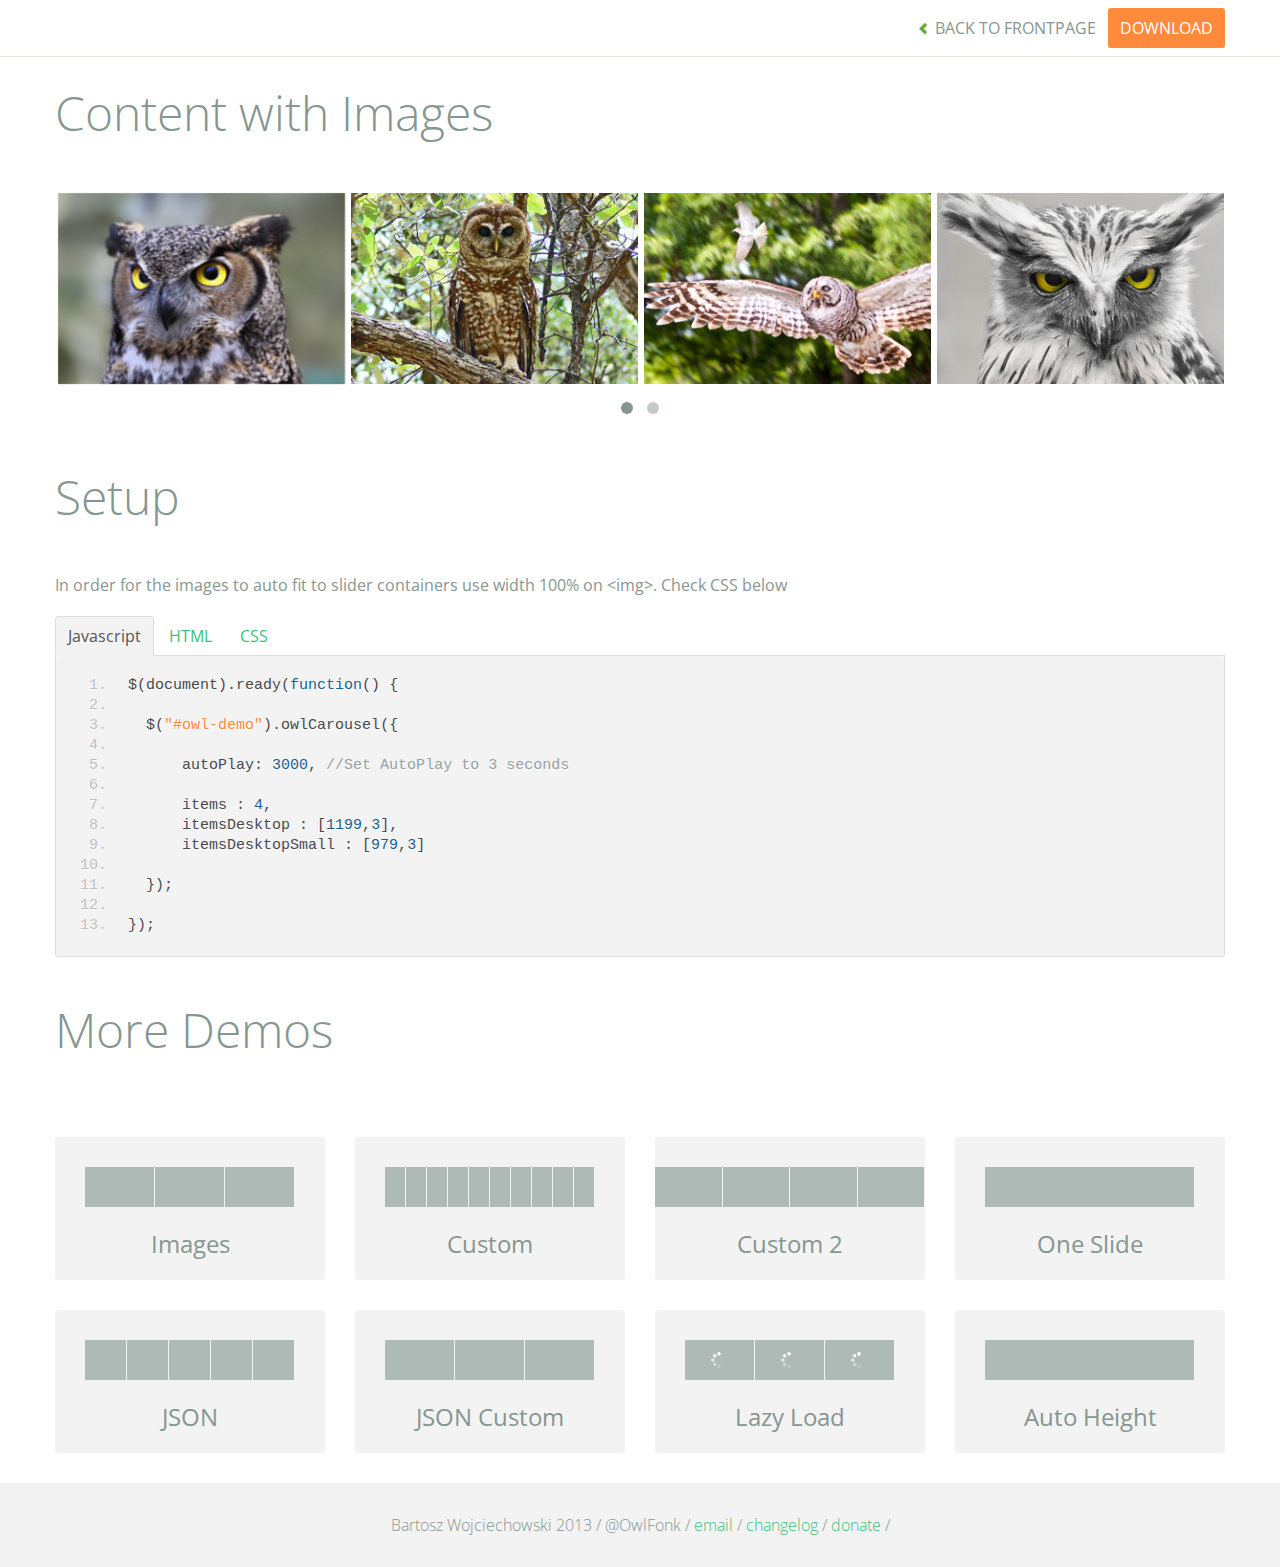
<file: assets/carousel/demos/images.html>
<!DOCTYPE html>
<html lang="en">
  <head>
    <meta charset="utf-8">
    <title>Owl Carousel - Images Demo</title>
    <meta name="viewport" content="width=device-width, initial-scale=1.0">
    <meta name="description" content="jQuery Responsive Carousel - Owl Carusel">
    <meta name="author" content="Bartosz Wojciechowski">
    
    <link href='http://fonts.googleapis.com/css?family=Open+Sans:400italic,400,300,600,700' rel='stylesheet' type='text/css'>
    <link href="../assets/css/bootstrapTheme.css" rel="stylesheet">
    <link href="../assets/css/custom.css" rel="stylesheet">

    <!-- Owl Carousel Assets -->
    <link href="../owl-carousel/owl.carousel.css" rel="stylesheet">
    <link href="../owl-carousel/owl.theme.css" rel="stylesheet">

    <!-- Prettify -->
    <link href="../assets/js/google-code-prettify/prettify.css" rel="stylesheet">
    

    <!-- Le fav and touch icons -->
    <link rel="apple-touch-icon-precomposed" sizes="144x144" href="../assets/ico/apple-touch-icon-144-precomposed.png">
    <link rel="apple-touch-icon-precomposed" sizes="114x114" href="../assets/ico/apple-touch-icon-114-precomposed.png">
      <link rel="apple-touch-icon-precomposed" sizes="72x72" href="../assets/ico/apple-touch-icon-72-precomposed.png">
                    <link rel="apple-touch-icon-precomposed" href="../assets/ico/apple-touch-icon-57-precomposed.png">
                                   <link rel="shortcut icon" href="../assets/ico/favicon.png">
  </head>
  <body>

      <div id="top-nav" class="navbar navbar-fixed-top">
        <div class="navbar-inner">
          <div class="container">
            <button type="button" class="btn btn-navbar" data-toggle="collapse" data-target=".nav-collapse">
            <span class="icon-bar"></span>
            <span class="icon-bar"></span>
            <span class="icon-bar"></span>
          </button>
            <div class="nav-collapse collapse">
            <ul class="nav pull-right">
              <li><a href="../index.html"><i class="icon-chevron-left"></i> Back to Frontpage</a></li>
              <li><a href="../owl.carousel.zip" class="download download-on" data-spy="affix" data-offset-top="450">Download</a></li>
            </ul>
            <ul class="nav pull-left">
              
            </ul>
            </div>
          </div>
        </div>
      </div>
   
    <div id="title">
      <div class="container">
        <div class="row">
          <div class="span12">
            <h1>Content with Images</h1>
          </div>
        </div>
      </div>
    </div>

      <div id="demo">
        <div class="container">
          <div class="row">
            <div class="span12">

              <div id="owl-demo" class="owl-carousel">
                <div class="item"><img src="assets/owl1.jpg" alt="Owl Image"></div>
                <div class="item"><img src="assets/owl2.jpg" alt="Owl Image"></div>
                <div class="item"><img src="assets/owl3.jpg" alt="Owl Image"></div>
                <div class="item"><img src="assets/owl4.jpg" alt="Owl Image"></div>
                <div class="item"><img src="assets/owl5.jpg" alt="Owl Image"></div>
                <div class="item"><img src="assets/owl6.jpg" alt="Owl Image"></div>
                <div class="item"><img src="assets/owl7.jpg" alt="Owl Image"></div>
                <div class="item"><img src="assets/owl8.jpg" alt="Owl Image"></div>
              </div>
              
            </div>
          </div>
        </div>

    </div>

    <div id="example-info">
      <div class="container">
        <div class="row">
          <div class="span12">
            <h1>Setup</h1>
            <p>In order for the images to auto fit to slider containers use width 100% on &lt;img&gt;. Check CSS below</p>
            <ul class="nav nav-tabs" id="myTab">
              <li class="active"><a href="#javascript">Javascript</a></li>
              <li><a href="#HTML">HTML</a></li>
              <li><a href="#CSS">CSS</a></li>
            </ul>
             
            <div class="tab-content">

              <div class="tab-pane active" id="javascript">
<pre class="pre-show prettyprint linenums">
$(document).ready(function() {

  $("#owl-demo").owlCarousel({

      autoPlay: 3000, //Set AutoPlay to 3 seconds

      items : 4,
      itemsDesktop : [1199,3],
      itemsDesktopSmall : [979,3]

  });

});
</pre>  

              </div>

              <div class="tab-pane" id="HTML">
<pre class="pre-show prettyprint linenums">
&lt;div id="owl-demo"&gt;
          
  &lt;div class="item"&gt;&lt;img src="assets/owl1.jpg" alt="Owl Image"&gt;&lt;/div&gt;
  &lt;div class="item"&gt;&lt;img src="assets/owl2.jpg" alt="Owl Image"&gt;&lt;/div&gt;
  &lt;div class="item"&gt;&lt;img src="assets/owl3.jpg" alt="Owl Image"&gt;&lt;/div&gt;
  &lt;div class="item"&gt;&lt;img src="assets/owl4.jpg" alt="Owl Image"&gt;&lt;/div&gt;
  &lt;div class="item"&gt;&lt;img src="assets/owl5.jpg" alt="Owl Image"&gt;&lt;/div&gt;
  &lt;div class="item"&gt;&lt;img src="assets/owl6.jpg" alt="Owl Image"&gt;&lt;/div&gt;
  &lt;div class="item"&gt;&lt;img src="assets/owl7.jpg" alt="Owl Image"&gt;&lt;/div&gt;
  &lt;div class="item"&gt;&lt;img src="assets/owl8.jpg" alt="Owl Image"&gt;&lt;/div&gt;

&lt;/div&gt;
</pre>
              </div>

              <div class="tab-pane" id="CSS">
<pre class="pre-show prettyprint linenums">
#owl-demo .item{
  margin: 3px;
}
#owl-demo .item img{
  display: block;
  width: 100%;
  height: auto;
}
</pre>
              </div>
            </div><!--End Tab Content-->

          </div>
        </div>
      </div>
    </div>

    <div id="more">
      <div class="container">

        <div class="row">
          <div class="span12">
            <h1>More Demos</h1>
          </div>
        </div>

        <div class="row demos-row">
          <div class="span3">
            <a href="images.html" class="demo-box">
              <div class="demo-wrapper demo-images clearfix">
                <div class="demo-slide"><div class="bg"></div></div>
                <div class="demo-slide"><div class="bg"></div></div>
                <div class="demo-slide"><div class="bg"></div></div>
              </div>
              <h3>Images</h3>
            </a>
          </div>

          <div class="span3">
            <a href="custom.html" class="demo-box">
              <div class="demo-wrapper demo-custom clearfix">
                <div class="demo-slide"><div class="bg"></div></div>
                <div class="demo-slide"><div class="bg"></div></div>
                <div class="demo-slide"><div class="bg"></div></div>
                <div class="demo-slide"><div class="bg"></div></div>
                <div class="demo-slide"><div class="bg"></div></div>
                <div class="demo-slide"><div class="bg"></div></div>
                <div class="demo-slide"><div class="bg"></div></div>
                <div class="demo-slide"><div class="bg"></div></div>
                <div class="demo-slide"><div class="bg"></div></div>
                <div class="demo-slide"><div class="bg"></div></div>
              </div>
              <h3>Custom</h3>
            </a>
          </div>

          <div class="span3">
            <a href="itemsCustom.html" class="demo-box">
              <div class="demo-wrapper demo-full clearfix">
                <div class="demo-slide"><div class="bg"></div></div>
                <div class="demo-slide"><div class="bg"></div></div>
                <div class="demo-slide"><div class="bg"></div></div>
                <div class="demo-slide"><div class="bg"></div></div>
              </div>
              <h3>Custom 2</h3>
            </a>
          </div>

          <div class="span3">
            <a href="one.html" class="demo-box">
              <div class="demo-wrapper demo-one clearfix">
                <div class="demo-slide"><div class="bg"></div></div>
              </div>
              <h3>One Slide</h3>
            </a>
          </div>

        </div>
        <div class="row demos-row">
          <div class="span3">
            <a href="json.html" class="demo-box">
              <div class="demo-wrapper demo-Json clearfix">
                <div class="demo-slide"><div class="bg"></div></div>
                <div class="demo-slide"><div class="bg"></div></div>
                <div class="demo-slide"><div class="bg"></div></div>
                <div class="demo-slide"><div class="bg"></div></div>
                <div class="demo-slide"><div class="bg"></div></div>
              </div>
              <h3>JSON</h3>
            </a>
          </div>

          <div class="span3">
            <a href="customJson.html" class="demo-box">
              <div class="demo-wrapper demo-Json-custom clearfix">
                <div class="demo-slide"><div class="bg"></div></div>
                <div class="demo-slide"><div class="bg"></div></div>
                <div class="demo-slide"><div class="bg"></div></div>
              </div>
              <h3>JSON Custom</h3>
            </a>
          </div>

          <div class="span3">
            <a href="lazyLoad.html" class="demo-box">
              <div class="demo-wrapper demo-lazy clearfix">
                <div class="demo-slide"><div class="bg"></div></div>
                <div class="demo-slide"><div class="bg"></div></div>
                <div class="demo-slide"><div class="bg"></div></div>
              </div>
              <h3>Lazy Load</h3>
            </a>
          </div>

          <div class="span3">
            <a href="autoHeight.html" class="demo-box">
              <div class="demo-wrapper demo-height clearfix">
                <div class="demo-slide"><div class="bg"></div></div>
              </div>
              <h3>Auto Height</h3>
            </a>
          </div>

        </div>
      </div>
    </div>


 
    <div id="footer">
      <div class="container">
        <div class="row">
          <div class="span12">
            <h5>Bartosz Wojciechowski 2013 / @OwlFonk / 
            <a href="mailto:owl@owlgraphic.com?subject=Hey Owl!">email</a> / 
            <a href="../changelog.html">changelog</a> /
            <a href="https://www.paypal.com/cgi-bin/webscr?cmd=_s-xclick&hosted_button_id=EFSGXZS7V2U9N">donate</a> / 
            <a href="https://twitter.com/share" class="twitter-share-button" data-url="http://owlgraphic.com/owlcarousel/" data-text="Awesome jQuery Owl Carousel Responsive Plugin" data-via="OwlFonk" data-count="none" data-hashtags="owlcarousel"></a>
            <script>
            var owldomain = window.location.hostname.indexOf("owlgraphic");
            if(owldomain !== -1){
              !function(d,s,id){var js,fjs=d.getElementsByTagName(s)[0],p=/^http:/.test(d.location)?'http':'https';if(!d.getElementById(id)){js=d.createElement(s);js.id=id;js.src=p+'://platform.twitter.com/widgets.js';fjs.parentNode.insertBefore(js,fjs);}}(document, 'script', 'twitter-wjs');
            }
            </script>
            </h5>
          </div>
        </div>
      </div>
    </div>


    <script src="../assets/js/jquery-1.9.1.min.js"></script> 
    <script src="../owl-carousel/owl.carousel.js"></script>


    <!-- Demo -->

    <style>
    #owl-demo .item{
        margin: 3px;
    }
    #owl-demo .item img{
        display: block;
        width: 100%;
        height: auto;
    }
    </style>


    <script>
    $(document).ready(function() {
      $("#owl-demo").owlCarousel({
        autoPlay: 3000,
        items : 4,
        itemsDesktop : [1199,3],
        itemsDesktopSmall : [979,3]
      });

    });
    </script>

    <script src="../assets/js/bootstrap-collapse.js"></script>
    <script src="../assets/js/bootstrap-transition.js"></script>
    <script src="../assets/js/bootstrap-tab.js"></script>

    <script src="../assets/js/google-code-prettify/prettify.js"></script>
	  <script src="../assets/js/application.js"></script>

  </body>
</html>
</file>
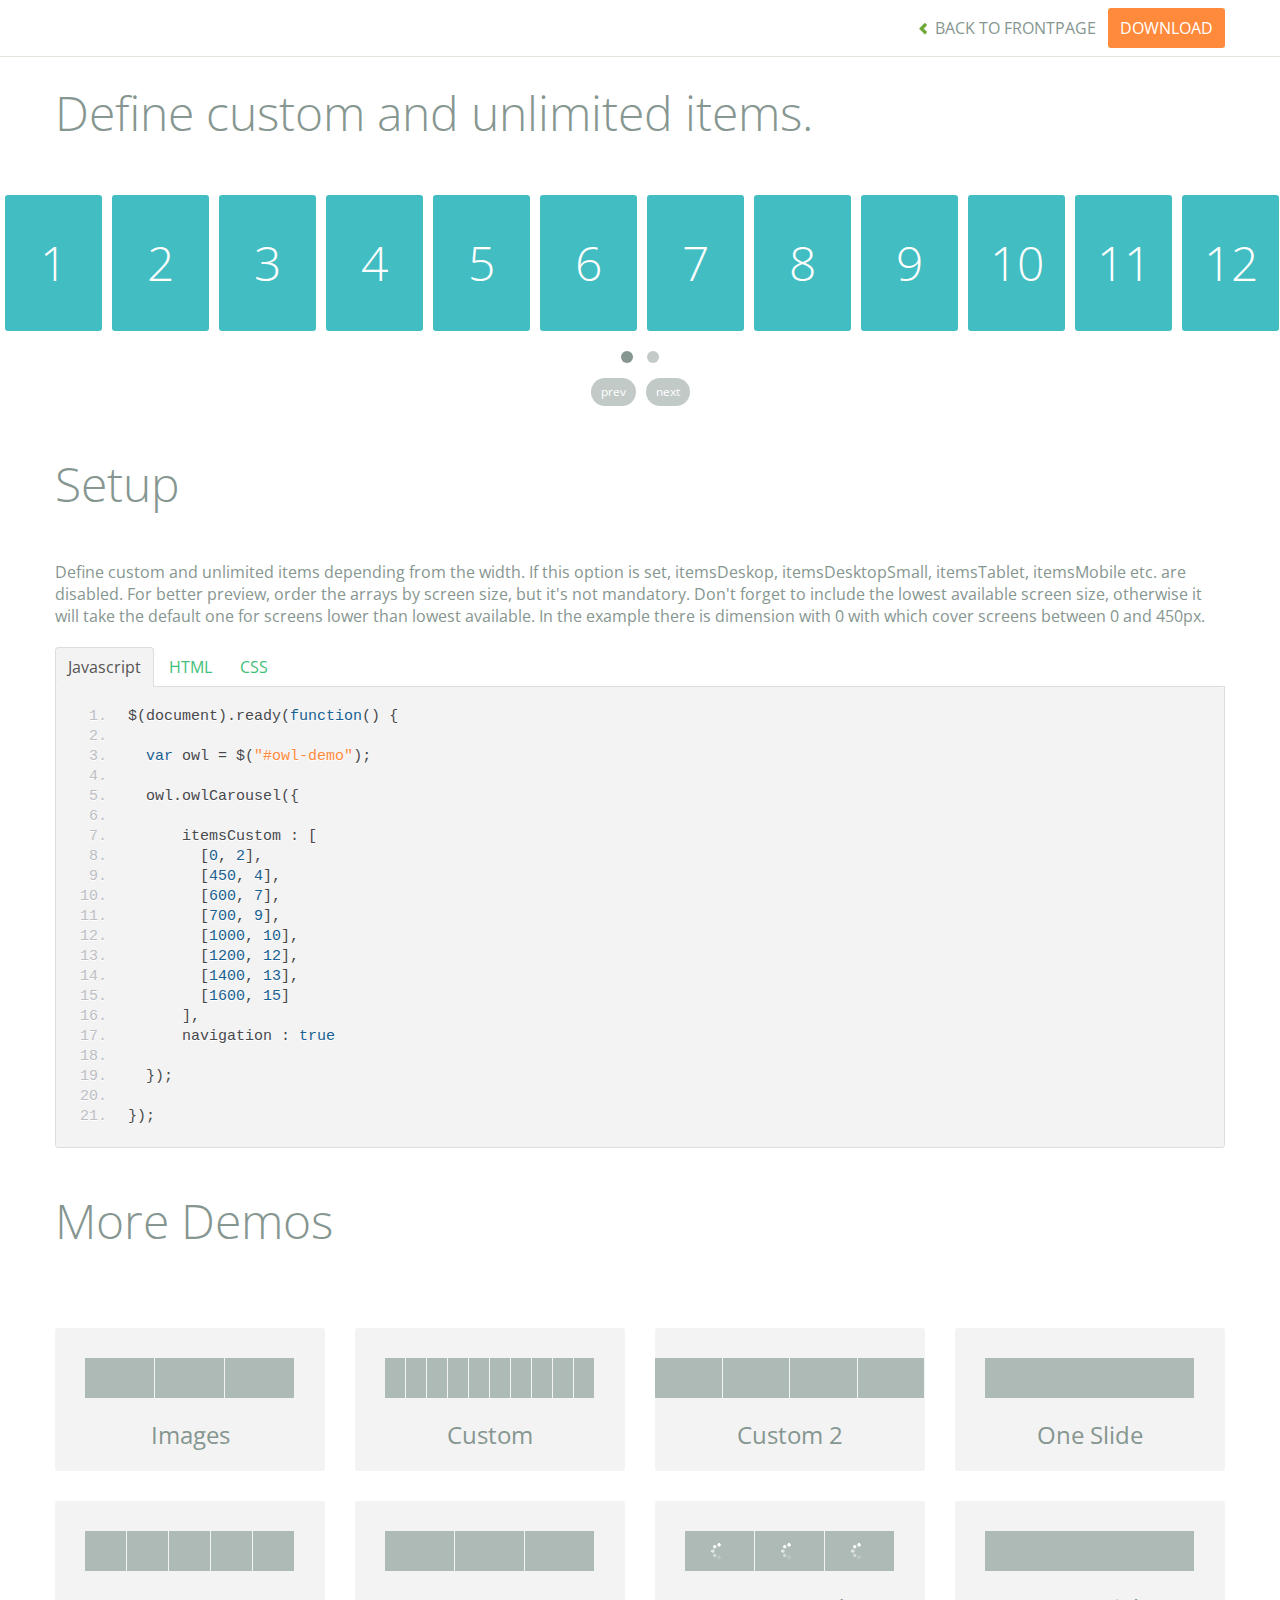
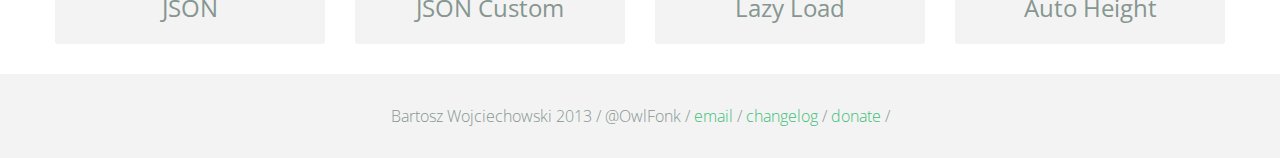
<file: assets/carousel/demos/itemsCustom.html>
<!DOCTYPE html>
<html lang="en">
  <head>
    <meta charset="utf-8">
    <title>Owl Carousel - itemsCustom</title>
    <meta name="viewport" content="width=device-width, initial-scale=1.0">
    <meta name="description" content="jQuery Responsive Carousel - Owl Carusel">
    <meta name="author" content="Bartosz Wojciechowski">

    <link href='http://fonts.googleapis.com/css?family=Open+Sans:400italic,400,300,600,700' rel='stylesheet' type='text/css'>
    <link href="../assets/css/bootstrapTheme.css" rel="stylesheet">
    <link href="../assets/css/custom.css" rel="stylesheet">

    <!-- Owl Carousel Assets -->
    <link href="../owl-carousel/owl.carousel.css" rel="stylesheet">
    <link href="../owl-carousel/owl.theme.css" rel="stylesheet">

    <link href="../assets/js/google-code-prettify/prettify.css" rel="stylesheet">

    <!-- Le fav and touch icons -->
    <link rel="apple-touch-icon-precomposed" sizes="144x144" href="../assets/ico/apple-touch-icon-144-precomposed.png">
    <link rel="apple-touch-icon-precomposed" sizes="114x114" href="../assets/ico/apple-touch-icon-114-precomposed.png">
      <link rel="apple-touch-icon-precomposed" sizes="72x72" href="../assets/ico/apple-touch-icon-72-precomposed.png">
                    <link rel="apple-touch-icon-precomposed" href="../assets/ico/apple-touch-icon-57-precomposed.png">
                                   <link rel="shortcut icon" href="../assets/ico/favicon.png">
  </head>
  <body>

      <div id="top-nav" class="navbar navbar-fixed-top">
        <div class="navbar-inner">
          <div class="container">
            <button type="button" class="btn btn-navbar" data-toggle="collapse" data-target=".nav-collapse">
            <span class="icon-bar"></span>
            <span class="icon-bar"></span>
            <span class="icon-bar"></span>
          </button>
            <div class="nav-collapse collapse">
            <ul class="nav pull-right">
              <li><a href="../index.html"><i class="icon-chevron-left"></i> Back to Frontpage</a></li>
              <li><a href="../owl.carousel.zip" class="download download-on" data-spy="affix" data-offset-top="450">Download</a></li>
            </ul>
            <ul class="nav pull-left">
              
            </ul>
            </div>
          </div>
        </div>
      </div>
   
    <div id="title">
      <div class="container">
        <div class="row">
          <div class="span12">
            <h1>Define custom and unlimited items.</h1>
          </div>
        </div>
      </div>
    </div>

      <div id="demo">
        <div id="owl-demo" class="owl-carousel">
          
          <div class="item"><h1>1</h1></div>
          <div class="item"><h1>2</h1></div>
          <div class="item"><h1>3</h1></div>
          <div class="item"><h1>4</h1></div>
          <div class="item"><h1>5</h1></div>
          <div class="item"><h1>6</h1></div>
          <div class="item"><h1>7</h1></div>
          <div class="item"><h1>8</h1></div>
          <div class="item"><h1>9</h1></div>
          <div class="item"><h1>10</h1></div>
          <div class="item"><h1>11</h1></div>
          <div class="item"><h1>12</h1></div>
          <div class="item"><h1>13</h1></div>
          <div class="item"><h1>14</h1></div>
          <div class="item"><h1>15</h1></div>
          <div class="item"><h1>16</h1></div>
          <div class="item"><h1>17</h1></div>
          <div class="item"><h1>18</h1></div>
          <div class="item"><h1>19</h1></div>
          <div class="item"><h1>20</h1></div>

        </div>
    </div>

    <div id="example-info">
      <div class="container">
        <div class="row">
          <div class="span12">
            <h1>Setup</h1>
            <p>Define custom and unlimited items depending from the width. If this option is set, itemsDeskop, itemsDesktopSmall, itemsTablet, itemsMobile etc. are disabled. For better preview, order the arrays by screen size, but it's not mandatory. Don't forget to include the lowest available screen size, otherwise it will take the default one for screens lower than lowest available. In the example there is dimension with 0 with which cover screens between 0 and 450px.
            </p>
            <ul class="nav nav-tabs" id="myTab">
              <li class="active"><a href="#javascript">Javascript</a></li>
              <li><a href="#HTML">HTML</a></li>
              <li><a href="#CSS">CSS</a></li>
            </ul>
             
            <div class="tab-content">

              <div class="tab-pane active" id="javascript">
<pre class="pre-show prettyprint linenums">
$(document).ready(function() {

  var owl = &#36;("#owl-demo")&#59;

  owl.owlCarousel({
     
      itemsCustom : [
        [0, 2],
        [450, 4],
        [600, 7],
        [700, 9],
        [1000, 10],
        [1200, 12],
        [1400, 13],
        [1600, 15]
      ],
      navigation : true

  })&#59;

})&#59;
</pre>

              </div>

              <div class="tab-pane" id="HTML">
<pre class="pre-show prettyprint linenums">
&lt;div id="owl-demo" class="owl-carousel owl-theme"&gt;
  &lt;div class="item"&gt;&lt;h1&gt;1&lt;/h1&gt;&lt;/div&gt;
  &lt;div class="item"&gt;&lt;h1&gt;2&lt;/h1&gt;&lt;/div&gt;
  &lt;div class="item"&gt;&lt;h1&gt;3&lt;/h1&gt;&lt;/div&gt;
  &lt;div class="item"&gt;&lt;h1&gt;4&lt;/h1&gt;&lt;/div&gt;
  &lt;div class="item"&gt;&lt;h1&gt;5&lt;/h1&gt;&lt;/div&gt;
  &lt;div class="item"&gt;&lt;h1&gt;6&lt;/h1&gt;&lt;/div&gt;
  &lt;div class="item"&gt;&lt;h1&gt;7&lt;/h1&gt;&lt;/div&gt;
  &lt;div class="item"&gt;&lt;h1&gt;8&lt;/h1&gt;&lt;/div&gt;
  &lt;div class="item"&gt;&lt;h1&gt;9&lt;/h1&gt;&lt;/div&gt;
  &lt;div class="item"&gt;&lt;h1&gt;10&lt;/h1&gt;&lt;/div&gt;
  &lt;div class="item"&gt;&lt;h1&gt;11&lt;/h1&gt;&lt;/div&gt;
  &lt;div class="item"&gt;&lt;h1&gt;12&lt;/h1&gt;&lt;/div&gt;
  &lt;div class="item"&gt;&lt;h1&gt;13&lt;/h1&gt;&lt;/div&gt;
  &lt;div class="item"&gt;&lt;h1&gt;14&lt;/h1&gt;&lt;/div&gt;
  &lt;div class="item"&gt;&lt;h1&gt;15&lt;/h1&gt;&lt;/div&gt;
  &lt;div class="item"&gt;&lt;h1&gt;16&lt;/h1&gt;&lt;/div&gt;
  &lt;div class="item"&gt;&lt;h1&gt;17&lt;/h1&gt;&lt;/div&gt;
  &lt;div class="item"&gt;&lt;h1&gt;18&lt;/h1&gt;&lt;/div&gt;
  &lt;div class="item"&gt;&lt;h1&gt;19&lt;/h1&gt;&lt;/div&gt;
  &lt;div class="item"&gt;&lt;h1&gt;20&lt;/h1&gt;&lt;/div&gt;
&lt;/div&gt;

</pre>
              </div>

              <div class="tab-pane" id="CSS">
<pre class="pre-show prettyprint linenums">
#owl-demo .item{
    background: #42bdc2;
    padding: 30px 0px;
    margin: 5px;
    color: #FFF;
    -webkit-border-radius: 3px;
    -moz-border-radius: 3px;
    border-radius: 3px;
    text-align: center;
}
</pre>
              </div>
            </div><!--End Tab Content-->

          </div>
        </div>
      </div>
    </div>

    <div id="more">
      <div class="container">

        <div class="row">
          <div class="span12">
            <h1>More Demos</h1>
          </div>
        </div>

        <div class="row demos-row">
          <div class="span3">
            <a href="images.html" class="demo-box">
              <div class="demo-wrapper demo-images clearfix">
                <div class="demo-slide"><div class="bg"></div></div>
                <div class="demo-slide"><div class="bg"></div></div>
                <div class="demo-slide"><div class="bg"></div></div>
              </div>
              <h3>Images</h3>
            </a>
          </div>

          <div class="span3">
            <a href="custom.html" class="demo-box">
              <div class="demo-wrapper demo-custom clearfix">
                <div class="demo-slide"><div class="bg"></div></div>
                <div class="demo-slide"><div class="bg"></div></div>
                <div class="demo-slide"><div class="bg"></div></div>
                <div class="demo-slide"><div class="bg"></div></div>
                <div class="demo-slide"><div class="bg"></div></div>
                <div class="demo-slide"><div class="bg"></div></div>
                <div class="demo-slide"><div class="bg"></div></div>
                <div class="demo-slide"><div class="bg"></div></div>
                <div class="demo-slide"><div class="bg"></div></div>
                <div class="demo-slide"><div class="bg"></div></div>
              </div>
              <h3>Custom</h3>
            </a>
          </div>

          <div class="span3">
            <a href="itemsCustom.html" class="demo-box">
              <div class="demo-wrapper demo-full clearfix">
                <div class="demo-slide"><div class="bg"></div></div>
                <div class="demo-slide"><div class="bg"></div></div>
                <div class="demo-slide"><div class="bg"></div></div>
                <div class="demo-slide"><div class="bg"></div></div>
              </div>
              <h3>Custom 2</h3>
            </a>
          </div>

          <div class="span3">
            <a href="one.html" class="demo-box">
              <div class="demo-wrapper demo-one clearfix">
                <div class="demo-slide"><div class="bg"></div></div>
              </div>
              <h3>One Slide</h3>
            </a>
          </div>

        </div>
        <div class="row demos-row">
          <div class="span3">
            <a href="json.html" class="demo-box">
              <div class="demo-wrapper demo-Json clearfix">
                <div class="demo-slide"><div class="bg"></div></div>
                <div class="demo-slide"><div class="bg"></div></div>
                <div class="demo-slide"><div class="bg"></div></div>
                <div class="demo-slide"><div class="bg"></div></div>
                <div class="demo-slide"><div class="bg"></div></div>
              </div>
              <h3>JSON</h3>
            </a>
          </div>

          <div class="span3">
            <a href="customJson.html" class="demo-box">
              <div class="demo-wrapper demo-Json-custom clearfix">
                <div class="demo-slide"><div class="bg"></div></div>
                <div class="demo-slide"><div class="bg"></div></div>
                <div class="demo-slide"><div class="bg"></div></div>
              </div>
              <h3>JSON Custom</h3>
            </a>
          </div>

          <div class="span3">
            <a href="lazyLoad.html" class="demo-box">
              <div class="demo-wrapper demo-lazy clearfix">
                <div class="demo-slide"><div class="bg"></div></div>
                <div class="demo-slide"><div class="bg"></div></div>
                <div class="demo-slide"><div class="bg"></div></div>
              </div>
              <h3>Lazy Load</h3>
            </a>
          </div>

          <div class="span3">
            <a href="autoHeight.html" class="demo-box">
              <div class="demo-wrapper demo-height clearfix">
                <div class="demo-slide"><div class="bg"></div></div>
              </div>
              <h3>Auto Height</h3>
            </a>
          </div>

        </div>
      </div>
    </div>


 
    <div id="footer">
      <div class="container">
        <div class="row">
          <div class="span12">
            <h5>Bartosz Wojciechowski 2013 / @OwlFonk / 
            <a href="mailto:owl@owlgraphic.com?subject=Hey Owl!">email</a> / 
            <a href="../changelog.html">changelog</a> /
            <a href="https://www.paypal.com/cgi-bin/webscr?cmd=_s-xclick&hosted_button_id=EFSGXZS7V2U9N">donate</a> / 
            <a href="https://twitter.com/share" class="twitter-share-button" data-url="http://owlgraphic.com/owlcarousel/" data-text="Awesome jQuery Owl Carousel Responsive Plugin" data-via="OwlFonk" data-count="none" data-hashtags="owlcarousel"></a>
            <script>
            var owldomain = window.location.hostname.indexOf("owlgraphic");
            if(owldomain !== -1){
              !function(d,s,id){var js,fjs=d.getElementsByTagName(s)[0],p=/^http:/.test(d.location)?'http':'https';if(!d.getElementById(id)){js=d.createElement(s);js.id=id;js.src=p+'://platform.twitter.com/widgets.js';fjs.parentNode.insertBefore(js,fjs);}}(document, 'script', 'twitter-wjs');
            }
            </script>
            </h5>
          </div>
        </div>
      </div>
    </div>


    <script src="../assets/js/jquery-1.9.1.min.js"></script> 
    <script src="../owl-carousel/owl.carousel.js"></script>


    <!-- Demo -->

    <style>
    #owl-demo .item{
        background: #42bdc2;
        padding: 30px 0px;
        margin: 5px;
        color: #FFF;
        -webkit-border-radius: 3px;
        -moz-border-radius: 3px;
        border-radius: 3px;
        text-align: center;
    }
    </style>


    <script>
    $(document).ready(function() {

      var owl = $("#owl-demo");

      owl.owlCarousel({

        // Define custom and unlimited items depending from the width
        // If this option is set, itemsDeskop, itemsDesktopSmall, itemsTablet, itemsMobile etc. are disabled
        // For better preview, order the arrays by screen size, but it's not mandatory
        // Don't forget to include the lowest available screen size, otherwise it will take the default one for screens lower than lowest available.
        // In the example there is dimension with 0 with which cover screens between 0 and 450px
        
        itemsCustom : [
          [0, 2],
          [450, 4],
          [600, 7],
          [700, 9],
          [1000, 10],
          [1200, 12],
          [1400, 13],
          [1600, 15]
        ],
        navigation : true

      });



    });
    </script>

    <script src="../assets/js/bootstrap-collapse.js"></script>
    <script src="../assets/js/bootstrap-transition.js"></script>
    <script src="../assets/js/bootstrap-tab.js"></script>

    <script src="../assets/js/google-code-prettify/prettify.js"></script>
	  <script src="../assets/js/application.js"></script>

  </body>
</html>
</file>
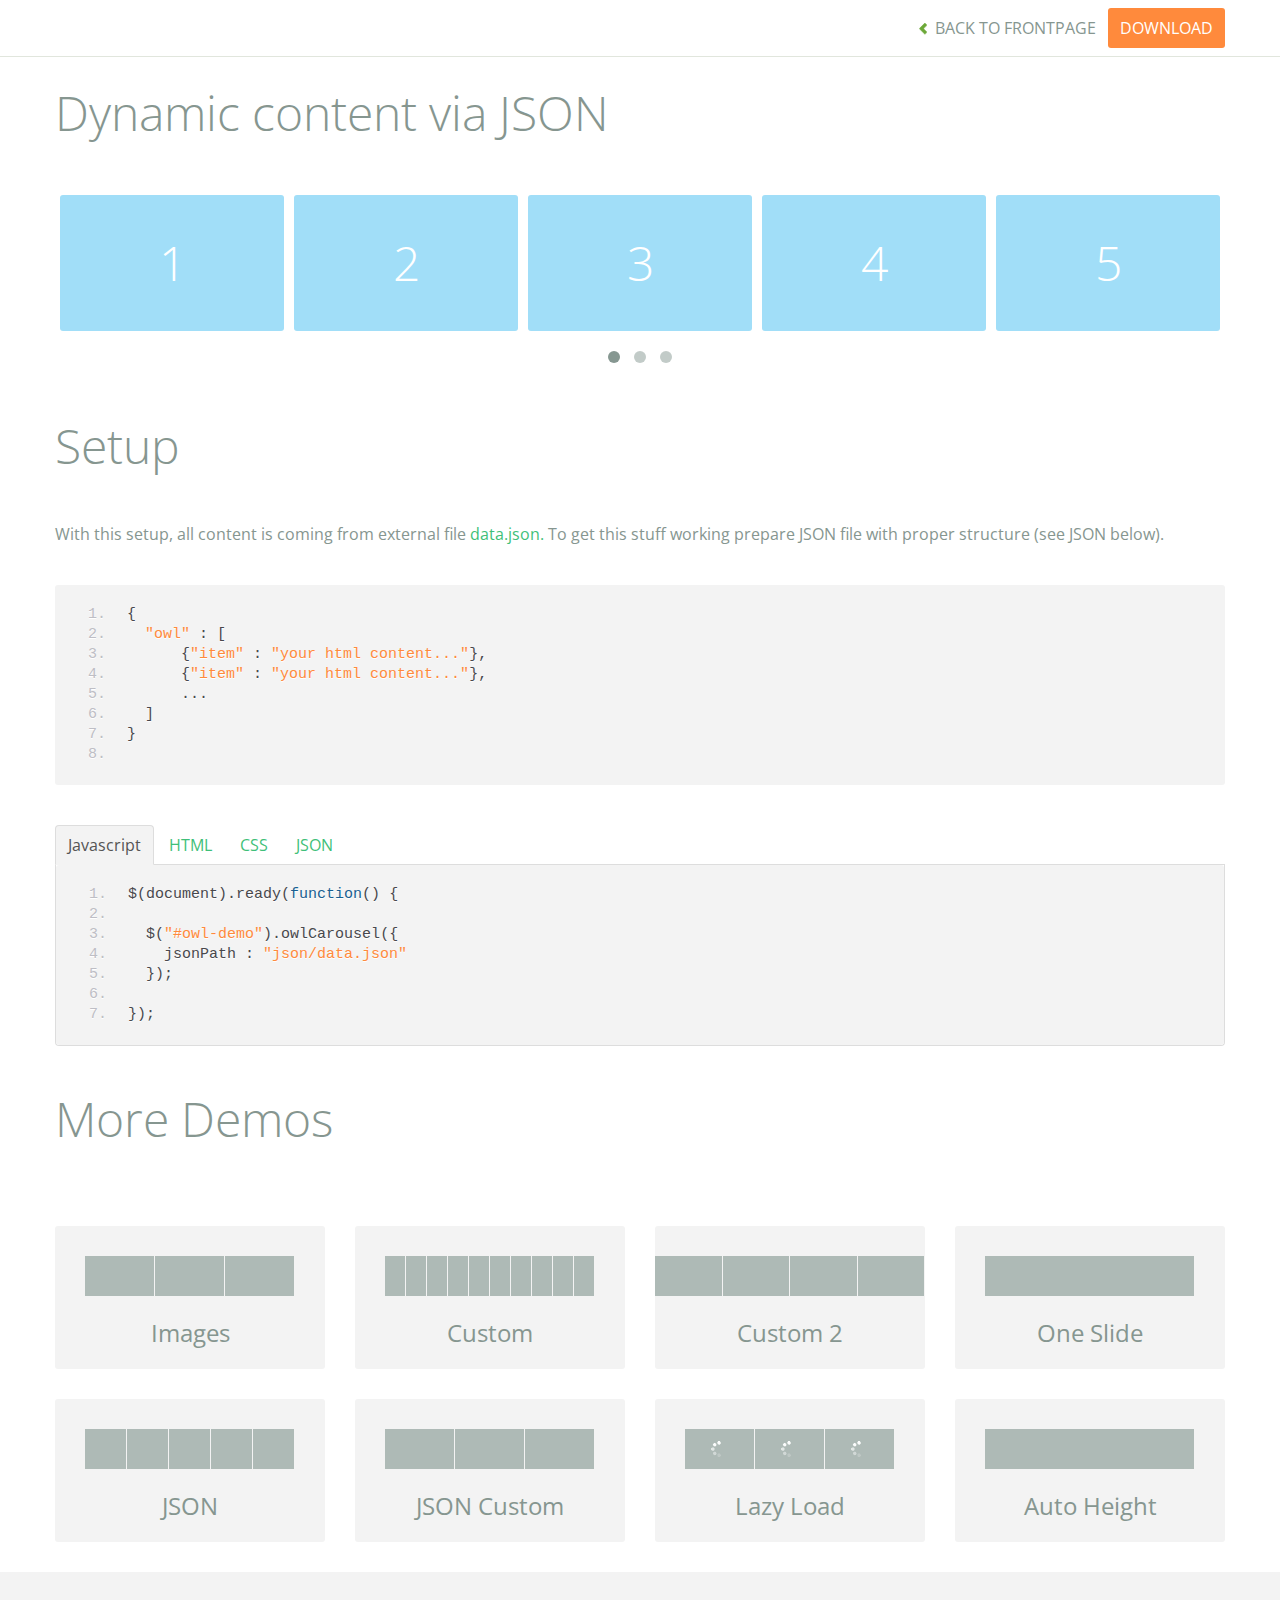
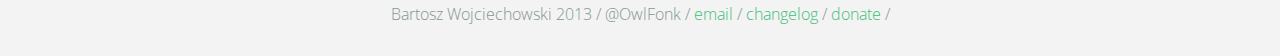
<file: assets/carousel/demos/json.html>
<!DOCTYPE html>
<html lang="en">
  <head>
    <meta charset="utf-8">
    <title>Owl Carousel - Dynamic content via JSON</title>
    <meta name="viewport" content="width=device-width, initial-scale=1.0">
    <meta name="description" content="jQuery Responsive Carousel - Owl Carusel">
    <meta name="author" content="Bartosz Wojciechowski">

    <link href='http://fonts.googleapis.com/css?family=Open+Sans:400italic,400,300,600,700' rel='stylesheet' type='text/css'>
    <link href="../assets/css/bootstrapTheme.css" rel="stylesheet">
    <link href="../assets/css/custom.css" rel="stylesheet">

    <!-- Owl Carousel Assets -->
    <link href="../owl-carousel/owl.carousel.css" rel="stylesheet">
    <link href="../owl-carousel/owl.theme.css" rel="stylesheet">

    <link href="../assets/js/google-code-prettify/prettify.css" rel="stylesheet">

    <!-- Le fav and touch icons -->
    <link rel="apple-touch-icon-precomposed" sizes="144x144" href="../assets/ico/apple-touch-icon-144-precomposed.png">
    <link rel="apple-touch-icon-precomposed" sizes="114x114" href="../assets/ico/apple-touch-icon-114-precomposed.png">
      <link rel="apple-touch-icon-precomposed" sizes="72x72" href="../assets/ico/apple-touch-icon-72-precomposed.png">
                    <link rel="apple-touch-icon-precomposed" href="../assets/ico/apple-touch-icon-57-precomposed.png">
                                   <link rel="shortcut icon" href="../assets/ico/favicon.png">
  </head>
  <body>

      <div id="top-nav" class="navbar navbar-fixed-top">
        <div class="navbar-inner">
          <div class="container">
            <button type="button" class="btn btn-navbar" data-toggle="collapse" data-target=".nav-collapse">
            <span class="icon-bar"></span>
            <span class="icon-bar"></span>
            <span class="icon-bar"></span>
          </button>
            <div class="nav-collapse collapse">
            <ul class="nav pull-right">
              <li><a href="../index.html"><i class="icon-chevron-left"></i> Back to Frontpage</a></li>
              <li><a href="../owl.carousel.zip" class="download download-on" data-spy="affix" data-offset-top="450">Download</a></li>
            </ul>
            <ul class="nav pull-left">
              
            </ul>
            </div>
          </div>
        </div>
      </div>
   
    <div id="title">
      <div class="container">
        <div class="row">
          <div class="span12">
            <h1>Dynamic content via JSON</h1>
          </div>
        </div>
      </div>
    </div>

      <div id="demo">
        <div class="container">
          <div class="row">
            <div class="span12">

              <div id="owl-demo" class="owl-carousel">
              </div>
            </div>
          </div>
        </div>

    </div>

    <div id="example-info">
      <div class="container">
        <div class="row">
          <div class="span12">
            <h1>Setup</h1>
            <p>With this setup, all content is coming from external file <a href="json/data.json">data.json.</a> To get this stuff working prepare JSON file with proper structure (see JSON below).</p>
            <pre class="pre-show prettyprint linenums">
{
  "owl" : [
      {"item" : "your html content..."},
      {"item" : "your html content..."},
      ...
  ]
}
            </pre>
            <ul class="nav nav-tabs" id="myTab">
              <li class="active"><a href="#javascript">Javascript</a></li>
              <li><a href="#HTML">HTML</a></li>
              <li><a href="#CSS">CSS</a></li>
              <li><a href="#JSON">JSON</a></li>
            </ul>
             
            <div class="tab-content">

              <div class="tab-pane active" id="javascript">
<pre class="pre-show prettyprint linenums">
$(document).ready(function() {

  $("#owl-demo").owlCarousel({
    jsonPath : "json/data.json" 
  });

});
</pre>  

              </div>

              <div class="tab-pane" id="HTML">
<pre class="pre-show prettyprint linenums">
&lt;div id="owl-demo" class="owl-carousel owl-theme"&gt;
&lt;/div&gt;
</pre>
              </div>

              <div class="tab-pane" id="CSS">
<pre class="pre-show prettyprint linenums">
#owl-demo .item{
  background: #a1def8;
  padding: 30px 0px;
  display: block;
  margin: 5px;
  color: #FFF;
  -webkit-border-radius: 3px;
  -moz-border-radius: 3px;
  border-radius: 3px;
  text-align: center;
}

</pre>
              </div>
              <div class="tab-pane" id="JSON">
<pre class="pre-show prettyprint linenums">
{
  "owl" : [
      {"item" : "&lt;span class='item'&gt;&lt;h1&gt;1&lt;/h1&gt;&lt;/span&gt;"},
      {"item" : "&lt;span class='item'&gt;&lt;h1&gt;2&lt;/h1&gt;&lt;/span&gt;"},
      {"item" : "&lt;span class='item'&gt;&lt;h1&gt;3&lt;/h1&gt;&lt;/span&gt;"},
      {"item" : "&lt;span class='item'&gt;&lt;h1&gt;4&lt;/h1&gt;&lt;/span&gt;"},
      {"item" : "&lt;span class='item'&gt;&lt;h1&gt;5&lt;/h1&gt;&lt;/span&gt;"},
      {"item" : "&lt;span class='item'&gt;&lt;h1&gt;6&lt;/h1&gt;&lt;/span&gt;"},
      {"item" : "&lt;span class='item'&gt;&lt;h1&gt;7&lt;/h1&gt;&lt;/span&gt;"},
      {"item" : "&lt;span class='item'&gt;&lt;h1&gt;8&lt;/h1&gt;&lt;/span&gt;"},
      {"item" : "&lt;span class='item'&gt;&lt;h1&gt;9&lt;/h1&gt;&lt;/span&gt;"},
      {"item" : "&lt;span class='item'&gt;&lt;h1&gt;10&lt;/h1&gt;&lt;/span&gt;"},
      {"item" : "&lt;span class='item'&gt;&lt;h1&gt;11&lt;/h1&gt;&lt;/span&gt;"},
      {"item" : "&lt;span class='item'&gt;&lt;h1&gt;12&lt;/h1&gt;&lt;/span&gt;"},
      {"item" : "&lt;span class='item'&gt;&lt;h1&gt;13&lt;/h1&gt;&lt;/span&gt;"},
      {"item" : "&lt;span class='item'&gt;&lt;h1&gt;14&lt;/h1&gt;&lt;/span&gt;"}
  ]
}
</pre>
</div>
            </div><!--End Tab Content-->

          </div>
        </div>
      </div>
    </div>

    <div id="more">
      <div class="container">

        <div class="row">
          <div class="span12">
            <h1>More Demos</h1>
          </div>
        </div>

        <div class="row demos-row">
          <div class="span3">
            <a href="images.html" class="demo-box">
              <div class="demo-wrapper demo-images clearfix">
                <div class="demo-slide"><div class="bg"></div></div>
                <div class="demo-slide"><div class="bg"></div></div>
                <div class="demo-slide"><div class="bg"></div></div>
              </div>
              <h3>Images</h3>
            </a>
          </div>

          <div class="span3">
            <a href="custom.html" class="demo-box">
              <div class="demo-wrapper demo-custom clearfix">
                <div class="demo-slide"><div class="bg"></div></div>
                <div class="demo-slide"><div class="bg"></div></div>
                <div class="demo-slide"><div class="bg"></div></div>
                <div class="demo-slide"><div class="bg"></div></div>
                <div class="demo-slide"><div class="bg"></div></div>
                <div class="demo-slide"><div class="bg"></div></div>
                <div class="demo-slide"><div class="bg"></div></div>
                <div class="demo-slide"><div class="bg"></div></div>
                <div class="demo-slide"><div class="bg"></div></div>
                <div class="demo-slide"><div class="bg"></div></div>
              </div>
              <h3>Custom</h3>
            </a>
          </div>

          <div class="span3">
            <a href="itemsCustom.html" class="demo-box">
              <div class="demo-wrapper demo-full clearfix">
                <div class="demo-slide"><div class="bg"></div></div>
                <div class="demo-slide"><div class="bg"></div></div>
                <div class="demo-slide"><div class="bg"></div></div>
                <div class="demo-slide"><div class="bg"></div></div>
              </div>
              <h3>Custom 2</h3>
            </a>
          </div>

          <div class="span3">
            <a href="one.html" class="demo-box">
              <div class="demo-wrapper demo-one clearfix">
                <div class="demo-slide"><div class="bg"></div></div>
              </div>
              <h3>One Slide</h3>
            </a>
          </div>

        </div>
        <div class="row demos-row">
          <div class="span3">
            <a href="json.html" class="demo-box">
              <div class="demo-wrapper demo-Json clearfix">
                <div class="demo-slide"><div class="bg"></div></div>
                <div class="demo-slide"><div class="bg"></div></div>
                <div class="demo-slide"><div class="bg"></div></div>
                <div class="demo-slide"><div class="bg"></div></div>
                <div class="demo-slide"><div class="bg"></div></div>
              </div>
              <h3>JSON</h3>
            </a>
          </div>

          <div class="span3">
            <a href="customJson.html" class="demo-box">
              <div class="demo-wrapper demo-Json-custom clearfix">
                <div class="demo-slide"><div class="bg"></div></div>
                <div class="demo-slide"><div class="bg"></div></div>
                <div class="demo-slide"><div class="bg"></div></div>
              </div>
              <h3>JSON Custom</h3>
            </a>
          </div>

          <div class="span3">
            <a href="lazyLoad.html" class="demo-box">
              <div class="demo-wrapper demo-lazy clearfix">
                <div class="demo-slide"><div class="bg"></div></div>
                <div class="demo-slide"><div class="bg"></div></div>
                <div class="demo-slide"><div class="bg"></div></div>
              </div>
              <h3>Lazy Load</h3>
            </a>
          </div>

          <div class="span3">
            <a href="autoHeight.html" class="demo-box">
              <div class="demo-wrapper demo-height clearfix">
                <div class="demo-slide"><div class="bg"></div></div>
              </div>
              <h3>Auto Height</h3>
            </a>
          </div>

        </div>
      </div>
    </div>


 
    <div id="footer">
      <div class="container">
        <div class="row">
          <div class="span12">
            <h5>Bartosz Wojciechowski 2013 / @OwlFonk / 
            <a href="mailto:owl@owlgraphic.com?subject=Hey Owl!">email</a> / 
            <a href="../changelog.html">changelog</a> /
            <a href="https://www.paypal.com/cgi-bin/webscr?cmd=_s-xclick&hosted_button_id=EFSGXZS7V2U9N">donate</a> / 
            <a href="https://twitter.com/share" class="twitter-share-button" data-url="http://owlgraphic.com/owlcarousel/" data-text="Awesome jQuery Owl Carousel Responsive Plugin" data-via="OwlFonk" data-count="none" data-hashtags="owlcarousel"></a>
            <script>
            var owldomain = window.location.hostname.indexOf("owlgraphic");
            if(owldomain !== -1){
              !function(d,s,id){var js,fjs=d.getElementsByTagName(s)[0],p=/^http:/.test(d.location)?'http':'https';if(!d.getElementById(id)){js=d.createElement(s);js.id=id;js.src=p+'://platform.twitter.com/widgets.js';fjs.parentNode.insertBefore(js,fjs);}}(document, 'script', 'twitter-wjs');
            }
            </script>
            </h5>
          </div>
        </div>
      </div>
    </div>


    <script src="../assets/js/jquery-1.9.1.min.js"></script> 
    <script src="../owl-carousel/owl.carousel.js"></script>


    <!-- Demo -->

    <style>
    #owl-demo .item{
        background: #a1def8;
        padding: 30px 0px;
        display: block;
        margin: 5px;
        color: #FFF;
        -webkit-border-radius: 3px;
        -moz-border-radius: 3px;
        border-radius: 3px;
        text-align: center;
    }
    </style>


    <script>
    $(document).ready(function() {

      $("#owl-demo").owlCarousel({
        jsonPath : "json/data.json"
      });

    });
    </script>


    <script src="../assets/js/bootstrap-collapse.js"></script>
    <script src="../assets/js/bootstrap-transition.js"></script>
    <script src="../assets/js/bootstrap-tab.js"></script>

    <script src="../assets/js/google-code-prettify/prettify.js"></script>
	  <script src="../assets/js/application.js"></script>

  </body>
</html>
</file>
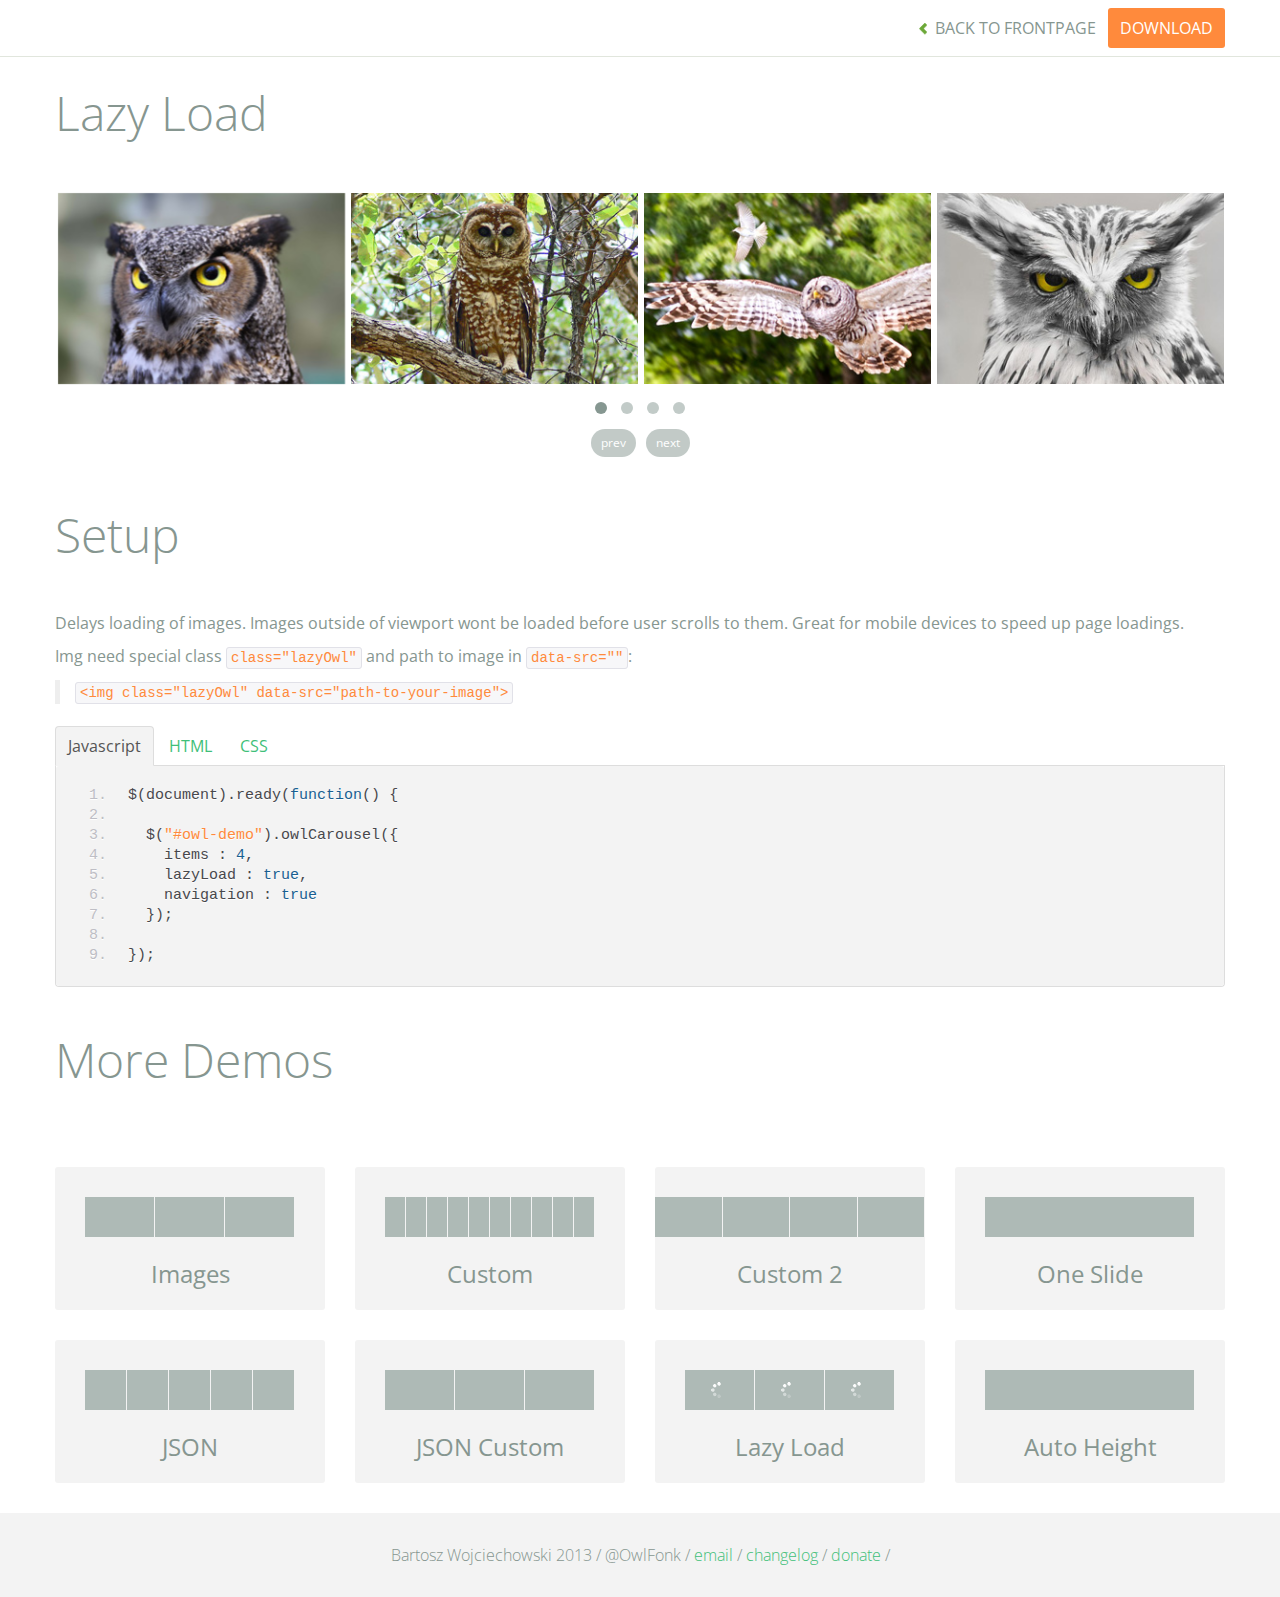
<file: assets/carousel/demos/lazyLoad.html>
<!DOCTYPE html>
<html lang="en">
  <head>
    <meta charset="utf-8">
    <title>Owl Carousel - Lazy Load</title>
    <meta name="viewport" content="width=device-width, initial-scale=1.0">
    <meta name="description" content="jQuery Responsive Carousel - Owl Carusel">
    <meta name="author" content="Bartosz Wojciechowski">
    
    <link href='http://fonts.googleapis.com/css?family=Open+Sans:400italic,400,300,600,700' rel='stylesheet' type='text/css'>
    <link href="../assets/css/bootstrapTheme.css" rel="stylesheet">
    <link href="../assets/css/custom.css" rel="stylesheet">

    <!-- Owl Carousel Assets -->
    <link href="../owl-carousel/owl.carousel.css" rel="stylesheet">
    <link href="../owl-carousel/owl.theme.css" rel="stylesheet">

    <!-- Prettify -->
    <link href="../assets/js/google-code-prettify/prettify.css" rel="stylesheet">
    

    <!-- Le fav and touch icons -->
    <link rel="apple-touch-icon-precomposed" sizes="144x144" href="../assets/ico/apple-touch-icon-144-precomposed.png">
    <link rel="apple-touch-icon-precomposed" sizes="114x114" href="../assets/ico/apple-touch-icon-114-precomposed.png">
      <link rel="apple-touch-icon-precomposed" sizes="72x72" href="../assets/ico/apple-touch-icon-72-precomposed.png">
                    <link rel="apple-touch-icon-precomposed" href="../assets/ico/apple-touch-icon-57-precomposed.png">
                                   <link rel="shortcut icon" href="../assets/ico/favicon.png">
  </head>
  <body>

      <div id="top-nav" class="navbar navbar-fixed-top">
        <div class="navbar-inner">
          <div class="container">
            <button type="button" class="btn btn-navbar" data-toggle="collapse" data-target=".nav-collapse">
            <span class="icon-bar"></span>
            <span class="icon-bar"></span>
            <span class="icon-bar"></span>
          </button>
            <div class="nav-collapse collapse">
            <ul class="nav pull-right">
              <li><a href="../index.html"><i class="icon-chevron-left"></i> Back to Frontpage</a></li>
              <li><a href="../owl.carousel.zip" class="download download-on" data-spy="affix" data-offset-top="450">Download</a></li>
            </ul>
            <ul class="nav pull-left">
              
            </ul>
            </div>
          </div>
        </div>
      </div>
   
    <div id="title">
      <div class="container">
        <div class="row">
          <div class="span12">
            <h1>Lazy Load</h1>
          </div>
        </div>
      </div>
    </div>

      <div id="demo">
        <div class="container">
          <div class="row">
            <div class="span12">

              <div id="owl-demo" class="owl-carousel">
                <div class="item"><img class="lazyOwl" data-src="assets/owl1.jpg" alt="Lazy Owl Image"></div>
                <div class="item"><img class="lazyOwl" data-src="assets/owl2.jpg" alt="Lazy Owl Image"></div>
                <div class="item"><img class="lazyOwl" data-src="assets/owl3.jpg" alt="Lazy Owl Image"></div>
                <div class="item"><img class="lazyOwl" data-src="assets/owl4.jpg" alt="Lazy Owl Image"></div>
                <div class="item"><img class="lazyOwl" data-src="assets/owl5.jpg" alt="Lazy Owl Image"></div>
                <div class="item"><img class="lazyOwl" data-src="assets/owl6.jpg" alt="Lazy Owl Image"></div>
                <div class="item"><img class="lazyOwl" data-src="assets/owl7.jpg" alt="Lazy Owl Image"></div>
                <div class="item"><img class="lazyOwl" data-src="assets/owl8.jpg" alt="Lazy Owl Image"></div>
                <div class="item"><img class="lazyOwl" data-src="assets/owl1.jpg" alt="Lazy Owl Image"></div>
                <div class="item"><img class="lazyOwl" data-src="assets/owl2.jpg" alt="Lazy Owl Image"></div>
                <div class="item"><img class="lazyOwl" data-src="assets/owl3.jpg" alt="Lazy Owl Image"></div>
                <div class="item"><img class="lazyOwl" data-src="assets/owl4.jpg" alt="Lazy Owl Image"></div>
                <div class="item"><img class="lazyOwl" data-src="assets/owl5.jpg" alt="Lazy Owl Image"></div>
                <div class="item"><img class="lazyOwl" data-src="assets/owl6.jpg" alt="Lazy Owl Image"></div>
                <div class="item"><img class="lazyOwl" data-src="assets/owl7.jpg" alt="Lazy Owl Image"></div>
                <div class="item"><img class="lazyOwl" data-src="assets/owl8.jpg" alt="Lazy Owl Image"></div>
              </div>

            </div>
          </div>
        </div>

    </div>

    <div id="example-info">
      <div class="container">
        <div class="row">
          <div class="span12">
            <h1>Setup</h1>
            <p>Delays loading of images. Images outside of viewport wont be loaded before user scrolls to them. Great for mobile devices to speed up page loadings.
            </p>
            <p>
              Img need special class <code>class="lazyOwl"</code> and path to image in <code>data-src=""</code>: 
              <blockquote><code>&lt;img class="lazyOwl" data-src="path-to-your-image"&gt;</code></blockquote>
              </p>
            <ul class="nav nav-tabs" id="myTab">
              <li class="active"><a href="#javascript">Javascript</a></li>
              <li><a href="#HTML">HTML</a></li>
              <li><a href="#CSS">CSS</a></li>
            </ul>
             
            <div class="tab-content">

              <div class="tab-pane active" id="javascript">
<pre class="pre-show prettyprint linenums">
$(document).ready(function() {

  $("#owl-demo").owlCarousel({
    items : 4,
    lazyLoad : true,
    navigation : true
  }); 

});
</pre> 
              </div>

              <div class="tab-pane" id="HTML">
<pre class="pre-show prettyprint linenums">
&lt;div id="owl-demo" class="owl-carousel"&gt;
  &lt;div class="item"&gt;&lt;img class="lazyOwl" data-src="assets/owl1.jpg" alt="Lazy Owl Image"&gt;&lt;/div&gt;
  &lt;div class="item"&gt;&lt;img class="lazyOwl" data-src="assets/owl2.jpg" alt="Lazy Owl Image"&gt;&lt;/div&gt;
  &lt;div class="item"&gt;&lt;img class="lazyOwl" data-src="assets/owl3.jpg" alt="Lazy Owl Image"&gt;&lt;/div&gt;
  &lt;div class="item"&gt;&lt;img class="lazyOwl" data-src="assets/owl4.jpg" alt="Lazy Owl Image"&gt;&lt;/div&gt;
  &lt;div class="item"&gt;&lt;img class="lazyOwl" data-src="assets/owl5.jpg" alt="Lazy Owl Image"&gt;&lt;/div&gt;
  &lt;div class="item"&gt;&lt;img class="lazyOwl" data-src="assets/owl6.jpg" alt="Lazy Owl Image"&gt;&lt;/div&gt;
  &lt;div class="item"&gt;&lt;img class="lazyOwl" data-src="assets/owl7.jpg" alt="Lazy Owl Image"&gt;&lt;/div&gt;
  &lt;div class="item"&gt;&lt;img class="lazyOwl" data-src="assets/owl8.jpg" alt="Lazy Owl Image"&gt;&lt;/div&gt;
  &lt;div class="item"&gt;&lt;img class="lazyOwl" data-src="assets/owl1.jpg" alt="Lazy Owl Image"&gt;&lt;/div&gt;
  &lt;div class="item"&gt;&lt;img class="lazyOwl" data-src="assets/owl2.jpg" alt="Lazy Owl Image"&gt;&lt;/div&gt;
  &lt;div class="item"&gt;&lt;img class="lazyOwl" data-src="assets/owl3.jpg" alt="Lazy Owl Image"&gt;&lt;/div&gt;
  &lt;div class="item"&gt;&lt;img class="lazyOwl" data-src="assets/owl4.jpg" alt="Lazy Owl Image"&gt;&lt;/div&gt;
  &lt;div class="item"&gt;&lt;img class="lazyOwl" data-src="assets/owl5.jpg" alt="Lazy Owl Image"&gt;&lt;/div&gt;
  &lt;div class="item"&gt;&lt;img class="lazyOwl" data-src="assets/owl6.jpg" alt="Lazy Owl Image"&gt;&lt;/div&gt;
  &lt;div class="item"&gt;&lt;img class="lazyOwl" data-src="assets/owl7.jpg" alt="Lazy Owl Image"&gt;&lt;/div&gt;
  &lt;div class="item"&gt;&lt;img class="lazyOwl" data-src="assets/owl8.jpg" alt="Lazy Owl Image"&gt;&lt;/div&gt;
&lt;/div&gt;
</pre>
              </div>

              <div class="tab-pane" id="CSS">
<pre class="pre-show prettyprint linenums">
#owl-demo .item{
  margin: 3px;
}
#owl-demo .item img{
  display: block;
  width: 100%;
  height: auto;
}
</pre>
</div>
            </div><!--End Tab Content-->

          </div>
        </div>
      </div>
    </div>

    <div id="more">
      <div class="container">

        <div class="row">
          <div class="span12">
            <h1>More Demos</h1>
          </div>
        </div>

        <div class="row demos-row">
          <div class="span3">
            <a href="images.html" class="demo-box">
              <div class="demo-wrapper demo-images clearfix">
                <div class="demo-slide"><div class="bg"></div></div>
                <div class="demo-slide"><div class="bg"></div></div>
                <div class="demo-slide"><div class="bg"></div></div>
              </div>
              <h3>Images</h3>
            </a>
          </div>

          <div class="span3">
            <a href="custom.html" class="demo-box">
              <div class="demo-wrapper demo-custom clearfix">
                <div class="demo-slide"><div class="bg"></div></div>
                <div class="demo-slide"><div class="bg"></div></div>
                <div class="demo-slide"><div class="bg"></div></div>
                <div class="demo-slide"><div class="bg"></div></div>
                <div class="demo-slide"><div class="bg"></div></div>
                <div class="demo-slide"><div class="bg"></div></div>
                <div class="demo-slide"><div class="bg"></div></div>
                <div class="demo-slide"><div class="bg"></div></div>
                <div class="demo-slide"><div class="bg"></div></div>
                <div class="demo-slide"><div class="bg"></div></div>
              </div>
              <h3>Custom</h3>
            </a>
          </div>

          <div class="span3">
            <a href="itemsCustom.html" class="demo-box">
              <div class="demo-wrapper demo-full clearfix">
                <div class="demo-slide"><div class="bg"></div></div>
                <div class="demo-slide"><div class="bg"></div></div>
                <div class="demo-slide"><div class="bg"></div></div>
                <div class="demo-slide"><div class="bg"></div></div>
              </div>
              <h3>Custom 2</h3>
            </a>
          </div>

          <div class="span3">
            <a href="one.html" class="demo-box">
              <div class="demo-wrapper demo-one clearfix">
                <div class="demo-slide"><div class="bg"></div></div>
              </div>
              <h3>One Slide</h3>
            </a>
          </div>

        </div>
        <div class="row demos-row">
          <div class="span3">
            <a href="json.html" class="demo-box">
              <div class="demo-wrapper demo-Json clearfix">
                <div class="demo-slide"><div class="bg"></div></div>
                <div class="demo-slide"><div class="bg"></div></div>
                <div class="demo-slide"><div class="bg"></div></div>
                <div class="demo-slide"><div class="bg"></div></div>
                <div class="demo-slide"><div class="bg"></div></div>
              </div>
              <h3>JSON</h3>
            </a>
          </div>

          <div class="span3">
            <a href="customJson.html" class="demo-box">
              <div class="demo-wrapper demo-Json-custom clearfix">
                <div class="demo-slide"><div class="bg"></div></div>
                <div class="demo-slide"><div class="bg"></div></div>
                <div class="demo-slide"><div class="bg"></div></div>
              </div>
              <h3>JSON Custom</h3>
            </a>
          </div>

          <div class="span3">
            <a href="lazyLoad.html" class="demo-box">
              <div class="demo-wrapper demo-lazy clearfix">
                <div class="demo-slide"><div class="bg"></div></div>
                <div class="demo-slide"><div class="bg"></div></div>
                <div class="demo-slide"><div class="bg"></div></div>
              </div>
              <h3>Lazy Load</h3>
            </a>
          </div>

          <div class="span3">
            <a href="autoHeight.html" class="demo-box">
              <div class="demo-wrapper demo-height clearfix">
                <div class="demo-slide"><div class="bg"></div></div>
              </div>
              <h3>Auto Height</h3>
            </a>
          </div>

        </div>
      </div>
    </div>    

    <div id="footer">
      <div class="container">
        <div class="row">
          <div class="span12">
            <h5>Bartosz Wojciechowski 2013 / @OwlFonk / 
            <a href="mailto:owl@owlgraphic.com?subject=Hey Owl!">email</a> / 
            <a href="../changelog.html">changelog</a> /
            <a href="https://www.paypal.com/cgi-bin/webscr?cmd=_s-xclick&hosted_button_id=EFSGXZS7V2U9N">donate</a> / 
            <a href="https://twitter.com/share" class="twitter-share-button" data-url="http://owlgraphic.com/owlcarousel/" data-text="Awesome jQuery Owl Carousel Responsive Plugin" data-via="OwlFonk" data-count="none" data-hashtags="owlcarousel"></a>
            <script>
            var owldomain = window.location.hostname.indexOf("owlgraphic");
            if(owldomain !== -1){
              !function(d,s,id){var js,fjs=d.getElementsByTagName(s)[0],p=/^http:/.test(d.location)?'http':'https';if(!d.getElementById(id)){js=d.createElement(s);js.id=id;js.src=p+'://platform.twitter.com/widgets.js';fjs.parentNode.insertBefore(js,fjs);}}(document, 'script', 'twitter-wjs');
            }
            </script>
            </h5>
          </div>
        </div>
      </div>
    </div>


    <script src="../assets/js/jquery-1.9.1.min.js"></script> 
    <script src="../owl-carousel/owl.carousel.js"></script>


    <!-- Demo -->

    <style>
    #owl-demo .item{
        margin: 3px;
    }
    #owl-demo .item img{
        display: block;
        width: 100%;
        height: auto;
    }
    </style>


    <script>
    $(document).ready(function() {

      $("#owl-demo").owlCarousel({
        items : 4,
        lazyLoad : true,
        navigation : true
      });

    });
    </script>


    <script src="../assets/js/bootstrap-collapse.js"></script>
    <script src="../assets/js/bootstrap-transition.js"></script>
    <script src="../assets/js/bootstrap-tab.js"></script>

    <script src="../assets/js/google-code-prettify/prettify.js"></script>
	  <script src="../assets/js/application.js"></script>

  </body>
</html>
</file>
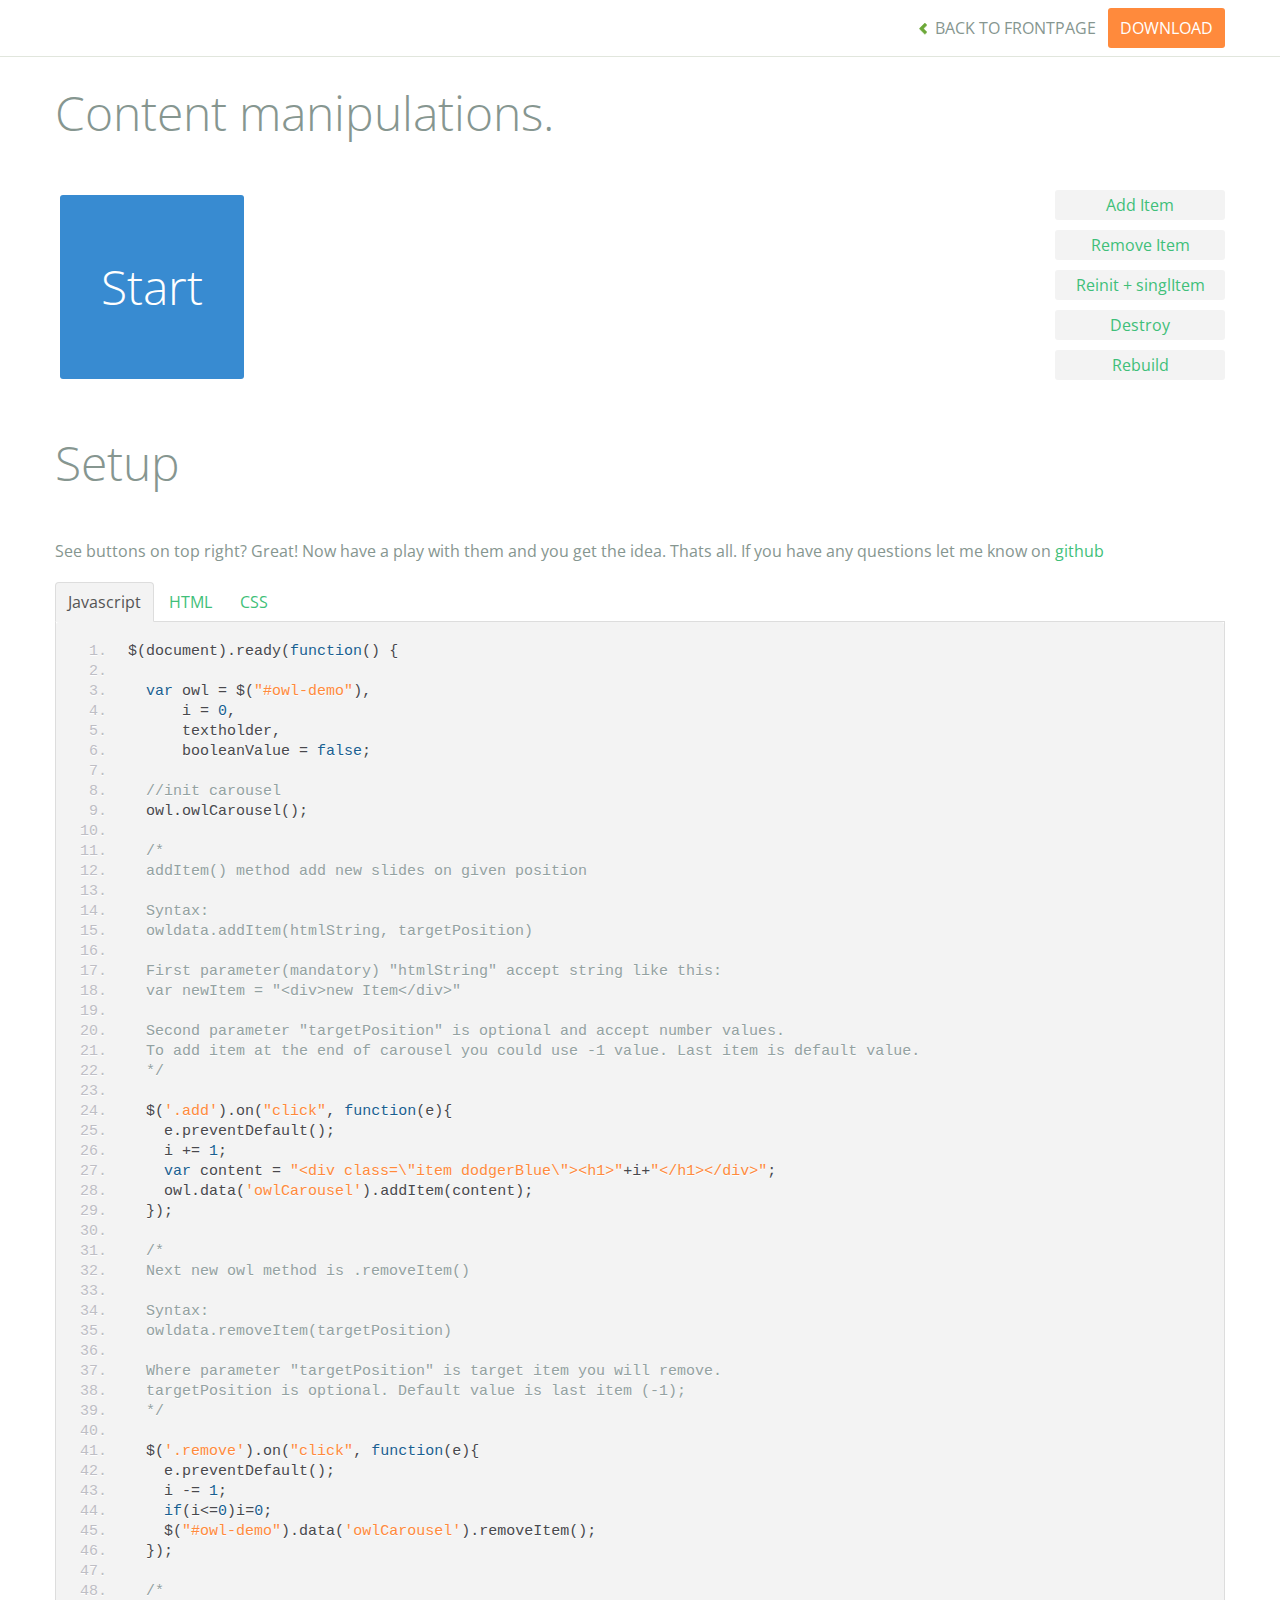
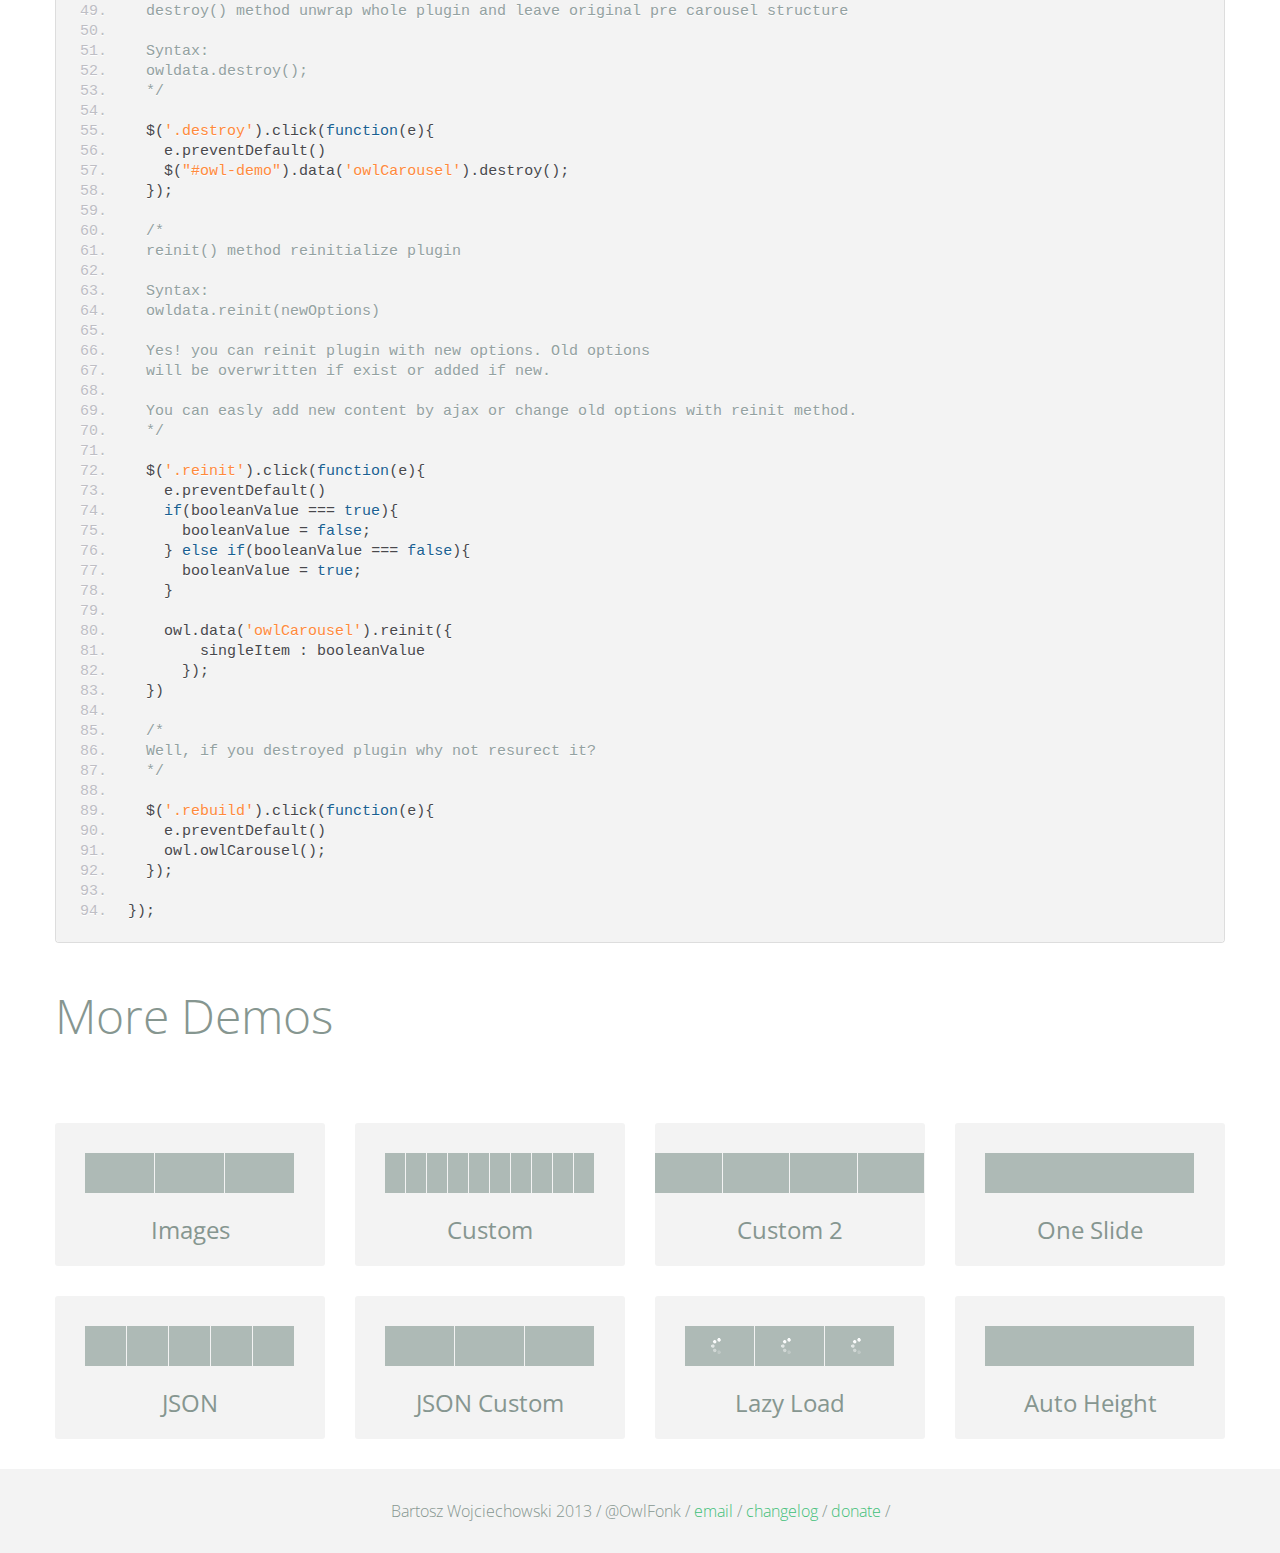
<file: assets/carousel/demos/manipulations.html>
<!DOCTYPE html>
<html lang="en">
  <head>
    <meta charset="utf-8">
    <title>Owl Carousel - Content Manipulations</title>
    <meta name="viewport" content="width=device-width, initial-scale=1.0">
    <meta name="description" content="jQuery Responsive Carousel - Owl Carusel">
    <meta name="author" content="Bartosz Wojciechowski">
    
    <link href='http://fonts.googleapis.com/css?family=Open+Sans:400italic,400,300,600,700' rel='stylesheet' type='text/css'>
    <link href="../assets/css/bootstrapTheme.css" rel="stylesheet">
    <link href="../assets/css/custom.css" rel="stylesheet">

    <!-- Owl Carousel Assets -->
    <link href="../owl-carousel/owl.carousel.css" rel="stylesheet">
    <link href="../owl-carousel/owl.theme.css" rel="stylesheet">

    <!-- Prettify -->
    <link href="../assets/js/google-code-prettify/prettify.css" rel="stylesheet">
    

    <!-- Le fav and touch icons -->
    <link rel="apple-touch-icon-precomposed" sizes="144x144" href="../assets/ico/apple-touch-icon-144-precomposed.png">
    <link rel="apple-touch-icon-precomposed" sizes="114x114" href="../assets/ico/apple-touch-icon-114-precomposed.png">
      <link rel="apple-touch-icon-precomposed" sizes="72x72" href="../assets/ico/apple-touch-icon-72-precomposed.png">
                    <link rel="apple-touch-icon-precomposed" href="../assets/ico/apple-touch-icon-57-precomposed.png">
                                   <link rel="shortcut icon" href="../assets/ico/favicon.png">
  </head>
  <body>

      <div id="top-nav" class="navbar navbar-fixed-top">
        <div class="navbar-inner">
          <div class="container">
            <button type="button" class="btn btn-navbar" data-toggle="collapse" data-target=".nav-collapse">
            <span class="icon-bar"></span>
            <span class="icon-bar"></span>
            <span class="icon-bar"></span>
          </button>
            <div class="nav-collapse collapse">
            <ul class="nav pull-right">
              <li><a href="../index.html"><i class="icon-chevron-left"></i> Back to Frontpage</a></li>
              <li><a href="../owl.carousel.zip" class="download download-on" data-spy="affix" data-offset-top="450">Download</a></li>
            </ul>
            <ul class="nav pull-left">
              
            </ul>
            </div>
          </div>
        </div>
      </div>
   
    <div id="title">
      <div class="container">
        <div class="row">
          <div class="span12">
            <h1>Content manipulations.</h1>
          </div>
        </div>
      </div>
    </div>

      <div id="demo">
        <div class="container">
          <div class="row">

            <div class="span10">
              <div id="owl-demo" class="owl-carousel">
                <div class="item dodgerBlue"><h1>Start</h1></div>
              </div>
            </div>

            <div class="span2">
              
              <div class="left">
                <a href="" class="btn add">Add Item</a>
              </div>

              <div class="left">
                <a href="" class="btn remove">Remove Item</a>
              </div>

              <div class="left">
              <a class="btn reinit" href="">Reinit + singlItem</a>
              </div>

              <div class="left">
              <a class="btn destroy" href="">Destroy</a>
              </div>

              <div class="left">
              <a class="btn rebuild" href="">Rebuild</a>              
              </div>

            </div>

          </div>
        </div>

    </div>

    <div id="example-info">
      <div class="container">
        <div class="row">
          <div class="span12">
            <h1>Setup</h1>
            <p>See buttons on top right? Great! Now have a play with them and you get the idea. Thats all. If you have any questions let me know on <a href="https://github.com/OwlFonk/OwlCarousel">github</a> </p>
            <ul class="nav nav-tabs" id="myTab">
              <li class="active"><a href="#javascript">Javascript</a></li>
              <li><a href="#HTML">HTML</a></li>
              <li><a href="#CSS">CSS</a></li>
            </ul>
             
            <div class="tab-content">

              <div class="tab-pane active" id="javascript">
<pre class="pre-show prettyprint linenums">
$(document).ready(function() {

  var owl = $("#owl-demo"),
      i = 0,
      textholder,
      booleanValue = false;

  //init carousel
  owl.owlCarousel();

  /*
  addItem() method add new slides on given position

  Syntax:
  owldata.addItem(htmlString, targetPosition)

  First parameter(mandatory) "htmlString" accept string like this:
  var newItem = "&lt;div&gt;new Item&lt;/div&gt;"
  
  Second parameter "targetPosition" is optional and accept number values. 
  To add item at the end of carousel you could use -1 value. Last item is default value.
  */
  
  $('.add').on("click", function(e){
    e.preventDefault();
    i += 1;
    var content = "&lt;div class=\"item dodgerBlue\"&gt;&lt;h1&gt;"+i+"&lt;/h1&gt;&lt;/div&gt;";
    owl.data('owlCarousel').addItem(content);
  });

  /*
  Next new owl method is .removeItem()

  Syntax:
  owldata.removeItem(targetPosition)

  Where parameter "targetPosition" is target item you will remove. 
  targetPosition is optional. Default value is last item (-1);
  */

  $('.remove').on("click", function(e){
    e.preventDefault();
    i -= 1;
    if(i&lt;=0)i=0;
    $("#owl-demo").data('owlCarousel').removeItem();
  });

  /*
  destroy() method unwrap whole plugin and leave original pre carousel structure
  
  Syntax:
  owldata.destroy();
  */

  $('.destroy').click(function(e){
    e.preventDefault()
    $("#owl-demo").data('owlCarousel').destroy();
  });

  /*
  reinit() method reinitialize plugin 

  Syntax:
  owldata.reinit(newOptions)

  Yes! you can reinit plugin with new options. Old options
  will be overwritten if exist or added if new.

  You can easly add new content by ajax or change old options with reinit method.
  */

  $('.reinit').click(function(e){
    e.preventDefault()
    if(booleanValue === true){
      booleanValue = false;
    } else if(booleanValue === false){
      booleanValue = true;
    }

    owl.data('owlCarousel').reinit({
        singleItem : booleanValue
      });
  })

  /*
  Well, if you destroyed plugin why not resurect it?
  */

  $('.rebuild').click(function(e){
    e.preventDefault()
    owl.owlCarousel();
  });

});
</pre>  

              </div>

              <div class="tab-pane" id="HTML">
<pre class="pre-show prettyprint linenums">
&lt;div id="owl-demo" class="owl-carousel"&gt;
  &lt;div class="item dodgerBlue"&gt;&lt;h1&gt;Start&lt;/h1&gt;&lt;/div&gt;
&lt;/div&gt;
</pre>
              </div>

              <div class="tab-pane" id="CSS">
<pre class="pre-show prettyprint linenums">
#owl-demo .item{
  display: block;
  padding: 54px 0px;
  margin: 5px;
  color: #FFF;
  -webkit-border-radius: 3px;
  -moz-border-radius: 3px;
  border-radius: 3px;
  text-align: center;
}
.left{
  text-align: left;
  margin-bottom: 10px;
}
.left .btn {
  display: block;
}
</pre>
              </div>
            </div><!--End Tab Content-->

          </div>
        </div>
      </div>
    </div>

    <div id="more">
      <div class="container">

        <div class="row">
          <div class="span12">
            <h1>More Demos</h1>
          </div>
        </div>

        <div class="row demos-row">
          <div class="span3">
            <a href="images.html" class="demo-box">
              <div class="demo-wrapper demo-images clearfix">
                <div class="demo-slide"><div class="bg"></div></div>
                <div class="demo-slide"><div class="bg"></div></div>
                <div class="demo-slide"><div class="bg"></div></div>
              </div>
              <h3>Images</h3>
            </a>
          </div>

          <div class="span3">
            <a href="custom.html" class="demo-box">
              <div class="demo-wrapper demo-custom clearfix">
                <div class="demo-slide"><div class="bg"></div></div>
                <div class="demo-slide"><div class="bg"></div></div>
                <div class="demo-slide"><div class="bg"></div></div>
                <div class="demo-slide"><div class="bg"></div></div>
                <div class="demo-slide"><div class="bg"></div></div>
                <div class="demo-slide"><div class="bg"></div></div>
                <div class="demo-slide"><div class="bg"></div></div>
                <div class="demo-slide"><div class="bg"></div></div>
                <div class="demo-slide"><div class="bg"></div></div>
                <div class="demo-slide"><div class="bg"></div></div>
              </div>
              <h3>Custom</h3>
            </a>
          </div>

          <div class="span3">
            <a href="itemsCustom.html" class="demo-box">
              <div class="demo-wrapper demo-full clearfix">
                <div class="demo-slide"><div class="bg"></div></div>
                <div class="demo-slide"><div class="bg"></div></div>
                <div class="demo-slide"><div class="bg"></div></div>
                <div class="demo-slide"><div class="bg"></div></div>
              </div>
              <h3>Custom 2</h3>
            </a>
          </div>

          <div class="span3">
            <a href="one.html" class="demo-box">
              <div class="demo-wrapper demo-one clearfix">
                <div class="demo-slide"><div class="bg"></div></div>
              </div>
              <h3>One Slide</h3>
            </a>
          </div>

        </div>
        <div class="row demos-row">
          <div class="span3">
            <a href="json.html" class="demo-box">
              <div class="demo-wrapper demo-Json clearfix">
                <div class="demo-slide"><div class="bg"></div></div>
                <div class="demo-slide"><div class="bg"></div></div>
                <div class="demo-slide"><div class="bg"></div></div>
                <div class="demo-slide"><div class="bg"></div></div>
                <div class="demo-slide"><div class="bg"></div></div>
              </div>
              <h3>JSON</h3>
            </a>
          </div>

          <div class="span3">
            <a href="customJson.html" class="demo-box">
              <div class="demo-wrapper demo-Json-custom clearfix">
                <div class="demo-slide"><div class="bg"></div></div>
                <div class="demo-slide"><div class="bg"></div></div>
                <div class="demo-slide"><div class="bg"></div></div>
              </div>
              <h3>JSON Custom</h3>
            </a>
          </div>

          <div class="span3">
            <a href="lazyLoad.html" class="demo-box">
              <div class="demo-wrapper demo-lazy clearfix">
                <div class="demo-slide"><div class="bg"></div></div>
                <div class="demo-slide"><div class="bg"></div></div>
                <div class="demo-slide"><div class="bg"></div></div>
              </div>
              <h3>Lazy Load</h3>
            </a>
          </div>

          <div class="span3">
            <a href="autoHeight.html" class="demo-box">
              <div class="demo-wrapper demo-height clearfix">
                <div class="demo-slide"><div class="bg"></div></div>
              </div>
              <h3>Auto Height</h3>
            </a>
          </div>

        </div>
      </div>
    </div>
 
    <div id="footer">
      <div class="container">
        <div class="row">
          <div class="span12">
            <h5>Bartosz Wojciechowski 2013 / @OwlFonk / 
            <a href="mailto:owl@owlgraphic.com?subject=Hey Owl!">email</a> / 
            <a href="../changelog.html">changelog</a> /
            <a href="https://www.paypal.com/cgi-bin/webscr?cmd=_s-xclick&hosted_button_id=EFSGXZS7V2U9N">donate</a> / 
            <a href="https://twitter.com/share" class="twitter-share-button" data-url="http://owlgraphic.com/owlcarousel/" data-text="Awesome jQuery Owl Carousel Responsive Plugin" data-via="OwlFonk" data-count="none" data-hashtags="owlcarousel"></a>
            <script>
            var owldomain = window.location.hostname.indexOf("owlgraphic");
            if(owldomain !== -1){
              !function(d,s,id){var js,fjs=d.getElementsByTagName(s)[0],p=/^http:/.test(d.location)?'http':'https';if(!d.getElementById(id)){js=d.createElement(s);js.id=id;js.src=p+'://platform.twitter.com/widgets.js';fjs.parentNode.insertBefore(js,fjs);}}(document, 'script', 'twitter-wjs');
            }
            </script>
            </h5>
          </div>
        </div>
      </div>
    </div>

    <script src="../assets/js/jquery-1.9.1.min.js"></script> 
    <script src="../owl-carousel/owl.carousel.js"></script>


    <!-- Demo -->

    <style>
      #owl-demo .item{
        display: block;
        padding: 54px 0px;
        margin: 5px;
        color: #FFF;
        -webkit-border-radius: 3px;
        -moz-border-radius: 3px;
        border-radius: 3px;
        text-align: center;
      }
      .left{
        text-align: left;
        margin-bottom: 10px;
      }
      .left .btn {
        display: block;
      }
    </style>


    <script>
    $(document).ready(function() {

      var owl = $("#owl-demo"),
          i = 0,
          textholder,
          booleanValue = false;

      //init carousel
      owl.owlCarousel();

      /*
      addItem() method add new slides on given position

      Syntax:
      owldata.addItem(htmlString, targetPosition)

      First parameter(mandatory) "htmlString" accept string like this:
      var newItem = "<div>new Item</div>"
      
      Second parameter "targetPosition" is optional and accept number values. 
      To add item at the end of carousel you could use -1 value. Last item is default value.
      */
      
      $('.add').on("click", function(e){
        e.preventDefault();
        i += 1;
        var content = "<div class=\"item dodgerBlue\"><h1>"+i+"</h1></div>";
        owl.data('owlCarousel').addItem(content);
      });

      /*
      Next new owl method is .removeItem()

      Syntax:
      owldata.removeItem(targetPosition)

      Where parameter "targetPosition" is target item you will remove. 
      targetPosition is optional. Default value is last item (-1);
      */

      $('.remove').on("click", function(e){
        e.preventDefault();
        i -= 1;
        if(i<=0)i=0;
        $("#owl-demo").data('owlCarousel').removeItem();
      });

      /*
      destroy() method unwrap whole plugin and leave original pre carousel structure
      
      Syntax:
      owldata.destroy();
      */

      $('.destroy').click(function(e){
        e.preventDefault()
        $("#owl-demo").data('owlCarousel').destroy();
      });

      /*
      reinit() method reinitialize plugin 

      Syntax:
      owldata.reinit(newOptions)

      Yes! you can reinit plugin with new options. Old options
      will be overwritten if exist or added if new.

      You can easly add new content by ajax or change old options with reinit method.
      */

      $('.reinit').click(function(e){
        e.preventDefault()
        if(booleanValue === true){
          booleanValue = false;
        } else if(booleanValue === false){
          booleanValue = true;
        }

        owl.data('owlCarousel').reinit({
            singleItem : booleanValue
          });
      })

      /*
      Well, if you destroyed plugin why not resurect it?
      */

      $('.rebuild').click(function(e){
        e.preventDefault()
        owl.owlCarousel();
      });

    });
    </script>


    <script src="../assets/js/bootstrap-collapse.js"></script>
    <script src="../assets/js/bootstrap-transition.js"></script>
    <script src="../assets/js/bootstrap-tab.js"></script>

    <script src="../assets/js/google-code-prettify/prettify.js"></script>
    <script src="../assets/js/application.js"></script>

  </body>
</html>
</file>
<file: assets/carousel/assets/js/google-code-prettify/prettify.css>
.com { color: #93a1a1; }
.lit { color: #195f91; }
.pun, .opn, .clo { color: #93a1a1; }
.fun { color: #dc322f; }
.str, .atv { color: #ff8a3c; }
.kwd, .prettyprint .tag { color: #195f91; }
.typ, .atn, .dec, .var { color: #3fbf79; }
.pln { color: #48484c; }
.pun{ color:#48484c; }
pre.prettyprint {
  padding: 20px;
  background-color: #f3f3f3;
  border: 0px solid #e1e1e8;
}


/* Specify class=linenums on a pre to get line numbering */
ol.linenums {
  margin: 0 0 0 40px; /* IE indents via margin-left */
}
ol.linenums li {
  padding-left: 12px;
  color: #bebec5;
  line-height: 20px;
  text-shadow: 0 1px 0 #fff;
}
</file>
<file: assets/arial-mt/style.css>
/* #### Generated By: http://www.cufonfonts.com #### */

    @font-face {
    font-family: 'Arial MT Extra Bold';
    font-style: normal;
    font-weight: normal;
    src: local('Arial MT Extra Bold'), url('ARIALMTEXTRABOLD.woff') format('woff');
    }
    

    @font-face {
    font-family: 'Arial MT Light';
    font-style: normal;
    font-weight: normal;
    src: local('Arial MT Light'), url('ARIALMTLIGHT.woff') format('woff');
    }
    

    @font-face {
    font-family: 'Arial MT Medium';
    font-style: normal;
    font-weight: normal;
    src: local('Arial MT Medium'), url('ARIALMTMEDIUM.woff') format('woff');
    }
    

    @font-face {
    font-family: 'Arial MT Extra Bold Italic';
    font-style: normal;
    font-weight: normal;
    src: local('Arial MT Extra Bold Italic'), url('ARIALMTEXTRABOLDITALIC.woff') format('woff');
    }
    

    @font-face {
    font-family: 'Arial MT Light Italic';
    font-style: normal;
    font-weight: normal;
    src: local('Arial MT Light Italic'), url('ARIALMTLIGHTITALIC.woff') format('woff');
    }
    

    @font-face {
    font-family: 'Arial MT Medium Italic';
    font-style: normal;
    font-weight: normal;
    src: local('Arial MT Medium Italic'), url('ARIALMTMEDIUMITALIC.woff') format('woff');
    }
    

    @font-face {
    font-family: 'Arial MT Black Italic';
    font-style: normal;
    font-weight: normal;
    src: local('Arial MT Black Italic'), url('arialmtblackitalic.woff') format('woff');
    }
    

    @font-face {
    font-family: 'Arial MT Italic';
    font-style: normal;
    font-weight: normal;
    src: local('Arial MT Italic'), url('ARIALMTITALIC.woff') format('woff');
    }
    

    @font-face {
    font-family: 'Arial MT Bold';
    font-style: normal;
    font-weight: normal;
    src: local('Arial MT Bold'), url('ARIALBOLDMT.woff') format('woff');
    }
    

    @font-face {
    font-family: 'Arial MT Bold Italic';
    font-style: normal;
    font-weight: normal;
    src: local('Arial MT Bold Italic'), url('ARIALBOLDITALICMT.woff') format('woff');
    }
    

    @font-face {
    font-family: 'Arial MT Narrow Regular';
    font-style: normal;
    font-weight: normal;
    src: local('Arial MT Narrow Regular'), url('ARIALMTNARROW.woff') format('woff');
    }
    

    @font-face {
    font-family: 'Arial Rounded MT Regular';
    font-style: normal;
    font-weight: normal;
    src: local('Arial Rounded MT Regular'), url('ARIALROUNDEDMT.woff') format('woff');
    }
    

    @font-face {
    font-family: 'Arial Rounded MT Bold Regular';
    font-style: normal;
    font-weight: normal;
    src: local('Arial Rounded MT Bold Regular'), url('ARLRDBD.woff') format('woff');
    }
    

    @font-face {
    font-family: 'Arial MT Narrow Italic';
    font-style: normal;
    font-weight: normal;
    src: local('Arial MT Narrow Italic'), url('ARIALMTNARROWITALIC.woff') format('woff');
    }
    

    @font-face {
    font-family: 'ArialMT Regular';
    font-style: normal;
    font-weight: normal;
    src: local('ArialMT Regular'), url('arialmt.woff') format('woff');
    }
    

    @font-face {
    font-family: 'Arial MT Black Regular';
    font-style: normal;
    font-weight: normal;
    src: local('Arial MT Black Regular'), url('ARIALMTBLACK.woff') format('woff');
    }
    

    @font-face {
    font-family: 'Arial Rounded MT Light';
    font-style: normal;
    font-weight: normal;
    src: local('Arial Rounded MT Light'), url('ARIALROUNDEDMTLIGHT.woff') format('woff');
    }
    

    @font-face {
    font-family: 'Arial MT Narrow Bold';
    font-style: normal;
    font-weight: normal;
    src: local('Arial MT Narrow Bold'), url('ARIALMTNARROWBOLD.woff') format('woff');
    }
    

    @font-face {
    font-family: 'Arial MT Narrow Bold Italic';
    font-style: normal;
    font-weight: normal;
    src: local('Arial MT Narrow Bold Italic'), url('ARIALMTNARROWBOLDITALIC.woff') format('woff');
    }
    

    @font-face {
    font-family: 'Arial Rounded MT ExtraBold';
    font-style: normal;
    font-weight: normal;
    src: local('Arial Rounded MT ExtraBold'), url('ARIALROUNDEDMTEXTRABOLD.woff') format('woff');
    }
</file>
<file: assets/carousel/assets/css/custom.css>
/* Owl Carousel Bootstrap Custom CSS */

/* Header Navigation */
#top-nav{
	border-bottom: 1px solid #e1e6dd;
	background: #FFF;
	-webkit-transform: translateZ(0)

}
#top-nav.navbar{
	margin-bottom: 0px;

}
#top-nav.navbar .nav{
	margin: 8px 0px;
}
	
#top-nav.navbar .nav > li > a {
	padding: 6px 12px;
	margin: 0px;
	text-transform: uppercase;
	font-weight: 400;

	-webkit-transition: background-color 200ms ease;
	-moz-transition: background-color 200ms ease;
	-o-transition: background-color 200ms ease;
	transition: background-color 200ms ease;
}
#top-nav.navbar .nav > li > a.download{
	-webkit-border-radius: 3px;
	-moz-border-radius: 3px;
	border-radius: 3px;
}

#top-nav.navbar .nav > li > a.download-on{
	background-color: #ff8a3c;
	color: #ffffff;
}
#top-nav.navbar .nav > li > a.download-on:hover{
	color: #ffffff;
	background-color: #ff7920;
}
.btn-navbar span.icon-bar{
	margin-top: 0px;
}

/* Header  */

#header{
	background: #f1f1f1;
	padding: 100px 0 100px;
}
#header h1{
	color: #7fc242;
	margin-bottom: 10px;
	margin-top: 40px;
}
#header h3{
	margin-bottom: 30px;
	width: 400px;
}
#header .btn-success {
	padding: 15px 30px;
	margin-bottom: 5px;
}
#header .logo{
	display: block;
	margin-top:60px;
	float: right
}
img.arrow-down{
	margin: 0 auto;
	display: block;
}
h1{
	margin-top: 80px;
}

pre.pre-show{
	margin: 40px 0px;

}
.tab-content pre.pre-show{
	margin: 0px 0px 0px 0px;
}
.nav-tabs{
	margin-top: 20px;
	margin-bottom: 0px;
	
}
.tab-content{
	border-left: 1px solid #ddd;
	border-right: 1px solid #ddd;
	border-bottom: 1px solid #ddd;
	-webkit-border-radius: 0px 0px 4px 4px;
	-moz-border-radius: 0px 0px 4px 4px;
	border-radius: 0px 0px 4px 4px;
	
}
/* Content */
.table th, .table td {
padding: 8px 12px;
}

/* Footer */

#footer{
	padding: 20px 0px;
	background: #f3f3f3;
	text-align: center
}
.twitter-share-button{
	top: 4px;
	position: relative;
}

/* Demo Slides */

#owl-example .item{
	padding: 30px 0px;
	margin: 10px;
	color: #FFF;
	-webkit-border-radius: 3px;
	-moz-border-radius: 3px;
	border-radius: 3px;
	text-align: center;
}
#owl-example .item img{
	width: auto;
	margin: 0 auto;
	display: block;
}
#owl-example .item h3{
	font-size: 28px;
	font-weight: 300;
	margin: 25px 0 0;
}
#owl-example .item h4{
	margin: 5px 0 0;
	font-size: 18px;
}
.item h1{
	margin: inherit;
}

.orange{
	background: #ff8a3c;
}
.darkCyan{
	background: #42bdc2;
}
.forestGreen{
	background: #7fc242;
}
.yellow {
	background: #ffd800;
}
.dodgerBlue {
	background: #388bd1;
}
.skyBlue {
	background: #a1def8;
}
.zombieGreen {
	background: #3fbf79;
}
.violet {
	background: #db6ac5;
}
.yellowLight {
	background: #fee664;
}
.steelGray {
	background: #cad3d0;
}

/* More Demo Box */

#example-info h1,
#more h1{
	margin-top: 40px;
}
.demos-row{
	margin-top: 30px;
	margin-bottom: 30px;
}
.demo-page{
	margin-top: 0px;
	margin-bottom: 100px;
}
.demo-box{
	display: block;
	background: #f3f3f3;
	text-align: center;
	font-size: 18px;
	-webkit-border-radius: 3px;
	-moz-border-radius: 3px;
	border-radius: 3px;
}
.demo-box h3{
	padding-bottom:20px;
	margin: 0px;
	color: #869690;
}
.demo-box:hover{
	text-decoration: none;
}
.demo-wrapper{
	padding: 30px 0px 20px 0px;
	padding-left: 30px;
	padding-right: 30px;
}
.demo-slide {
	float: left;
}
.demo-slide .bg{
	background: #aebab6;
	margin-right: 1px;
	height: 100%;
}
.demo-box:hover .demo-slide .bg{
	background: #7fc242;
}
/* Images */
.demo-images .demo-slide{
	height: 40px;
	width: 33.3333333%;
}

/* Full */
.demo-full {
	padding-left: 0px;
	padding-right: 0px;
}
.demo-full .demo-slide{
	height: 40px;
	width: 25%;
}

/* Custom */
.demo-custom .demo-slide{
	height: 40px;
	width: 10%;
}
/* One */
.demo-one .demo-slide{
	height: 40px;
	width: 100%;
}

/* json */

.demo-Json .demo-slide {
	height: 40px;
	width: 20%;
}
.demo-Json-custom .demo-slide{
	height: 40px;
	width: 33.3333333%;
}
/* loading icon */

.demo-lazy .demo-slide{
	height: 40px;
	width: 33.3333333%;
}
.demo-lazy .demo-slide .bg{
background: url('../img/AjaxLoader.gif') no-repeat center center #aebab6;
}

/* Auto Height */
.demo-height .demo-slide{
	height: 40px;
	width: 100%;
}

/* Changelog  */
#changelog{
	margin-bottom: 40px;
}
#changelog .label{
	margin-bottom:10px;
}
#changelog .log{
	margin-bottom: 30px;
	padding-bottom: 30px;
	border-bottom: 1px solid #e1e6dd;
}
/* Faq */
#faq dt {
	line-height: 26px;
}
#faq dd{
	line-height: 22px;
	margin-bottom: 20px;
}



/* Responsive Stuff */


@media (max-width: 979px) {
	.navbar-fixed-top .navbar-inner, .navbar-fixed-bottom .navbar-inner {
	padding: 0px;
	}
	.navbar-fixed-top, .navbar-fixed-bottom {
	position: fixed;
	}
}
@media (max-width: 768px) {
	.navbar.navbar-fixed-top{
		position: static;
	}
	.btn.btn-navbar{
		margin: 9px 20px 9px 8px;
		padding: 10px 10px;
	}
	.nav-collapse .nav > li{
		border-top: 1px solid #e1e6dd;
		text-align: center
	}
	#header .logo{
		margin-top:40px;
		margin: 20px auto 0px;
		float: none;
		height: 150px;
	}
	#header {
		text-align: center;
		padding: 60px 0px 30px;
	}
	#header h1{
		margin: 10px 0;
	}
	#header h3{
	margin-bottom: 10px;
	width: auto;
	padding: 0px 20px;
	}
	h1 {
		font-size: 38px;
		margin: 20px 0;
	}
	h2 {
		font-size: 24px;
	}
	h3 {
		font-size: 20px;
	}
	h4 {
		font-size: 16px;
	}
	h5 {
		font-size: 13px;
	}
	h6 {
		font-size: 12px;
	}

}


@media (max-width: 480px) {
	.navbar-fixed-top, .navbar-fixed-bottom {
	position: static;
	}
	#header {
		text-align: center;
		padding: 20px 0px 20px;
	}
	#header .logo{
		margin-top:0px;
	}

}

/*
NO MORE TABLES!! ;)
*/
@media (max-width: 767px) {

	.hp-table table, .hp-table thead, .hp-table .hp-table tbody, .hp-table th, .hp-table td, .hp-table tr { 
		display: block; 
	}
	.hp-table thead tr { 
		display: none;
	}
	.hp-table tr { border: 0px solid #ccc; margin-bottom: 10px; }
	
	.hp-table td:before { 
		top: 6px;
		left: 6px;
		width: 45%; 
		padding-right: 10px; 
		white-space: nowrap;
	}

	.hp-table td:nth-of-type(2):before { 
		content: "Default:";
		font-weight: bold;
	}
	.hp-table td:nth-of-type(3):before { 
		content: "Type:";
		font-weight: bold;
	}
	.hp-table td:nth-of-type(4):before { 
		content: "Description:";
		font-weight: bold;
	}
}
</file>
